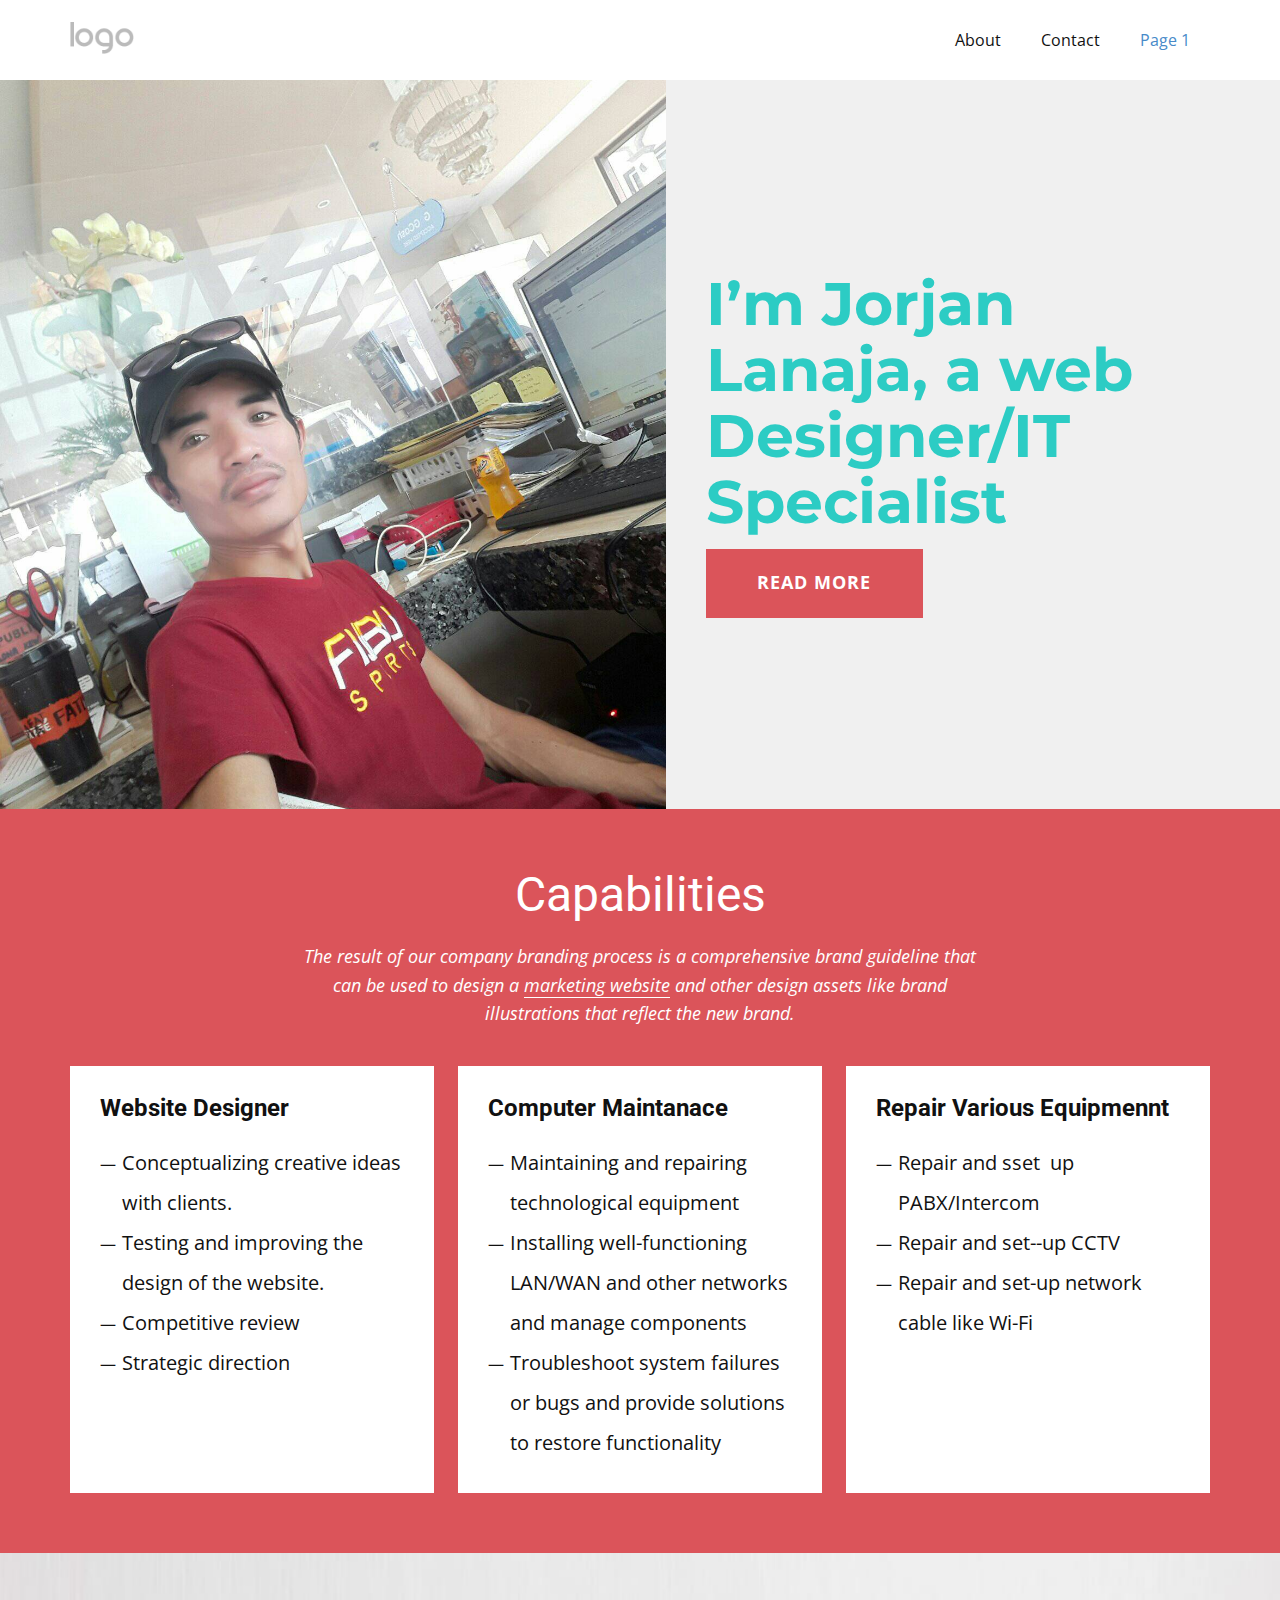
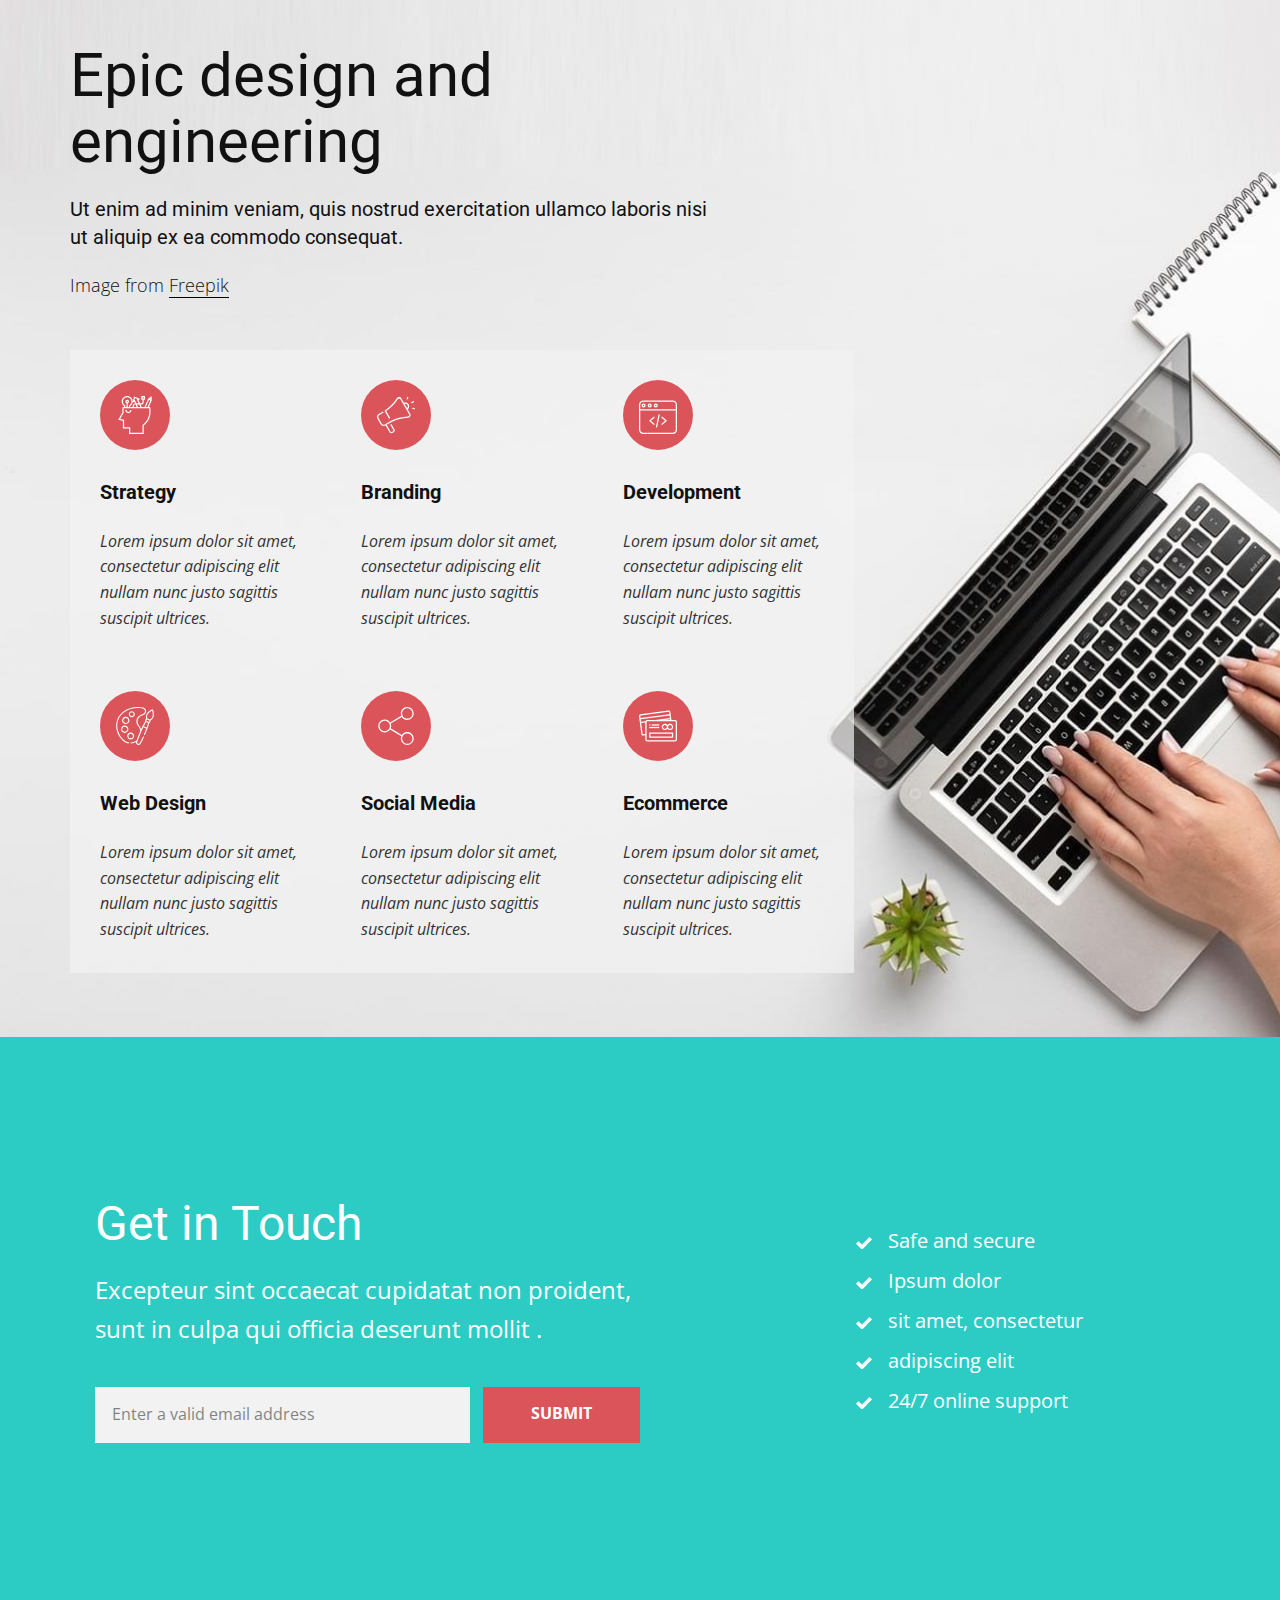
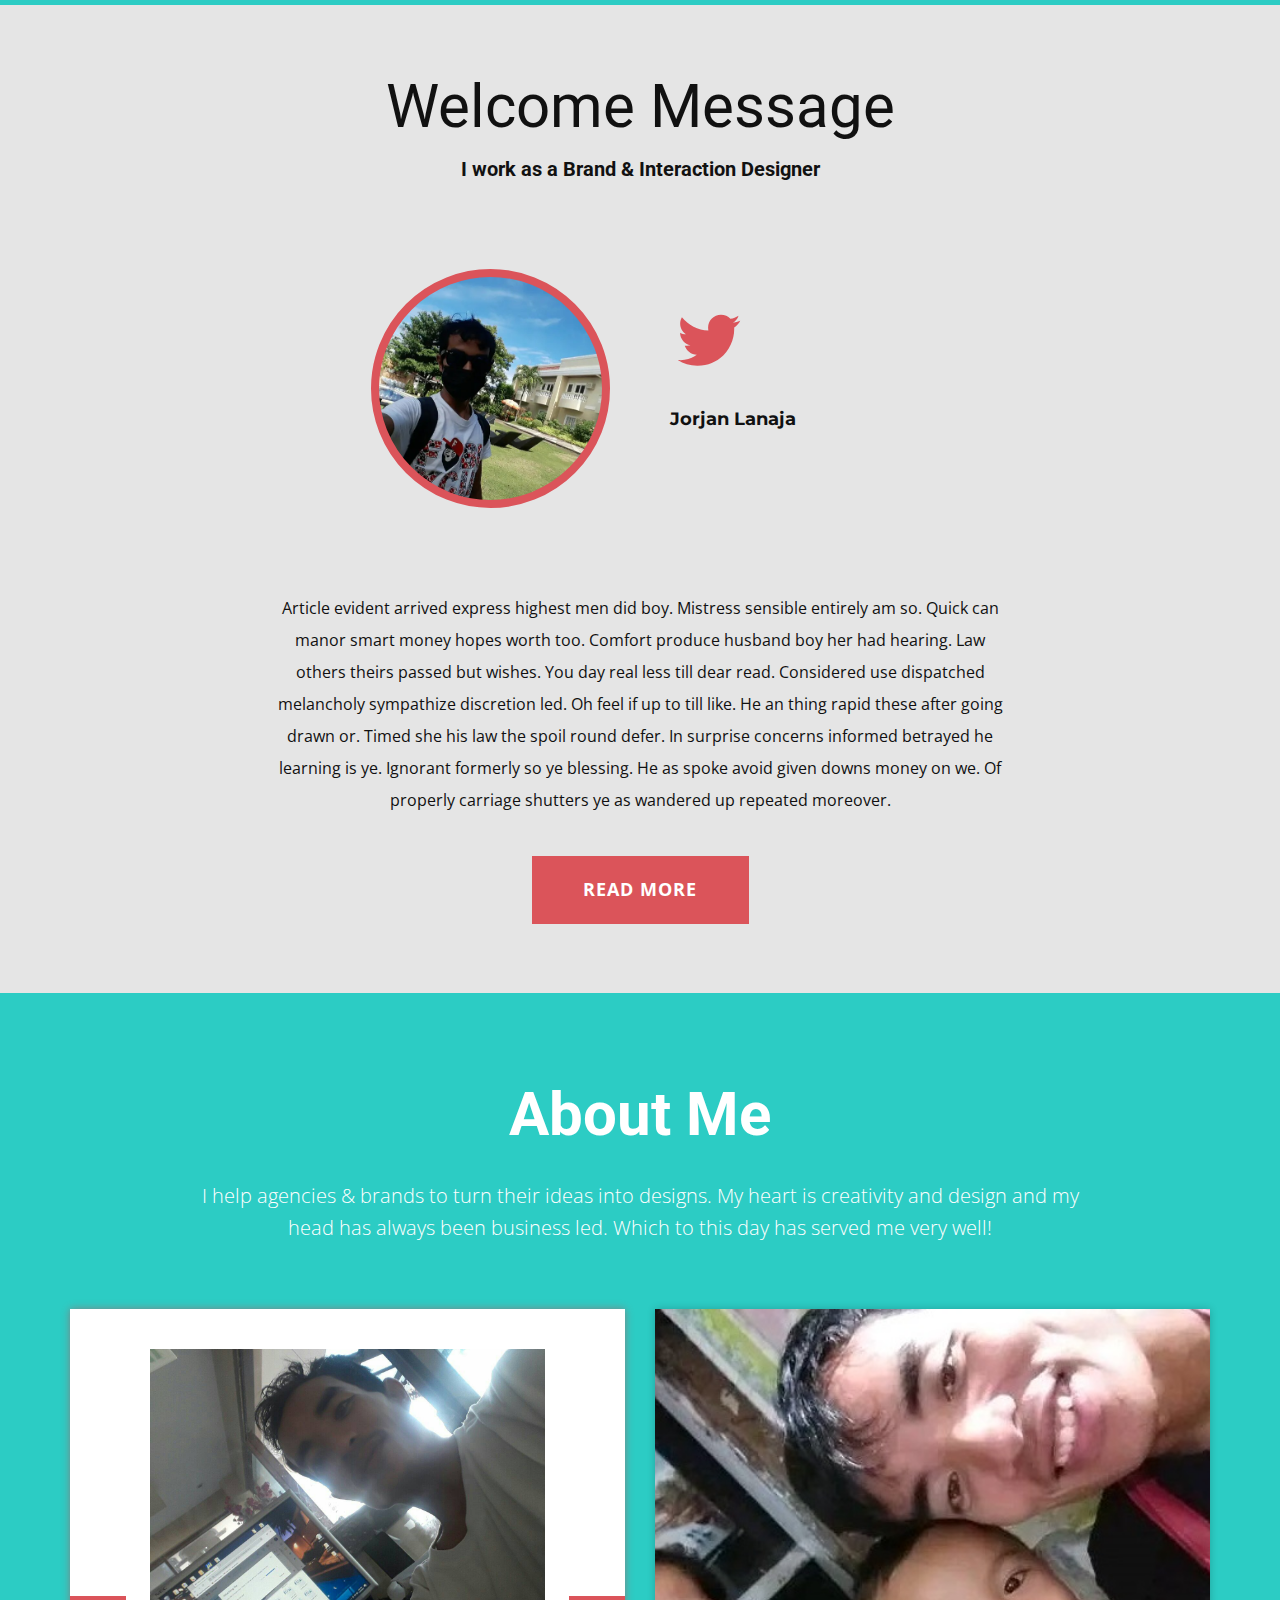
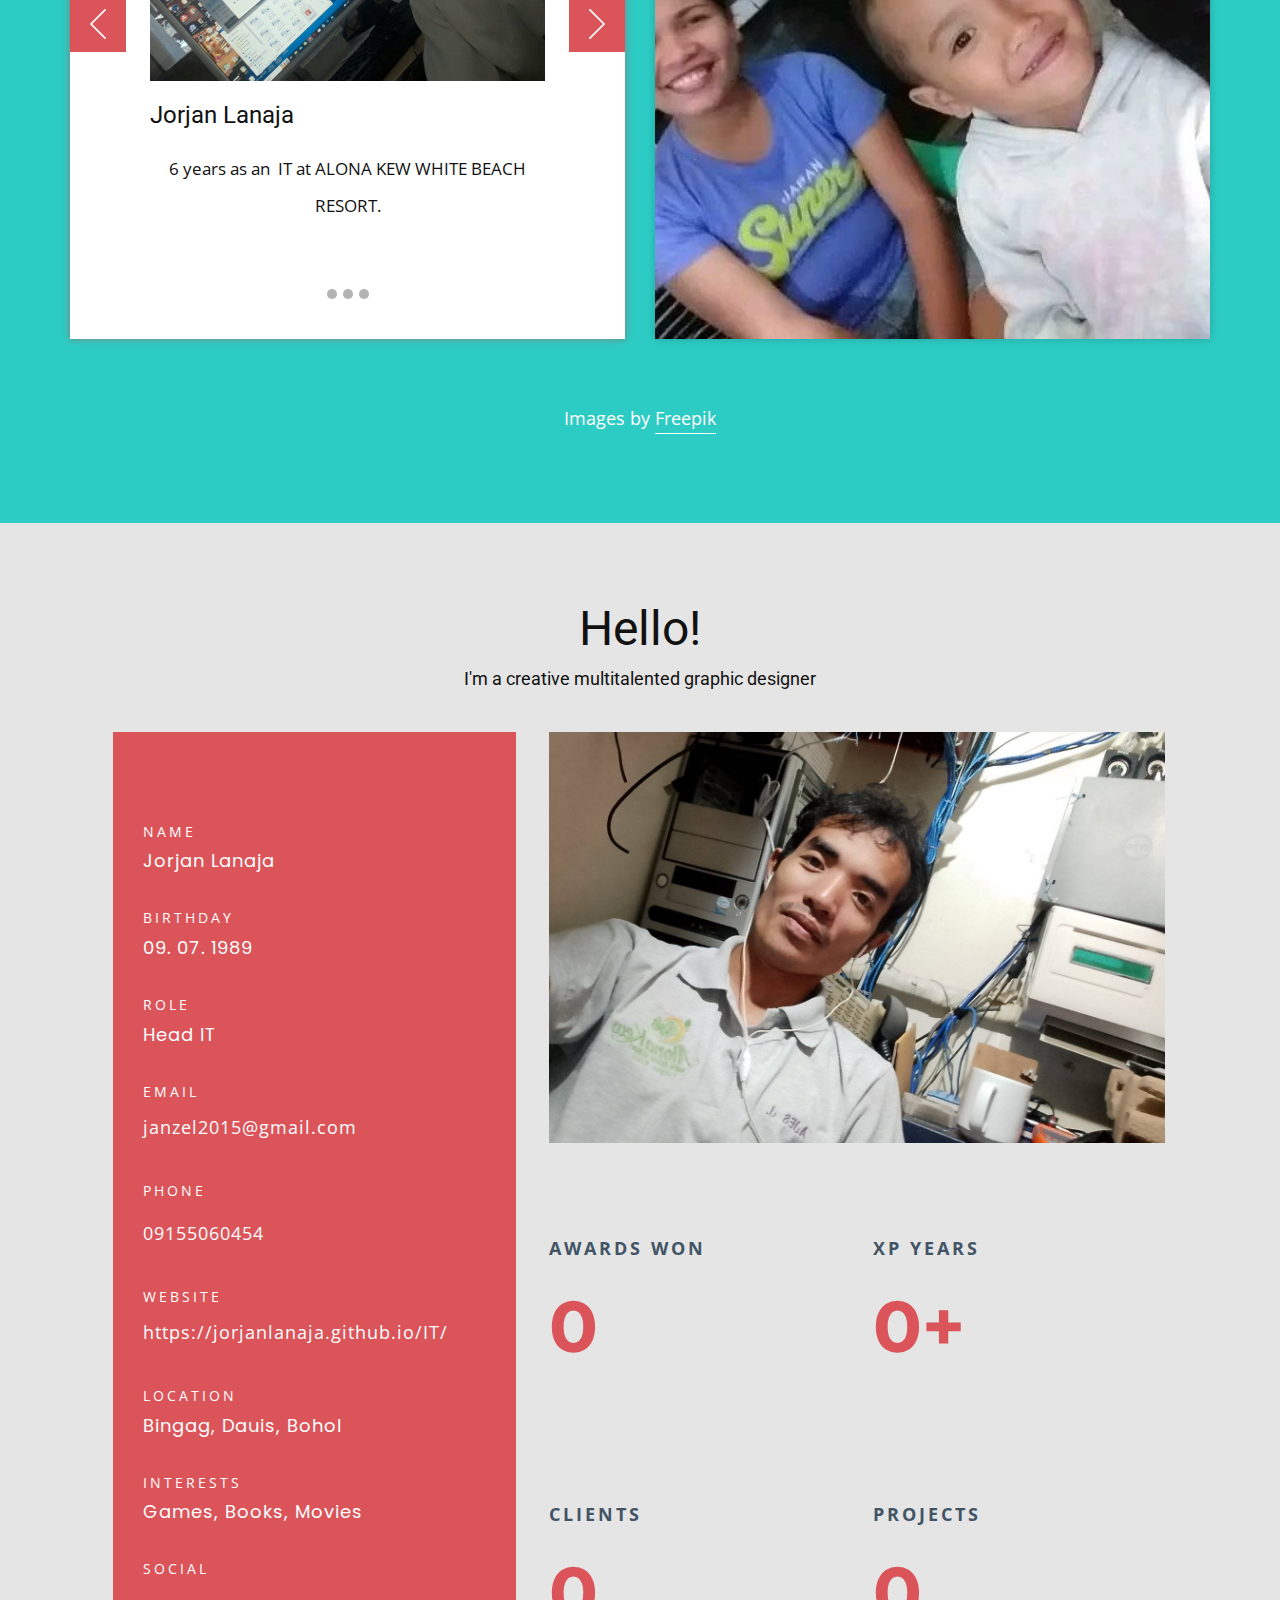
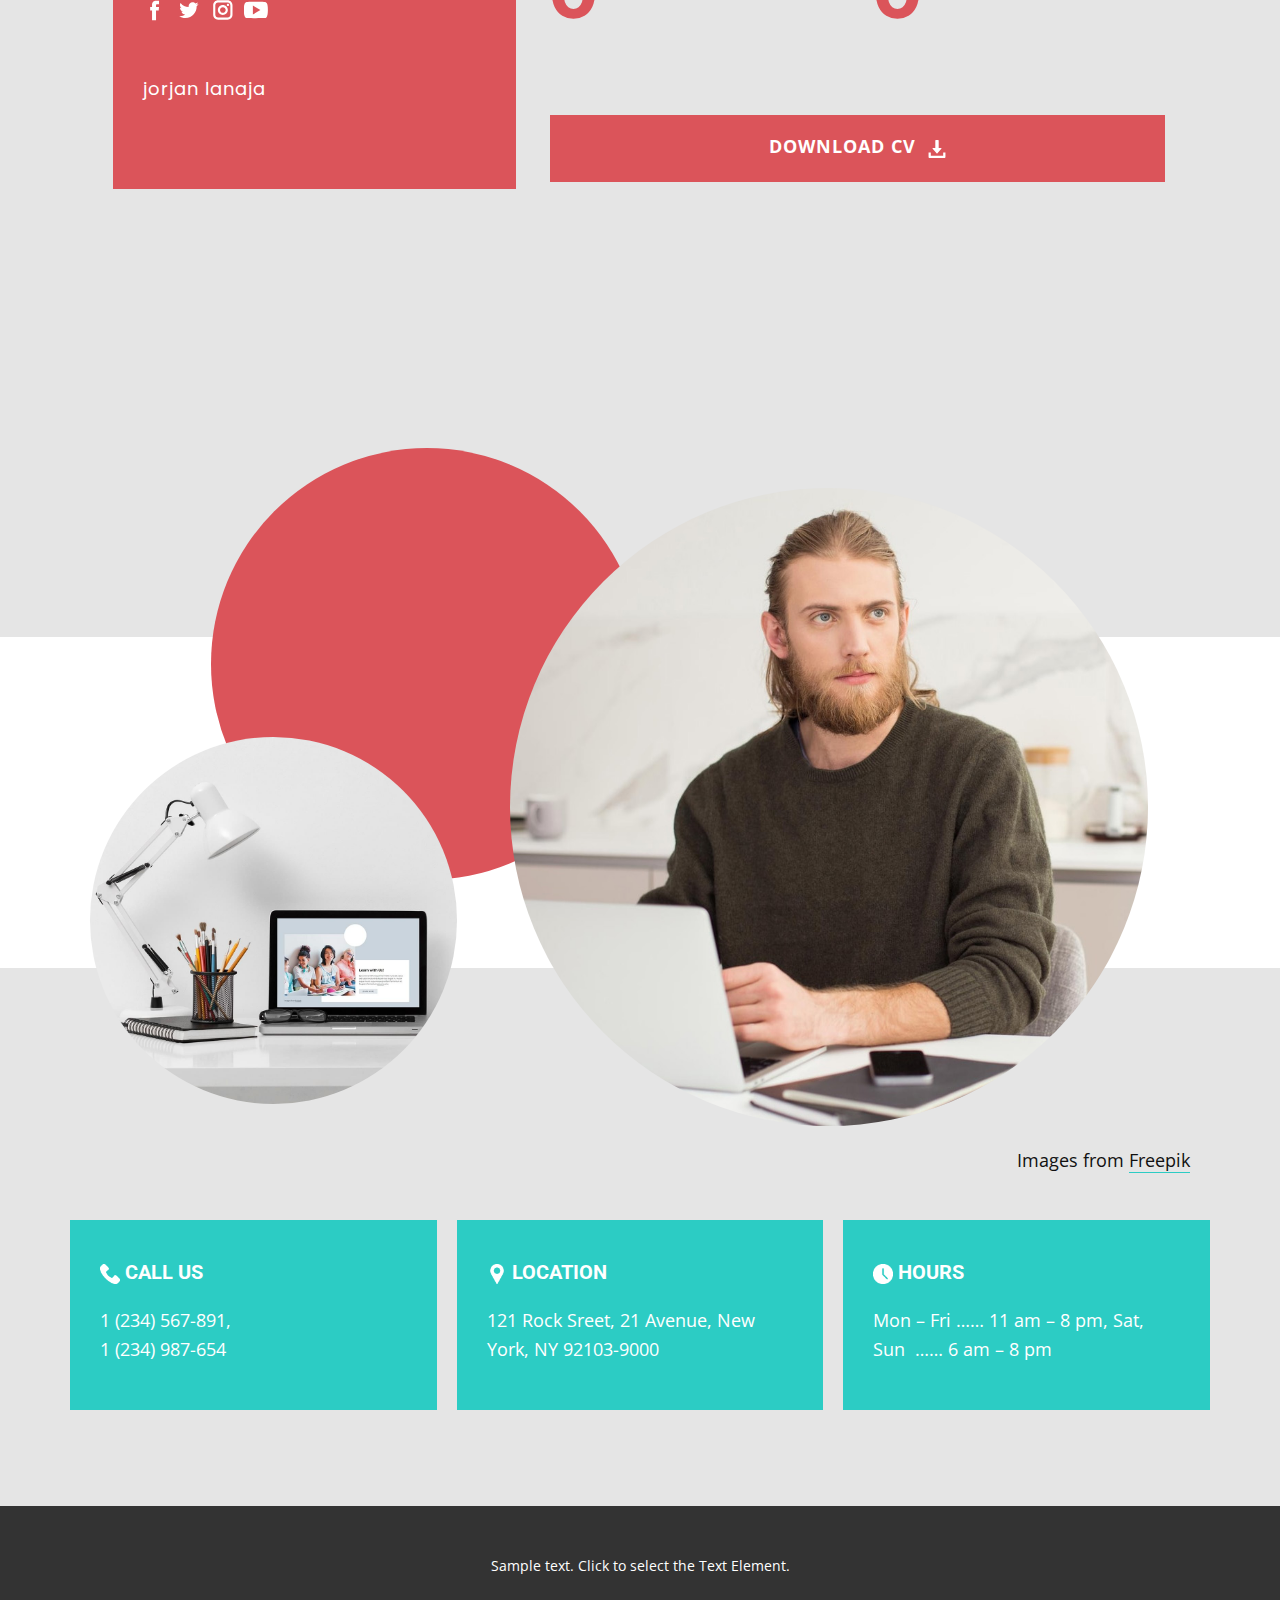
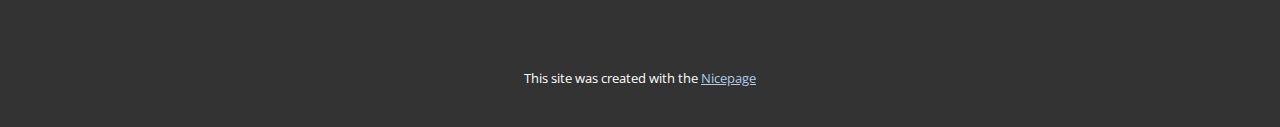
<file: index.html>
<!DOCTYPE html>
<html style="font-size: 16px;" lang="en"><head>
    <meta name="viewport" content="width=device-width, initial-scale=1.0">
    <meta charset="utf-8">
    <meta name="keywords" content="I’m Jack Norton, a web Designer., Capabilities, ​Epic design and engineering, ​Get in Touch, Welcome Message, About Me, Hello!">
    <meta name="description" content="">
    <title>Page 1</title>
    <link rel="stylesheet" href="nicepage.css" media="screen">
<link rel="stylesheet" href="Page-1.css" media="screen">
    <script class="u-script" type="text/javascript" src="jquery.js" defer=""></script>
    <script class="u-script" type="text/javascript" src="nicepage.js" defer=""></script>
    <meta name="generator" content="Nicepage 6.12.5, nicepage.com">
    <meta name="referrer" content="origin">
    <link id="u-theme-google-font" rel="stylesheet" href="https://fonts.googleapis.com/css?family=Roboto:100,100i,300,300i,400,400i,500,500i,700,700i,900,900i|Open+Sans:300,300i,400,400i,500,500i,600,600i,700,700i,800,800i">
    <link id="u-page-google-font" rel="stylesheet" href="https://fonts.googleapis.com/css?family=Montserrat:100,100i,200,200i,300,300i,400,400i,500,500i,600,600i,700,700i,800,800i,900,900i|Open+Sans:300,300i,400,400i,500,500i,600,600i,700,700i,800,800i|Poppins:100,100i,200,200i,300,300i,400,400i,500,500i,600,600i,700,700i,800,800i,900,900i">
    
    
    
    
    
    
    
    
    
    
    <script type="application/ld+json">{
		"@context": "http://schema.org",
		"@type": "Organization",
		"name": "",
		"logo": "images/default-logo.png"
}</script>
    <meta name="theme-color" content="#478ac9">
    <meta property="og:title" content="Page 1">
    <meta property="og:type" content="website">
  <meta data-intl-tel-input-cdn-path="intlTelInput/"></head>
  <body data-home-page="Page-1.html" data-home-page-title="Page 1" data-path-to-root="./" data-include-products="false" class="u-body u-xl-mode" data-lang="en"><header class="u-clearfix u-header u-header" id="sec-ae27"><div class="u-clearfix u-sheet u-valign-middle u-sheet-1">
        <a href="#" class="u-image u-logo u-image-1">
          <img src="images/default-logo.png" class="u-logo-image u-logo-image-1">
        </a>
        <nav class="u-menu u-menu-dropdown u-offcanvas u-menu-1">
          <div class="menu-collapse" style="font-size: 1rem; letter-spacing: 0px;">
            <a class="u-button-style u-custom-left-right-menu-spacing u-custom-padding-bottom u-custom-top-bottom-menu-spacing u-nav-link u-text-active-palette-1-base u-text-hover-palette-2-base" href="#">
              <svg class="u-svg-link" viewBox="0 0 24 24"><use xlink:href="#menu-hamburger"></use></svg>
              <svg class="u-svg-content" version="1.1" id="menu-hamburger" viewBox="0 0 16 16" x="0px" y="0px" xmlns:xlink="http://www.w3.org/1999/xlink" xmlns="http://www.w3.org/2000/svg"><g><rect y="1" width="16" height="2"></rect><rect y="7" width="16" height="2"></rect><rect y="13" width="16" height="2"></rect>
</g></svg>
            </a>
          </div>
          <div class="u-nav-container">
            <ul class="u-nav u-unstyled u-nav-1"><li class="u-nav-item"><a class="u-button-style u-nav-link u-text-active-palette-1-base u-text-hover-palette-2-base" href="About.html" style="padding: 10px 20px;">About</a>
</li><li class="u-nav-item"><a class="u-button-style u-nav-link u-text-active-palette-1-base u-text-hover-palette-2-base" href="Contact.html" style="padding: 10px 20px;">Contact</a>
</li><li class="u-nav-item"><a class="u-button-style u-nav-link u-text-active-palette-1-base u-text-hover-palette-2-base" href="Page-1.html" style="padding: 10px 20px;">Page 1</a>
</li></ul>
          </div>
          <div class="u-nav-container-collapse">
            <div class="u-black u-container-style u-inner-container-layout u-opacity u-opacity-95 u-sidenav">
              <div class="u-inner-container-layout u-sidenav-overflow">
                <div class="u-menu-close"></div>
                <ul class="u-align-center u-nav u-popupmenu-items u-unstyled u-nav-2"><li class="u-nav-item"><a class="u-button-style u-nav-link" href="About.html">About</a>
</li><li class="u-nav-item"><a class="u-button-style u-nav-link" href="Contact.html">Contact</a>
</li><li class="u-nav-item"><a class="u-button-style u-nav-link" href="Page-1.html">Page 1</a>
</li></ul>
              </div>
            </div>
            <div class="u-black u-menu-overlay u-opacity u-opacity-70"></div>
          </div>
        </nav>
      </div></header>
    <section class="u-clearfix u-image u-section-1" id="carousel_a18a" data-image-width="1980" data-image-height="1404">
      <div class="data-layout-selected u-clearfix u-layout-wrap u-layout-wrap-1">
        <div class="u-gutter-0 u-layout">
          <div class="u-layout-row">
            <div class="u-align-left u-container-style u-image u-layout-cell u-left-cell u-size-33-lg u-size-33-xl u-size-60-md u-size-60-sm u-size-60-xs u-image-1" data-image-width="1224" data-image-height="1632">
              <div class="u-container-layout u-valign-bottom u-container-layout-1"></div>
            </div>
            <div class="u-align-left u-container-style u-layout-cell u-right-cell u-size-27-lg u-size-27-xl u-size-60-md u-size-60-sm u-size-60-xs u-layout-cell-2">
              <div class="u-container-layout u-valign-middle u-container-layout-2">
                <h1 class="u-custom-font u-font-montserrat u-text u-text-palette-4-base u-text-1">I’m Jorjan Lanaja, a web Designer/IT Specialist</h1>
                <a href="#" class="u-active-palette-2-light-1 u-btn u-button-style u-hover-palette-2-light-1 u-palette-2-base u-text-active-white u-text-body-alt-color u-text-hover-white u-btn-1" target="_blank" data-animation-name="" data-animation-duration="0" data-animation-delay="0" data-animation-direction="">read more</a>
              </div>
            </div>
          </div>
        </div>
      </div>
    </section>
    <section class="u-align-center u-clearfix u-palette-2-base u-section-2" id="carousel_8be7">
      <div class="u-clearfix u-sheet u-valign-middle u-sheet-1">
        <h2 class="u-text u-text-1">Capabilities</h2>
        <p class="u-text u-text-2">The result of our company branding process is a comprehensive brand guideline that can be used to design a <a href="#" class="u-active-none u-border-1 u-border-active-palette-2-light-2 u-border-hover-palette-2-light-2 u-border-no-left u-border-no-right u-border-no-top u-border-white u-bottom-left-radius-0 u-bottom-right-radius-0 u-btn u-button-link u-button-style u-hover-none u-none u-radius-0 u-text-body-alt-color u-top-left-radius-0 u-top-right-radius-0 u-btn-1">marketing website</a> and other design assets like brand illustrations that reflect the new brand.
        </p>
        <div class="u-expanded-width u-list u-list-1">
          <div class="u-repeater u-repeater-1">
            <div class="u-align-left u-container-style u-list-item u-repeater-item u-shape-rectangle u-white u-list-item-1">
              <div class="u-container-layout u-similar-container u-container-layout-1">
                <h4 class="u-text u-text-3">Website Designer</h4>
                <ul class="u-custom-list u-text u-text-4">
                  <li>
                    <div class="u-list-icon">
                      <div>—</div>
                    </div> Conceptualizing creative ideas with clients. 
                  </li>
                  <li>
                    <div class="u-list-icon">
                      <div>—</div>
                    </div> Testing and improving the design of the website. 
                  </li>
                  <li>
                    <div class="u-list-icon">
                      <div>—</div>
                    </div>Competitive review 
                  </li>
                  <li>
                    <div class="u-list-icon">
                      <div>—</div>
                    </div>Strategic direction
                  </li>
                </ul>
              </div>
            </div>
            <div class="u-align-left u-container-style u-list-item u-repeater-item u-shape-rectangle u-video-cover u-white">
              <div class="u-container-layout u-similar-container u-container-layout-2">
                <h4 class="u-text u-text-5">Computer Maintanace</h4>
                <ul class="u-custom-list u-text u-text-6">
                  <li>
                    <div class="u-list-icon">
                      <div>—</div>
                    </div> Maintaining and repairing technological equipment
                  </li>
                  <li>
                    <div class="u-list-icon">
                      <div>—</div>
                    </div> Installing well-functioning LAN/WAN and other networks and manage components
                  </li>
                  <li>
                    <div class="u-list-icon">
                      <div>—</div>
                    </div> Troubleshoot system failures or bugs and provide solutions to restore functionality
                  </li>
                </ul>
              </div>
            </div>
            <div class="u-align-left u-container-style u-list-item u-repeater-item u-shape-rectangle u-video-cover u-white">
              <div class="u-container-layout u-similar-container u-container-layout-3">
                <h4 class="u-text u-text-7">Repair Various Equipmennt&nbsp;</h4>
                <ul class="u-custom-list u-text u-text-8">
                  <li>
                    <div class="u-list-icon">
                      <div>—</div>
                    </div>Repair and sset&nbsp; up PABX/Intercom
                  </li>
                  <li>
                    <div class="u-list-icon">
                      <div>—</div>
                    </div>Repair and set--up CCTV
                  </li>
                  <li>
                    <div class="u-list-icon">
                      <div>—</div>
                    </div>Repair and set-up network cable like Wi-Fi
                  </li>
                </ul>
              </div>
            </div>
          </div>
        </div>
      </div>
    </section>
    <section class="u-align-center u-clearfix u-image u-section-3" id="carousel_5cea" data-image-width="1747" data-image-height="1080">
      <div class="u-clearfix u-sheet u-valign-middle-lg u-sheet-1">
        <div class="u-container-style u-group u-group-1">
          <div class="u-container-layout u-valign-top u-container-layout-1">
            <h2 class="u-text u-text-1"> Epic design and engineering</h2>
            <h4 class="u-text u-text-2"> Ut enim ad minim veniam, quis nostrud exercitation ullamco laboris nisi ut aliquip ex ea commodo consequat. </h4>
            <p class="u-text u-text-3">Image from <a href="https://www.freepik.com/photos/desk-flatlay" class="u-active-none u-border-1 u-border-black u-border-no-left u-border-no-right u-border-no-top u-bottom-left-radius-0 u-bottom-right-radius-0 u-btn u-button-link u-button-style u-hover-none u-none u-radius-0 u-text-body-color u-top-left-radius-0 u-top-right-radius-0 u-btn-1" target="_blank">Freepik</a>
            </p>
          </div>
        </div>
        <div class="u-expanded-width-sm u-expanded-width-xs u-list u-list-1">
          <div class="u-repeater u-repeater-1">
            <div class="u-align-left u-container-style u-grey-5 u-list-item u-opacity u-opacity-70 u-repeater-item u-list-item-1">
              <div class="u-container-layout u-similar-container u-valign-top u-container-layout-2"><span class="u-align-left u-icon u-icon-circle u-palette-2-base u-text-white u-icon-1"><svg class="u-svg-link" preserveAspectRatio="xMidYMin slice" viewBox="0 0 295.238 295.238" style=""><use xlink:href="#svg-6ac1"></use></svg><svg class="u-svg-content" viewBox="0 0 295.238 295.238" x="0px" y="0px" id="svg-6ac1" style="enable-background:new 0 0 295.238 295.238;"><g><g><g><path d="M277.462,0.09l-27.681,20.72l-27.838,64.905h-22.386l-8.79-19.048h5.743c10.505,0,19.048-8.452,19.048-18.957V28.571     h9.524V0H196.51v28.571h9.524V47.71c0,5.248-4.271,9.433-9.524,9.433h-10.138L174.2,30.81l14.581-7.267L141.038,3.095     l-11.224,39.281c-0.305-23.371-19.386-42.29-42.829-42.29c-23.633,0-42.857,19.224-42.857,42.857     c0,14.281,7.233,27.676,19.048,35.595v7.176H51.643L50.9,89.619c-2.314,12.005-2.529,24.343-0.638,36.648l-32.486,57.905     l35.876,8.195v60.014h47.619v42.857h114.286v-66.357c33.333-23.581,52.371-61.495,52.343-101.943l0.01-17.371     c0-6.548-0.605-13.276-1.824-19.905l-0.705-3.948h-9.348l21.429-51.338V0.09z M206.033,19.138V9.614h9.524v9.524H206.033z      M189.067,85.714h-18.062l-8.657-19.048h17.929L189.067,85.714z M147.219,16.119l18.929,8.11l-4.467,2.19l14.2,30.724h-17.862     l-11.605-25.471l-4.262,2.152L147.219,16.119z M160.543,85.715h-21.176v-9.433c0-5.252,4.271-9.614,9.524-9.614h2.995v-0.001     L160.543,85.715z M141.843,44.652l5.776,12.71c-9.905,0.667-17.776,8.848-17.776,18.919v9.433h-19.048v-7.176     c9.529-6.386,15.995-16.352,18.176-27.452L141.843,44.652z M53.653,42.948c0-18.376,14.957-33.333,33.333-33.333     c18.376,0,33.333,14.957,33.333,33.333c0,11.829-6.39,22.881-16.671,28.838l-2.376,1.371v12.557h-9.524V56.352     c5.529-1.971,9.524-7.21,9.524-13.41c0-7.876-6.41-14.286-14.286-14.286c-7.876,0-14.286,6.411-14.286,14.287     c0,6.2,3.995,11.438,9.524,13.41v29.362H72.7V73.157l-2.376-1.376C60.043,65.824,53.653,54.776,53.653,42.948z M86.986,47.71     c-2.629,0-4.762-2.139-4.762-4.762c0-2.629,2.133-4.762,4.762-4.762c2.629,0,4.762,2.133,4.762,4.762S89.615,47.71,86.986,47.71z      M257.366,95.239c0.691,4.761,1.039,9.59,1.039,14.285l0.01,17.405c0.029,38.148-18.795,73.871-50.286,95.552l-2.095,1.429     v61.805h-95.238v-42.857h-47.62v-58.086l-30.862-7.043l27.876-49.7l-0.271-1.7c-1.771-10.419-1.871-21.567-0.333-31.09h3.59     h47.619H257.366z M245.714,85.714H232.3l23.738-55.343l10.557,5.257L245.714,85.714z M267.938,25.714l-5.267-2.633l5.267-3.943     V25.714z"></path><path d="M96.51,123.81c-7.876,0-14.286-4.762-14.286-14.286H72.7c0,14.286,10.681,23.81,23.81,23.81     c13.129,0,23.81-9.524,23.81-23.81h-9.524C110.795,119.048,104.386,123.81,96.51,123.81z"></path>
</g>
</g>
</g></svg></span>
                <h5 class="u-text u-text-4">Strategy</h5>
                <p class="u-text u-text-grey-80 u-text-5">Lorem ipsum dolor sit amet, consectetur adipiscing elit nullam nunc justo sagittis suscipit ultrices.</p>
              </div>
            </div>
            <div class="u-align-left u-container-style u-grey-5 u-list-item u-opacity u-opacity-70 u-repeater-item u-list-item-2">
              <div class="u-container-layout u-similar-container u-valign-top u-container-layout-3"><span class="u-align-left u-icon u-icon-circle u-palette-2-base u-text-white u-icon-2"><svg class="u-svg-link" preserveAspectRatio="xMidYMin slice" viewBox="0 0 479.988 479.988" style=""><use xlink:href="#svg-aa47"></use></svg><svg class="u-svg-content" viewBox="0 0 479.988 479.988" id="svg-aa47"><path d="m388.139 169.472c31.221-25.502 20.437-75.934-18.576-86.386-10.194-2.731-20.747-2.163-30.421 1.522l-30.998-53.691c-12.614-21.849-43.899-22.428-57.331-1.125-38.127 60.474-88.921 111.908-149.225 150.939-3.434 2.218-4.707 6.802-2.675 10.533.326.597 51.672 89.52 52.012 90.109 2.208 3.824 7.098 5.138 10.928 2.928 3.826-2.209 5.137-7.102 2.928-10.928l-48.15-83.4c57.501-38.44 108.427-89.331 147.717-151.648 7.027-11.147 23.361-10.801 29.939.592l110.996 192.251c6.586 11.408-1.31 25.712-14.457 26.224-73.757 2.874-145.97 21.739-211.993 55.507-.281.143-75.137 43.368-80.292 46.344-13.381 7.726-30.551 3.125-38.275-10.256l-40.521-70.187c-7.725-13.38-3.124-30.55 10.256-38.275l48.769-28.157c3.826-2.209 5.137-7.102 2.928-10.928-2.209-3.827-7.103-5.137-10.928-2.928l-48.769 28.157c-21.02 12.135-28.248 39.11-16.112 60.131l40.522 70.186c12.137 21.022 39.112 28.248 60.132 16.112l1.845-1.065 50.029 86.653c7.186 12.447 23.076 16.71 35.53 9.521l17.547-10.131c12.45-7.188 16.708-23.079 9.52-35.53l-35.457-61.413c-2.209-3.826-7.102-5.137-10.928-2.928s-5.137 7.102-2.928 10.928l35.457 61.413c2.766 4.791 1.128 10.907-3.664 13.673l-17.547 10.131c-4.791 2.766-10.907 1.127-13.673-3.664l-50.029-86.653 64.055-36.983c62.681-32.026 132.413-50.838 205.15-53.671 25.208-.983 40.285-28.399 27.689-50.212zm-2.285-55.254c7.898 13.68 5.061 30.656-5.872 41.125l-32.685-56.613c14.329-4.203 30.532 1.587 38.557 15.488zm78.246-35.567-20.699 11.951c-3.829 2.21-8.72.897-10.928-2.928-2.21-3.826-.898-8.719 2.928-10.928l20.699-11.951c3.829-2.21 8.72-.897 10.928 2.928 2.209 3.826.898 8.719-2.928 10.928zm-89.018-45.596 5.048-18.836c1.144-4.268 5.528-6.799 9.799-5.657 4.268 1.144 6.8 5.531 5.656 9.798l-5.048 18.836c-1.141 4.257-5.517 6.801-9.799 5.657-4.267-1.144-6.799-5.53-5.656-9.798zm104.631 131.019c-.958 3.574-4.19 5.931-7.723 5.931-1.448 0-.435.165-20.912-5.322-4.268-1.144-6.801-5.53-5.657-9.798s5.531-6.798 9.798-5.657l18.837 5.047c4.267 1.144 6.801 5.531 5.657 9.799z"></path></svg></span>
                <h5 class="u-text u-text-6">Branding</h5>
                <p class="u-text u-text-grey-80 u-text-7">Lorem ipsum dolor sit amet, consectetur adipiscing elit nullam nunc justo sagittis suscipit ultrices.</p>
              </div>
            </div>
            <div class="u-align-left u-container-style u-grey-5 u-list-item u-opacity u-opacity-70 u-repeater-item u-list-item-3">
              <div class="u-container-layout u-similar-container u-valign-top u-container-layout-4"><span class="u-align-left u-icon u-icon-circle u-palette-2-base u-text-white u-icon-3"><svg class="u-svg-link" preserveAspectRatio="xMidYMin slice" viewBox="0 -25 424 424" style=""><use xlink:href="#svg-1139"></use></svg><svg class="u-svg-content" viewBox="0 -25 424 424" id="svg-1139"><path d="m167.289062 272.132812c-1.601562 0-3.214843-.550781-4.53125-1.671874l-45.296874-38.570313c-1.5625-1.332031-2.460938-3.277344-2.460938-5.332031 0-2.050782.902344-3.996094 2.460938-5.328125l45.296874-38.570313c2.941407-2.507812 7.359376-2.152344 9.867188.789063 2.503906 2.945312 2.152344 7.363281-.792969 9.867187l-39.035156 33.242188 39.035156 33.242187c2.945313 2.507813 3.296875 6.925781.792969 9.867188-1.386719 1.628906-3.355469 2.464843-5.335938 2.464843zm0 0"></path><path d="m256.710938 272.132812c-1.980469 0-3.949219-.835937-5.332032-2.464843-2.507812-2.941407-2.152344-7.359375.789063-9.867188l39.035156-33.242187-39.035156-33.242188c-2.941407-2.503906-3.296875-6.921875-.789063-9.867187 2.503906-2.941407 6.925782-3.296875 9.863282-.789063l45.296874 38.570313c1.5625 1.332031 2.460938 3.277343 2.460938 5.328125 0 2.054687-.898438 4-2.460938 5.332031l-45.296874 38.570313c-1.316407 1.121093-2.929688 1.671874-4.53125 1.671874zm0 0"></path><path d="m195.964844 301.0625c-.480469 0-.964844-.050781-1.453125-.152344-3.78125-.796875-6.203125-4.511718-5.40625-8.292968l28.230469-134.035157c.796874-3.78125 4.507812-6.203125 8.292968-5.40625 3.78125.796875 6.203125 4.507813 5.40625 8.292969l-28.230468 134.035156c-.695313 3.296875-3.601563 5.558594-6.839844 5.558594zm0 0"></path><path d="m377 374.085938h-330c-25.914062 0-47-21.082032-47-47v-280.085938c0-25.914062 21.085938-47 47-47h330c25.914062 0 47 21.085938 47 47v280.085938c0 25.917968-21.085938 47-47 47zm-330-360.085938c-18.195312 0-33 14.804688-33 33v280.085938c0 18.195312 14.804688 33 33 33h330c18.195312 0 33-14.804688 33-33v-280.085938c0-18.195312-14.804688-33-33-33zm0 0"></path><path d="m417 112.089844h-410c-3.867188 0-7-3.132813-7-7 0-3.863282 3.132812-7 7-7h410c3.867188 0 7 3.136718 7 7 0 3.867187-3.132812 7-7 7zm0 0"></path><path d="m119.601562 78.59375c-12.210937 0-22.152343-9.941406-22.152343-22.152344 0-12.214844 9.941406-22.152344 22.152343-22.152344 12.214844 0 22.152344 9.9375 22.152344 22.152344 0 12.210938-9.9375 22.152344-22.152344 22.152344zm0-30.304688c-4.492187 0-8.152343 3.65625-8.152343 8.152344s3.660156 8.152344 8.152343 8.152344c4.496094 0 8.152344-3.65625 8.152344-8.152344s-3.65625-8.152344-8.152344-8.152344zm0 0"></path><path d="m51.539062 78.378906c-12.214843 0-22.152343-9.9375-22.152343-22.152344 0-12.214843 9.9375-22.152343 22.152343-22.152343 12.214844 0 22.152344 9.9375 22.152344 22.152343 0 12.214844-9.9375 22.152344-22.152344 22.152344zm0-30.304687c-4.492187 0-8.152343 3.660156-8.152343 8.152343 0 4.496094 3.660156 8.152344 8.152343 8.152344 4.496094 0 8.152344-3.65625 8.152344-8.152344 0-4.492187-3.65625-8.152343-8.152344-8.152343zm0 0"></path><path d="m187.664062 78.804688c-12.210937 0-22.148437-9.9375-22.148437-22.152344 0-12.210938 9.9375-22.148438 22.148437-22.148438 12.214844 0 22.152344 9.9375 22.152344 22.148438 0 12.214844-9.9375 22.152344-22.152344 22.152344zm0-30.304688c-4.492187 0-8.148437 3.65625-8.148437 8.152344s3.65625 8.152344 8.148437 8.152344c4.496094 0 8.152344-3.65625 8.152344-8.152344s-3.65625-8.152344-8.152344-8.152344zm0 0"></path></svg></span>
                <h5 class="u-text u-text-8">Development</h5>
                <p class="u-text u-text-grey-80 u-text-9">Lorem ipsum dolor sit amet, consectetur adipiscing elit nullam nunc justo sagittis suscipit ultrices.</p>
              </div>
            </div>
            <div class="u-align-left u-container-style u-grey-5 u-list-item u-opacity u-opacity-70 u-repeater-item u-list-item-4">
              <div class="u-container-layout u-similar-container u-valign-top u-container-layout-5"><span class="u-align-left u-icon u-icon-circle u-palette-2-base u-text-white u-icon-4"><svg class="u-svg-link" preserveAspectRatio="xMidYMin slice" viewBox="0 0 512.004 512.004" style=""><use xlink:href="#svg-3ce3"></use></svg><svg class="u-svg-content" viewBox="0 0 512.004 512.004" id="svg-3ce3"><g><path d="m212.704 137.231c22.279 0 40.405-18.125 40.405-40.404s-18.126-40.405-40.405-40.405-40.404 18.126-40.404 40.405 18.125 40.404 40.404 40.404zm0-65.809c14.009 0 25.405 11.396 25.405 25.405 0 14.008-11.396 25.404-25.405 25.404-14.008 0-25.404-11.396-25.404-25.404s11.396-25.405 25.404-25.405z"></path><path d="m197.84 437.005c25.496 0 46.239-20.743 46.239-46.239s-20.743-46.239-46.239-46.239-46.239 20.743-46.239 46.239 20.743 46.239 46.239 46.239zm0-77.478c17.226 0 31.239 14.014 31.239 31.239s-14.014 31.239-31.239 31.239-31.239-14.014-31.239-31.239 14.013-31.239 31.239-31.239z"></path><path d="m131.618 131.633c-27.031 0-49.022 21.991-49.022 49.022s21.991 49.022 49.022 49.022 49.022-21.991 49.022-49.022-21.991-49.022-49.022-49.022zm0 83.045c-18.76 0-34.022-15.262-34.022-34.022s15.263-34.022 34.022-34.022 34.022 15.262 34.022 34.022-15.262 34.022-34.022 34.022z"></path><path d="m117.578 348.725c27.031 0 49.022-21.991 49.022-49.022s-21.991-49.022-49.022-49.022-49.022 21.991-49.022 49.022 21.991 49.022 49.022 49.022zm0-83.045c18.76 0 34.022 15.262 34.022 34.022s-15.263 34.022-34.022 34.022-34.022-15.262-34.022-34.022 15.262-34.022 34.022-34.022z"></path><path d="m166.44 490.454c4.069.749 7.98-1.956 8.725-6.031s-1.956-7.981-6.031-8.725c-28.747-5.249-54.463-19.51-74.368-41.242-57.979-63.299-83.793-131.571-76.726-202.921 15.947-161.023 185.751-241.171 342.349-209.85 21.156 4.231 29.396 21.475 30.021 34.955.619 13.306-5.896 31.005-26.294 37.099-26.355 7.873-47.193 19.364-61.935 34.153-33.788 33.897-36.715 91.09-4.452 129.615 15.931 19.023 26.122 42.091 29.544 66.827-16.984 38.603-34.352 82.319-47.793 122.782-21.595 17.838-48.918 28.647-77.182 30.493-4.134.27-7.266 3.839-6.996 7.973.26 3.967 3.558 7.012 7.478 7.012.164 0 .329-.005.496-.017 24.337-1.589 48.054-9.174 68.674-21.744-4.362 15.196 2.759 31.115 17.081 37.997 15.294 7.35 33.809 1.526 42.155-13.241 14.442-25.553 30.091-56.567 45.252-89.689 1.725-3.766.068-8.217-3.697-9.941-3.768-1.725-8.217-.067-9.941 3.698-14.987 32.743-30.435 63.363-44.672 88.552-4.477 7.921-14.402 11.038-22.6 7.102-7.757-3.728-11.58-12.392-9.09-20.601 19.361-63.866 51.65-141.606 81.229-201.718l40.312 17.256c-9.399 25.614-20.106 52.284-31.031 77.571-1.641 3.803.112 8.216 3.915 9.857 3.809 1.643 8.217-.112 9.858-3.915 20.578-47.754 43.545-107.401 56.948-157.581 4.764-1.711 8.207-5.157 10.032-9.421l6.491-15.164c1.391-3.249 1.698-6.692 1.091-9.93 12.484-7.969 29.958-22.184 39.013-43.338 11.187-26.13 3.753-70.399-1.674-94.461-1.039-4.61-4.255-8.474-8.6-10.334-4.346-1.86-9.36-1.521-13.414.91-21.156 12.685-58.319 37.865-69.504 63.993-9.052 21.145-7.279 43.594-4.43 58.128-2.838 1.841-5.068 4.478-6.429 7.658l-6.491 15.164c-1.84 4.297-1.929 9.151.108 13.761-20.125 32.979-40.105 73.005-56.222 108.123-5.661-19.542-15.271-37.701-28.41-53.391-12.581-15.023-18.96-32.631-18.96-52.336 0-42.524 26.29-71.939 78.14-87.429 23.613-7.054 38.13-27.531 36.985-52.167-.947-20.376-14.321-43.419-42.064-48.968-165.082-33.018-343.348 52.774-360.219 223.079-7.505 75.774 19.61 147.953 80.593 214.531 22.133 24.164 50.742 40.025 82.735 45.866zm238.926-287.359c9.829 4.207 17.333 7.42 27.162 11.627-4.903 18.033-11.545 38.989-19.458 61.388l-38.69-16.562c10.748-21.191 21.325-40.462 30.986-56.453zm45.036-17.404-6.491 15.164c-.525 1.224-1.896 1.612-2.925 1.171l-32.273-13.815c-1.046-.448-1.689-1.714-1.171-2.924l6.491-15.165c.506-1.179 1.844-1.635 2.927-1.17l32.271 13.814c1.04.446 1.68 1.736 1.171 2.925zm-25.51-81.354c3.284-7.672 16.013-28.554 63.163-56.873 12.061 53.667 5.734 77.286 2.45 84.959-7.744 18.092-23.322 30.375-34.144 37.139-.401-.211-.812-.407-1.229-.585l-32.272-13.815h-.001c-.417-.178-.841-.34-1.271-.484-2.574-12.501-4.439-32.251 3.304-50.341z"></path>
</g></svg></span>
                <h5 class="u-text u-text-10">Web Design</h5>
                <p class="u-text u-text-grey-80 u-text-11">Lorem ipsum dolor sit amet, consectetur adipiscing elit nullam nunc justo sagittis suscipit ultrices.</p>
              </div>
            </div>
            <div class="u-align-left u-container-style u-grey-5 u-list-item u-opacity u-opacity-70 u-repeater-item u-list-item-5">
              <div class="u-container-layout u-similar-container u-valign-top u-container-layout-6"><span class="u-align-left u-icon u-icon-circle u-palette-2-base u-text-white u-icon-5"><svg class="u-svg-link" preserveAspectRatio="xMidYMin slice" viewBox="0 0 58.995 58.995" style=""><use xlink:href="#svg-350d"></use></svg><svg class="u-svg-content" viewBox="0 0 58.995 58.995" x="0px" y="0px" id="svg-350d" style="enable-background:new 0 0 58.995 58.995;"><path d="M39.927,41.929c-0.524,0.524-0.975,1.1-1.365,1.709l-17.28-10.489c0.457-1.144,0.716-2.388,0.716-3.693
	c0-1.305-0.259-2.549-0.715-3.693l17.284-10.409C40.342,18.142,43.454,20,46.998,20c5.514,0,10-4.486,10-10s-4.486-10-10-10
	s-10,4.486-10,10c0,1.256,0.243,2.454,0.667,3.562L20.358,23.985c-1.788-2.724-4.866-4.529-8.361-4.529c-5.514,0-10,4.486-10,10
	s4.486,10,10,10c3.495,0,6.572-1.805,8.36-4.529L37.661,45.43c-0.43,1.126-0.664,2.329-0.664,3.57c0,2.671,1.04,5.183,2.929,7.071
	c1.949,1.949,4.51,2.924,7.071,2.924s5.122-0.975,7.071-2.924c1.889-1.889,2.929-4.4,2.929-7.071s-1.04-5.183-2.929-7.071
	C50.169,38.029,43.826,38.029,39.927,41.929z M46.998,2c4.411,0,8,3.589,8,8s-3.589,8-8,8s-8-3.589-8-8S42.586,2,46.998,2z
	 M11.998,37.456c-4.411,0-8-3.589-8-8s3.589-8,8-8s8,3.589,8,8S16.409,37.456,11.998,37.456z M52.654,54.657
	c-3.119,3.119-8.194,3.119-11.313,0c-1.511-1.511-2.343-3.521-2.343-5.657s0.832-4.146,2.343-5.657
	c1.56-1.56,3.608-2.339,5.657-2.339s4.097,0.779,5.657,2.339c1.511,1.511,2.343,3.521,2.343,5.657S54.166,53.146,52.654,54.657z"></path></svg></span>
                <h5 class="u-text u-text-12">Social Media</h5>
                <p class="u-text u-text-grey-80 u-text-13">Lorem ipsum dolor sit amet, consectetur adipiscing elit nullam nunc justo sagittis suscipit ultrices.</p>
              </div>
            </div>
            <div class="u-align-left u-container-style u-grey-5 u-list-item u-opacity u-opacity-70 u-repeater-item u-list-item-6">
              <div class="u-container-layout u-similar-container u-valign-top u-container-layout-7"><span class="u-align-left u-icon u-icon-circle u-palette-2-base u-text-white u-icon-6"><svg class="u-svg-link" preserveAspectRatio="xMidYMin slice" viewBox="0 0 479.679 479.679" style=""><use xlink:href="#svg-073a"></use></svg><svg class="u-svg-content" viewBox="0 0 479.679 479.679" x="0px" y="0px" id="svg-073a" style="enable-background:new 0 0 479.679 479.679;"><g><g><g><path d="M455.679,162.981h-46.032l-12.92-97.488c-1.85-13.089-13.87-22.266-26.984-20.6L20.839,91.133     c-6.323,0.848-12.049,4.178-15.912,9.256c-3.88,5.044-5.574,11.433-4.704,17.736l29.44,222.024     c1.564,11.957,11.757,20.897,23.816,20.888c1.033-0.002,2.064-0.072,3.088-0.208l23.112-3.048v53.2c0,13.255,10.745,24,24,24h352     c13.255,0,24-10.745,24-24v-224C479.679,173.726,468.934,162.981,455.679,162.981z M393.511,162.981h-62.472l61.392-8.136     L393.511,162.981z M16.063,115.965c-0.281-2.088,0.289-4.202,1.584-5.864c1.287-1.711,3.206-2.835,5.328-3.12l348.84-46.224     c4.387-0.556,8.411,2.504,9.048,6.88l3.16,23.824l-364.8,48.376L16.063,115.965z M79.679,341.645l-25.168,3.32     c-4.38,0.582-8.402-2.497-8.984-6.877c0-0.001,0-0.002,0-0.003L27.679,203.221l52-6.872V341.645z M80.735,180.077l-55.2,7.28     l-4.2-31.648l364.8-48.384l2.4,18.336l1.776,13.32l-181.032,24h-105.6C93.099,163,83.779,169.944,80.735,180.077z      M463.679,410.981c0,4.418-3.582,8-8,8h-352c-4.418,0-8-3.582-8-8v-223.76c0-0.08,0.04-0.16,0.04-0.24c0-4.418,3.582-8,8-8     h351.96c4.418,0,8,3.582,8,8V410.981z"></path><path d="M351.247,283.166c3.216-2.374,6.059-5.216,8.432-8.432c13.153,17.705,38.169,21.395,55.874,8.241     c17.705-13.153,21.395-38.169,8.241-55.874c-7.547-10.158-19.461-16.138-32.115-16.12c-12.64,0.035-24.513,6.064-32,16.248     c-13.118-17.775-38.161-21.55-55.937-8.432c-17.775,13.118-21.55,38.161-8.432,55.937     C308.428,292.508,333.472,296.284,351.247,283.166z M391.679,226.981c13.255,0,24,10.745,24,24s-10.745,24-24,24     s-24-10.745-24-24S378.424,226.981,391.679,226.981z M327.679,226.981c13.255,0,24,10.745,24,24s-10.745,24-24,24     s-24-10.745-24-24S314.424,226.981,327.679,226.981z"></path><rect x="127.679" y="218.981" width="16" height="16"></rect><rect x="159.679" y="218.981" width="96" height="16"></rect><rect x="127.679" y="250.981" width="128" height="16"></rect><path d="M423.679,322.981h-288c-4.418,0-8,3.582-8,8v48c0,4.418,3.582,8,8,8h288c4.418,0,8-3.582,8-8v-48     C431.679,326.563,428.098,322.981,423.679,322.981z M415.679,370.981h-272v-32h272V370.981z"></path>
</g>
</g>
</g></svg></span>
                <h5 class="u-text u-text-14">Ecommerce</h5>
                <p class="u-text u-text-grey-80 u-text-15">Lorem ipsum dolor sit amet, consectetur adipiscing elit nullam nunc justo sagittis suscipit ultrices.</p>
              </div>
            </div>
          </div>
        </div>
      </div>
    </section>
    <section class="u-clearfix u-palette-4-base u-section-4" id="carousel_6f94">
      <div class="u-clearfix u-sheet u-valign-middle u-sheet-1">
        <div class="u-clearfix u-expanded-width u-layout-wrap u-layout-wrap-1">
          <div class="u-layout">
            <div class="u-layout-row">
              <div class="u-align-left u-container-style u-layout-cell u-size-34-xl u-size-39-lg u-size-39-md u-size-39-sm u-size-39-xs u-layout-cell-1">
                <div class="u-container-layout u-valign-middle u-container-layout-1">
                  <h2 class="u-text u-text-1"> Get in Touch</h2>
                  <p class="u-text u-text-2"> Excepteur sint occaecat cupidatat non proident, sunt in culpa qui officia deserunt mollit .</p>
                  <div class="u-expanded-width-md u-expanded-width-sm u-expanded-width-xs u-form u-form-1">
                    <form action="https://forms.nicepagesrv.com/v2/form/process" class="u-clearfix u-form-horizontal u-form-spacing-13 u-inner-form" source="email" name="form" style="padding: 0px;">
                      <div class="u-form-email u-form-group u-label-none">
                        <label for="email-6564" class="u-label u-label-1">Email</label>
                        <input type="email" placeholder="Enter a valid email address" id="email-6564" name="email" class="u-border-5 u-border-grey-5 u-grey-5 u-input u-input-rectangle" required="">
                      </div>
                      <div class="u-align-left u-form-group u-form-submit u-label-none">
                        <a href="#" class="u-active-palette-2-light-1 u-border-5 u-border-active-palette-2-light-1 u-border-hover-palette-2-light-1 u-border-palette-2-base u-btn u-btn-submit u-button-style u-hover-palette-2-light-1 u-palette-2-base u-btn-1">Submit</a>
                        <input type="submit" value="submit" class="u-form-control-hidden">
                      </div>
                      <div class="u-form-send-message u-form-send-success"> Thank you! Your message has been sent. </div>
                      <div class="u-form-send-error u-form-send-message"> Unable to send your message. Please fix errors then try again. </div>
                      <input type="hidden" value="" name="recaptchaResponse">
                      <input type="hidden" name="formServices" value="fb4deed0-3d20-33e1-df8b-d958af70e865">
                    </form>
                  </div>
                </div>
              </div>
              <div class="u-align-left u-container-style u-layout-cell u-size-21-lg u-size-21-md u-size-21-sm u-size-21-xs u-size-26-xl u-layout-cell-2">
                <div class="u-container-layout u-valign-middle u-container-layout-2">
                  <ul class="u-custom-list u-file-icon u-text u-text-default u-text-3">
                    <li style="padding-left: 10px;">
                      <div class="u-list-icon u-text-white">
                        <svg class="u-svg-content" viewBox="0 0 512 512" id="svg-53bb"><path d="m433.1 67.1-231.8 231.9c-6.2 6.2-16.4 6.2-22.6 0l-99.8-99.8-78.9 78.8 150.5 150.5c10.5 10.5 24.6 16.3 39.4 16.3 14.8 0 29-5.9 39.4-16.3l282.7-282.5z" fill="currentColor"></path></svg>
                      </div> Safe and secure 
                    </li>
                    <li style="padding-left: 10px;">
                      <div class="u-list-icon u-text-white">
                        <svg class="u-svg-content" viewBox="0 0 512 512" id="svg-53bb"><path d="m433.1 67.1-231.8 231.9c-6.2 6.2-16.4 6.2-22.6 0l-99.8-99.8-78.9 78.8 150.5 150.5c10.5 10.5 24.6 16.3 39.4 16.3 14.8 0 29-5.9 39.4-16.3l282.7-282.5z" fill="currentColor"></path></svg>
                      </div>Ipsum dolor
                    </li>
                    <li style="padding-left: 10px;">
                      <div class="u-list-icon u-text-white">
                        <svg class="u-svg-content" viewBox="0 0 512 512" id="svg-53bb"><path d="m433.1 67.1-231.8 231.9c-6.2 6.2-16.4 6.2-22.6 0l-99.8-99.8-78.9 78.8 150.5 150.5c10.5 10.5 24.6 16.3 39.4 16.3 14.8 0 29-5.9 39.4-16.3l282.7-282.5z" fill="currentColor"></path></svg>
                      </div>sit amet, consectetur
                    </li>
                    <li style="padding-left: 10px;">
                      <div class="u-list-icon u-text-white">
                        <svg class="u-svg-content" viewBox="0 0 512 512" id="svg-53bb"><path d="m433.1 67.1-231.8 231.9c-6.2 6.2-16.4 6.2-22.6 0l-99.8-99.8-78.9 78.8 150.5 150.5c10.5 10.5 24.6 16.3 39.4 16.3 14.8 0 29-5.9 39.4-16.3l282.7-282.5z" fill="currentColor"></path></svg>
                      </div>adipiscing elit
                    </li>
                    <li style="padding-left: 10px;">
                      <div class="u-list-icon u-text-white">
                        <svg class="u-svg-content" viewBox="0 0 512 512" id="svg-53bb"><path d="m433.1 67.1-231.8 231.9c-6.2 6.2-16.4 6.2-22.6 0l-99.8-99.8-78.9 78.8 150.5 150.5c10.5 10.5 24.6 16.3 39.4 16.3 14.8 0 29-5.9 39.4-16.3l282.7-282.5z" fill="currentColor"></path></svg>
                      </div>24/7 online support
                    </li>
                  </ul>
                </div>
              </div>
            </div>
          </div>
        </div>
      </div>
    </section>
    <section class="u-align-center u-clearfix u-grey-10 u-section-5" id="carousel_7910">
      <div class="u-clearfix u-sheet u-valign-middle u-sheet-1">
        <h2 class="u-text u-text-1">Welcome Message</h2>
        <h6 class="u-text u-text-2"> I work as a Brand &amp; Interaction Designer</h6>
        <div class="data-layout-selected u-clearfix u-layout-wrap u-layout-wrap-1">
          <div class="u-layout">
            <div class="u-layout-row">
              <div class="u-container-style u-layout-cell u-size-30 u-layout-cell-1">
                <div class="u-container-layout u-container-layout-1">
                  <div class="u-border-8 u-border-palette-2-base u-expanded-width u-image u-image-circle u-preserve-proportions u-image-1" alt="" data-image-width="720" data-image-height="540">
                    <div class="u-preserve-proportions-child" style="padding-top: 100%;"></div>
                  </div>
                </div>
              </div>
              <div class="u-align-center-sm u-align-center-xs u-container-style u-layout-cell u-size-30 u-layout-cell-2">
                <div class="u-container-layout u-container-layout-2">
                  <div class="u-social-icons u-spacing-10 u-social-icons-1">
                    <a class="u-social-url" title="twitter" target="_blank" href="https://twitter.com/name"><span class="u-icon u-social-icon u-social-twitter u-text-palette-2-base u-icon-1"><svg class="u-svg-link" preserveAspectRatio="xMidYMin slice" viewBox="0 0 112 112" style=""><use xlink:href="#svg-a581"></use></svg><svg class="u-svg-content" viewBox="0 0 112 112" x="0" y="0" id="svg-a581"><path fill="currentColor" d="M92.2,38.2c0,0.8,0,1.6,0,2.3c0,24.3-18.6,52.4-52.6,52.4c-10.6,0.1-20.2-2.9-28.5-8.2
	c1.4,0.2,2.9,0.2,4.4,0.2c8.7,0,16.7-2.9,23-7.9c-8.1-0.2-14.9-5.5-17.3-12.8c1.1,0.2,2.4,0.2,3.4,0.2c1.6,0,3.3-0.2,4.8-0.7
	c-8.4-1.6-14.9-9.2-14.9-18c0-0.2,0-0.2,0-0.2c2.5,1.4,5.4,2.2,8.4,2.3c-5-3.3-8.3-8.9-8.3-15.4c0-3.4,1-6.5,2.5-9.2
	c9.1,11.1,22.7,18.5,38,19.2c-0.2-1.4-0.4-2.8-0.4-4.3c0.1-10,8.3-18.2,18.5-18.2c5.4,0,10.1,2.2,13.5,5.7c4.3-0.8,8.1-2.3,11.7-4.5
	c-1.4,4.3-4.3,7.9-8.1,10.1c3.7-0.4,7.3-1.4,10.6-2.9C98.9,32.3,95.7,35.5,92.2,38.2z"></path></svg></span>
                    </a>
                  </div>
                  <h6 class="u-custom-font u-font-montserrat u-text u-text-default u-text-3">Jorjan Lanaja</h6>
                </div>
              </div>
            </div>
          </div>
        </div>
        <p class="u-text u-text-4">Article evident arrived express highest men did boy. Mistress sensible entirely am so. Quick can manor smart money hopes worth too. Comfort produce husband boy her had hearing. Law others theirs passed but wishes. You day real less till dear read. Considered use dispatched melancholy sympathize discretion led. Oh feel if up to till like.&nbsp;He an thing rapid these after going drawn or. Timed she his law the spoil round defer. In surprise concerns informed betrayed he learning is ye. Ignorant formerly so ye blessing. He as spoke avoid given downs money on we. Of properly carriage shutters ye as wandered up repeated moreover.<br>
        </p>
        <a href="#" class="u-active-palette-2-light-1 u-btn u-button-style u-hover-palette-2-light-1 u-palette-2-base u-text-active-white u-text-body-alt-color u-text-hover-white u-btn-1" target="_blank" data-animation-name="" data-animation-duration="0" data-animation-delay="0" data-animation-direction="">read more</a>
      </div>
    </section>
    <section class="u-align-center u-clearfix u-palette-4-base u-section-6" id="carousel_6a9b">
      <div class="u-clearfix u-sheet u-valign-middle-lg u-valign-middle-md u-valign-middle-sm u-valign-middle-xl u-sheet-1">
        <h2 class="u-text u-text-1">About Me</h2>
        <p class="u-text u-text-2">I help agencies &amp; brands to turn their ideas into designs. My heart is creativity and design and my head has always been business led. Which to this day has served me very well!</p>
        <div class="data-layout-selected u-clearfix u-expanded-width u-gutter-30 u-layout-wrap u-layout-wrap-1">
          <div class="u-layout">
            <div class="u-layout-row">
              <div class="u-align-left u-container-style u-layout-cell u-size-30-lg u-size-30-xl u-size-60-md u-size-60-sm u-size-60-xs u-layout-cell-1">
                <div class="u-container-layout u-valign-bottom-lg u-valign-bottom-md u-valign-bottom-xl u-valign-bottom-xs u-container-layout-1">
                  <div id="carousel-0b99" data-interval="5000" data-u-ride="carousel" class="u-carousel u-expanded-width u-slider u-slider-1">
                    <ol class="u-absolute-hcenter u-carousel-indicators u-carousel-indicators-1">
                      <li data-u-target="#carousel-0b99" class="u-active u-grey-30 u-shape-circle" data-u-slide-to="0" style="width: 10px; height: 10px;"></li>
                      <li data-u-target="#carousel-0b99" class="u-grey-30 u-shape-circle" data-u-slide-to="1" style="width: 10px; height: 10px;"></li>
                      <li data-u-target="#carousel-0b99" class="u-grey-30 u-shape-circle" data-u-slide-to="2" style="width: 10px; height: 10px;"></li>
                    </ol>
                    <div class="u-carousel-inner" role="listbox">
                      <div class="u-active u-carousel-item u-container-style u-slide u-white u-carousel-item-1">
                        <div class="u-container-layout u-valign-top u-container-layout-2">
                          <img class="u-expanded-width-lg u-expanded-width-xl u-expanded-width-xs u-image u-image-default u-image-1" src="images/322733108_873839443810253_7026767850811960102_n.jpg" alt="" data-image-width="1224" data-image-height="1632">
                          <h4 class="u-align-left u-text u-text-3">Jorjan Lanaja</h4>
                          <p class="u-align-center u-large-text u-text u-text-default u-text-variant u-text-4">6 years as an&nbsp; IT at ALONA KEW WHITE BEACH RESORT.</p>
                        </div>
                      </div>
                      <div class="u-align-left u-carousel-item u-container-style u-slide u-white u-carousel-item-2">
                        <div class="u-container-layout u-valign-top u-container-layout-3">
                          <img class="u-expanded-width-lg u-expanded-width-xl u-image u-image-default u-image-2" src="images/2222.jpg" alt="" data-image-width="1350" data-image-height="867">
                          <h4 class="u-text u-text-5">Sample Headline</h4>
                          <p class="u-large-text u-text u-text-default u-text-variant u-text-6">Lorem ipsum dolor sit amet, consectetur adipiscing elit, sed do eiusmod tempor incididunt ut labore et dolore magna.</p>
                        </div>
                      </div>
                      <div class="u-align-left u-carousel-item u-container-style u-slide u-white u-carousel-item-3">
                        <div class="u-container-layout u-valign-top-lg u-valign-top-xl u-container-layout-4">
                          <img class="u-expanded-width-lg u-expanded-width-xl u-image u-image-default u-image-3" src="images/fgfgfgggg.jpg" alt="" data-image-width="1350" data-image-height="867">
                          <h4 class="u-text u-text-7">Sample Headline</h4>
                          <p class="u-large-text u-text u-text-default u-text-variant u-text-8">Lorem ipsum dolor sit amet, consectetur adipiscing elit, sed do eiusmod tempor incididunt ut labore et dolore magna.</p>
                        </div>
                      </div>
                    </div>
                    <a class="u-absolute-vcenter u-carousel-control u-carousel-control-prev u-hidden-xs u-palette-2-base u-spacing-13 u-text-body-alt-color u-text-hover-white u-carousel-control-1" href="#carousel-0b99" role="button" data-u-slide="prev">
                      <span aria-hidden="true">
                        <svg viewBox="0 0 477.175 477.175"><path d="M145.188,238.575l215.5-215.5c5.3-5.3,5.3-13.8,0-19.1s-13.8-5.3-19.1,0l-225.1,225.1c-5.3,5.3-5.3,13.8,0,19.1l225.1,225
		c2.6,2.6,6.1,4,9.5,4s6.9-1.3,9.5-4c5.3-5.3,5.3-13.8,0-19.1L145.188,238.575z"></path></svg>
                      </span>
                      <span class="sr-only">
                        <svg viewBox="0 0 477.175 477.175"><path d="M145.188,238.575l215.5-215.5c5.3-5.3,5.3-13.8,0-19.1s-13.8-5.3-19.1,0l-225.1,225.1c-5.3,5.3-5.3,13.8,0,19.1l225.1,225
		c2.6,2.6,6.1,4,9.5,4s6.9-1.3,9.5-4c5.3-5.3,5.3-13.8,0-19.1L145.188,238.575z"></path></svg>
                      </span>
                    </a>
                    <a class="u-absolute-vcenter u-carousel-control u-carousel-control-next u-hidden-xs u-palette-2-base u-spacing-13 u-text-body-alt-color u-text-hover-white u-carousel-control-2" href="#carousel-0b99" role="button" data-u-slide="next">
                      <span aria-hidden="true">
                        <svg viewBox="0 0 477.175 477.175"><path d="M360.731,229.075l-225.1-225.1c-5.3-5.3-13.8-5.3-19.1,0s-5.3,13.8,0,19.1l215.5,215.5l-215.5,215.5
		c-5.3,5.3-5.3,13.8,0,19.1c2.6,2.6,6.1,4,9.5,4c3.4,0,6.9-1.3,9.5-4l225.1-225.1C365.931,242.875,365.931,234.275,360.731,229.075z"></path></svg>
                      </span>
                      <span class="sr-only">
                        <svg viewBox="0 0 477.175 477.175"><path d="M360.731,229.075l-225.1-225.1c-5.3-5.3-13.8-5.3-19.1,0s-5.3,13.8,0,19.1l215.5,215.5l-215.5,215.5
		c-5.3,5.3-5.3,13.8,0,19.1c2.6,2.6,6.1,4,9.5,4c3.4,0,6.9-1.3,9.5-4l225.1-225.1C365.931,242.875,365.931,234.275,360.731,229.075z"></path></svg>
                      </span>
                    </a>
                  </div>
                </div>
              </div>
              <div class="u-container-style u-layout-cell u-size-30-lg u-size-30-xl u-size-60-md u-size-60-sm u-size-60-xs u-layout-cell-2">
                <div class="u-container-layout u-valign-bottom u-container-layout-5">
                  <img class="u-expanded-width u-image u-image-4" src="images/354642304_263913232847977_3219357399448820538_n.jpg" data-image-width="591" data-image-height="532">
                </div>
              </div>
            </div>
          </div>
        </div>
        <p class="u-text u-text-9">Images by <a href="https://www.freepik.com/photos/man" class="u-border-1 u-border-no-left u-border-no-right u-border-no-top u-border-white u-btn u-button-style u-none u-text-body-alt-color u-btn-1" target="_blank">Freepik</a>
        </p>
      </div>
    </section>
    <section class="u-align-center u-clearfix u-grey-10 u-section-7" id="carousel_d0ba">
      <div class="u-clearfix u-sheet u-valign-middle-lg u-valign-middle-md u-valign-middle-sm u-valign-middle-xs u-sheet-1">
        <h2 class="u-text u-text-default u-text-1">Hello!</h2>
        <h6 class="u-text u-text-2">I'm a creative ​multitalented graphic designer</h6>
        <div class="u-align-left u-container-style u-expanded-width-md u-expanded-width-sm u-expanded-width-xs u-group u-palette-2-base u-shape-rectangle u-group-1">
          <div class="u-container-layout u-valign-middle u-container-layout-1">
            <h6 class="u-custom-font u-font-open-sans u-text u-text-default u-text-3">name</h6>
            <p class="u-custom-font u-text u-text-4">Jorjan Lanaja </p>
            <h6 class="u-custom-font u-font-open-sans u-text u-text-default u-text-5">Birthday</h6>
            <p class="u-custom-font u-text u-text-6">09. 07. 1989</p>
            <h6 class="u-custom-font u-font-open-sans u-text u-text-default u-text-7">Role</h6>
            <p class="u-custom-font u-text u-text-8">Head IT</p>
            <h6 class="u-custom-font u-font-open-sans u-text u-text-default u-text-9">Email</h6>
            <a href="#" class="u-border-1 u-border-active-palette-2-base u-border-hover-palette-2-base u-border-no-left u-border-no-right u-border-no-top u-btn u-button-style u-none u-text-active-palette-2-base u-text-body-alt-color u-text-hover-palette-2-base u-btn-1"> janzel2015@gmail.com</a>
            <h6 class="u-custom-font u-font-open-sans u-text u-text-10">Phone</h6>
            <a href="tel:+987987654321" class="u-border-1 u-border-active-palette-2-base u-border-hover-palette-2-base u-border-no-left u-border-no-right u-border-no-top u-btn u-button-style u-none u-text-active-palette-2-base u-text-body-alt-color u-text-hover-palette-2-base u-btn-2">09155060454 </a>
            <h6 class="u-custom-font u-font-open-sans u-text u-text-default u-text-11">Website</h6>
            <a href="#" class="u-border-1 u-border-active-palette-2-base u-border-hover-palette-2-base u-border-no-left u-border-no-right u-border-no-top u-btn u-button-style u-none u-text-active-palette-2-base u-text-body-alt-color u-text-hover-palette-2-base u-btn-3"> https://jorjanlanaja.github.io/IT/</a>
            <h6 class="u-custom-font u-font-open-sans u-text u-text-12">location</h6>
            <p class="u-custom-font u-text u-text-13">Bingag, Dauis, Bohol</p>
            <h6 class="u-custom-font u-font-open-sans u-text u-text-default u-text-14">Interests</h6>
            <p class="u-custom-font u-text u-text-15">Games, Books, Movies</p>
            <h6 class="u-custom-font u-font-open-sans u-text u-text-default u-text-16">Social</h6>
            <div class="u-social-icons u-spacing-10 u-social-icons-1">
              <a class="u-social-url" title="facebook" target="_blank" href="https://facebook.com/name"><span class="u-icon u-icon-circle u-social-facebook u-social-icon u-text-white"><svg class="u-svg-link" preserveAspectRatio="xMidYMin slice" viewBox="0 0 112 112" style=""><use xlink:href="#svg-4113"></use></svg><svg class="u-svg-content" viewBox="0 0 112 112" x="0" y="0" id="svg-4113"><path fill="currentColor" d="M75.5,28.8H65.4c-1.5,0-4,0.9-4,4.3v9.4h13.9l-1.5,15.8H61.4v45.1H42.8V58.3h-8.8V42.4h8.8V32.2
c0-7.4,3.4-18.8,18.8-18.8h13.8v15.4H75.5z"></path></svg></span>
              </a>
              <a class="u-social-url" title="twitter" target="_blank" href="https://twitter.com/name"><span class="u-icon u-icon-circle u-social-icon u-social-twitter u-text-white"><svg class="u-svg-link" preserveAspectRatio="xMidYMin slice" viewBox="0 0 112 112" style=""><use xlink:href="#svg-3c2e"></use></svg><svg class="u-svg-content" viewBox="0 0 112 112" x="0" y="0" id="svg-3c2e"><path fill="currentColor" d="M92.2,38.2c0,0.8,0,1.6,0,2.3c0,24.3-18.6,52.4-52.6,52.4c-10.6,0.1-20.2-2.9-28.5-8.2
	c1.4,0.2,2.9,0.2,4.4,0.2c8.7,0,16.7-2.9,23-7.9c-8.1-0.2-14.9-5.5-17.3-12.8c1.1,0.2,2.4,0.2,3.4,0.2c1.6,0,3.3-0.2,4.8-0.7
	c-8.4-1.6-14.9-9.2-14.9-18c0-0.2,0-0.2,0-0.2c2.5,1.4,5.4,2.2,8.4,2.3c-5-3.3-8.3-8.9-8.3-15.4c0-3.4,1-6.5,2.5-9.2
	c9.1,11.1,22.7,18.5,38,19.2c-0.2-1.4-0.4-2.8-0.4-4.3c0.1-10,8.3-18.2,18.5-18.2c5.4,0,10.1,2.2,13.5,5.7c4.3-0.8,8.1-2.3,11.7-4.5
	c-1.4,4.3-4.3,7.9-8.1,10.1c3.7-0.4,7.3-1.4,10.6-2.9C98.9,32.3,95.7,35.5,92.2,38.2z"></path></svg></span>
              </a>
              <a class="u-social-url" title="instagram" target="_blank" href="https://instagram.com/name"><span class="u-icon u-icon-circle u-social-icon u-social-instagram u-text-white"><svg class="u-svg-link" preserveAspectRatio="xMidYMin slice" viewBox="0 0 112 112" style=""><use xlink:href="#svg-a922"></use></svg><svg class="u-svg-content" viewBox="0 0 112 112" x="0" y="0" id="svg-a922"><path fill="currentColor" d="M55.9,32.9c-12.8,0-23.2,10.4-23.2,23.2s10.4,23.2,23.2,23.2s23.2-10.4,23.2-23.2S68.7,32.9,55.9,32.9z
	 M55.9,69.4c-7.4,0-13.3-6-13.3-13.3c-0.1-7.4,6-13.3,13.3-13.3s13.3,6,13.3,13.3C69.3,63.5,63.3,69.4,55.9,69.4z"></path><path fill="#FFFFFF" d="M79.7,26.8c-3,0-5.4,2.5-5.4,5.4s2.5,5.4,5.4,5.4c3,0,5.4-2.5,5.4-5.4S82.7,26.8,79.7,26.8z"></path><path fill="currentColor" d="M78.2,11H33.5C21,11,10.8,21.3,10.8,33.7v44.7c0,12.6,10.2,22.8,22.7,22.8h44.7c12.6,0,22.7-10.2,22.7-22.7
	V33.7C100.8,21.1,90.6,11,78.2,11z M91,78.4c0,7.1-5.8,12.8-12.8,12.8H33.5c-7.1,0-12.8-5.8-12.8-12.8V33.7
	c0-7.1,5.8-12.8,12.8-12.8h44.7c7.1,0,12.8,5.8,12.8,12.8V78.4z"></path></svg></span>
              </a>
              <a class="u-social-url" target="_blank" data-type="Custom" title="Custom" href=""><span class="u-icon u-icon-circle u-social-custom u-social-icon u-text-white u-icon-4"><svg class="u-svg-link" preserveAspectRatio="xMidYMin slice" viewBox="0 0 512 512" style=""><use xlink:href="#svg-a7cd"></use></svg><svg class="u-svg-content" viewBox="0 0 512 512" x="0px" y="0px" id="svg-a7cd" style="enable-background:new 0 0 512 512;"><g><g><path d="M490.24,113.92c-13.888-24.704-28.96-29.248-59.648-30.976C399.936,80.864,322.848,80,256.064,80    c-66.912,0-144.032,0.864-174.656,2.912c-30.624,1.76-45.728,6.272-59.744,31.008C7.36,138.592,0,181.088,0,255.904    C0,255.968,0,256,0,256c0,0.064,0,0.096,0,0.096v0.064c0,74.496,7.36,117.312,21.664,141.728    c14.016,24.704,29.088,29.184,59.712,31.264C112.032,430.944,189.152,432,256.064,432c66.784,0,143.872-1.056,174.56-2.816    c30.688-2.08,45.76-6.56,59.648-31.264C504.704,373.504,512,330.688,512,256.192c0,0,0-0.096,0-0.16c0,0,0-0.064,0-0.096    C512,181.088,504.704,138.592,490.24,113.92z M192,352V160l160,96L192,352z"></path>
</g>
</g></svg></span>
              </a>
            </div>
            <p class="u-custom-font u-text u-text-17">jorjan lanaja</p>
          </div>
        </div>
        <img class="u-expanded-width-md u-expanded-width-sm u-expanded-width-xs u-image u-image-default u-image-1" alt="" data-image-width="1296" data-image-height="972" src="images/421761001_383890787516887_7399459771493551020_n.jpg">
        <div class="u-expanded-width-md u-expanded-width-sm u-expanded-width-xs u-list u-list-1">
          <div class="u-repeater u-repeater-1">
            <div class="u-align-left u-container-style u-list-item u-repeater-item u-shape-rectangle">
              <div class="u-container-layout u-similar-container u-valign-middle u-container-layout-2">
                <p class="u-text u-text-default u-text-palette-1-dark-2 u-text-18">awards won</p>
                <h3 class="u-custom-font u-font-montserrat u-text u-text-default u-text-palette-2-base u-text-19" data-animation-name="counter" data-animation-event="scroll" data-animation-duration="3000">17</h3>
              </div>
            </div>
            <div class="u-align-left u-container-style u-list-item u-repeater-item u-shape-rectangle">
              <div class="u-container-layout u-similar-container u-valign-middle u-container-layout-3">
                <p class="u-text u-text-default u-text-palette-1-dark-2 u-text-20">XP YEARS</p>
                <h3 class="u-custom-font u-font-montserrat u-text u-text-default u-text-palette-2-base u-text-21" data-animation-name="counter" data-animation-event="scroll" data-animation-duration="3000">12+</h3>
              </div>
            </div>
            <div class="u-align-left u-container-style u-list-item u-repeater-item u-shape-rectangle">
              <div class="u-container-layout u-similar-container u-valign-middle u-container-layout-4">
                <p class="u-text u-text-default u-text-palette-1-dark-2 u-text-22">clients</p>
                <h3 class="u-custom-font u-font-montserrat u-text u-text-default u-text-palette-2-base u-text-23" data-animation-name="counter" data-animation-event="scroll" data-animation-duration="3000">108</h3>
              </div>
            </div>
            <div class="u-align-left u-container-style u-list-item u-repeater-item u-shape-rectangle">
              <div class="u-container-layout u-similar-container u-valign-middle u-container-layout-5">
                <p class="u-text u-text-default u-text-palette-1-dark-2 u-text-24">projects</p>
                <h3 class="u-custom-font u-font-montserrat u-text u-text-default u-text-palette-2-base u-text-25" data-animation-name="counter" data-animation-event="scroll" data-animation-duration="3000">150</h3>
              </div>
            </div>
          </div>
        </div>
        <a href="mailto:hi@freedesigner.com" class="u-active-palette-2-light-1 u-border-none u-btn u-button-style u-hover-palette-2-light-1 u-palette-2-base u-text-active-white u-text-body-alt-color u-text-hover-white u-btn-4">Download cv&nbsp;&nbsp;<span class="u-icon u-text-white"><svg class="u-svg-content" viewBox="0 0 512 512" x="0px" y="0px" style="width: 1em; height: 1em;"><g><g><path d="M382.56,233.376C379.968,227.648,374.272,224,368,224h-64V16c0-8.832-7.168-16-16-16h-64c-8.832,0-16,7.168-16,16v208h-64    c-6.272,0-11.968,3.68-14.56,9.376c-2.624,5.728-1.6,12.416,2.528,17.152l112,128c3.04,3.488,7.424,5.472,12.032,5.472    c4.608,0,8.992-2.016,12.032-5.472l112-128C384.192,245.824,385.152,239.104,382.56,233.376z"></path>
</g>
</g><g><g><path d="M432,352v96H80v-96H16v128c0,17.696,14.336,32,32,32h416c17.696,0,32-14.304,32-32V352H432z"></path>
</g>
</g></svg></span>
        </a>
      </div>
    </section>
    <section class="u-clearfix u-grey-10 u-valign-middle-lg u-valign-middle-md u-valign-middle-sm u-valign-middle-xs u-section-8" id="carousel_1f3b">
      <div class="u-expanded-width u-shape u-shape-rectangle u-white u-shape-1"></div>
      <div class="u-container-style u-group u-shape-rectangle u-group-1">
        <div class="u-container-layout u-valign-middle-md u-valign-middle-xs u-container-layout-1">
          <div class="u-palette-2-base u-shape u-shape-circle u-shape-2"></div>
          <div alt="" class="u-align-left u-image u-image-circle u-preserve-proportions u-image-1" data-image-width="1035" data-image-height="920"></div>
          <div alt="" class="u-align-left u-image u-image-circle u-preserve-proportions u-image-2" data-image-width="1336" data-image-height="1080"></div>
          <p class="u-text u-text-default u-text-1">Images​ from <a href="https://www.freepik.com/photos/business" class="u-border-1 u-border-active-palette-2-base u-border-hover-palette-2-base u-border-no-left u-border-no-right u-border-no-top u-border-palette-4-base u-bottom-left-radius-0 u-bottom-right-radius-0 u-btn u-button-link u-button-style u-none u-radius-0 u-text-body-color u-top-left-radius-0 u-top-right-radius-0 u-btn-1">Freepik</a>
          </p>
        </div>
      </div>
      <div class="u-list u-list-1">
        <div class="u-repeater u-repeater-1">
          <div class="u-align-left u-container-style u-list-item u-palette-4-base u-repeater-item u-shape-rectangle u-list-item-1">
            <div class="u-container-layout u-similar-container u-container-layout-2">
              <h5 class="u-text u-text-2"><span class="u-file-icon u-icon u-text-white"><img src="images/597177-de35359a.png" alt=""></span>&nbsp;Call Us
              </h5>
              <p class="u-text u-text-3">1 (234) 567-891,<br>1 (234) 987-654
              </p>
            </div>
          </div>
          <div class="u-align-left u-container-style u-list-item u-palette-4-base u-repeater-item u-shape-rectangle u-list-item-2">
            <div class="u-container-layout u-similar-container u-container-layout-3">
              <h5 class="u-text u-text-4"><span class="u-file-icon u-icon u-text-white"><img src="images/484167-0f572cc8.png" alt=""></span>&nbsp;Location
              </h5>
              <p class="u-text u-text-5">121 Rock Sreet, 21 Avenue, New York, NY 92103-9000</p>
            </div>
          </div>
          <div class="u-align-left u-container-style u-list-item u-palette-4-base u-repeater-item u-shape-rectangle u-list-item-3">
            <div class="u-container-layout u-similar-container u-container-layout-4">
              <h5 class="u-text u-text-6"><span class="u-file-icon u-icon u-text-white"><img src="images/1827379-21b799be.png" alt=""></span>&nbsp;Hours
              </h5>
              <p class="u-text u-text-7">Mon – Fri …… 11 am – 8 pm, Sat, Sun&nbsp;&nbsp;…… 6 am – 8 pm</p>
            </div>
          </div>
        </div>
      </div>
    </section>
    
    
    
    <footer class="u-align-center u-clearfix u-footer u-grey-80 u-footer" id="sec-0fcd"><div class="u-clearfix u-sheet u-sheet-1">
        <p class="u-small-text u-text u-text-variant u-text-1">Sample text. Click to select the Text Element.</p>
      </div></footer>
    <section class="u-backlink u-clearfix u-grey-80">
      <p class="u-text">
        <span>This site was created with the </span>
        <a class="u-link" href="https://nicepage.com/" target="_blank" rel="nofollow">
          <span>Nicepage</span>
        </a>
      </p>
    </section>
  
</body></html>
</file>
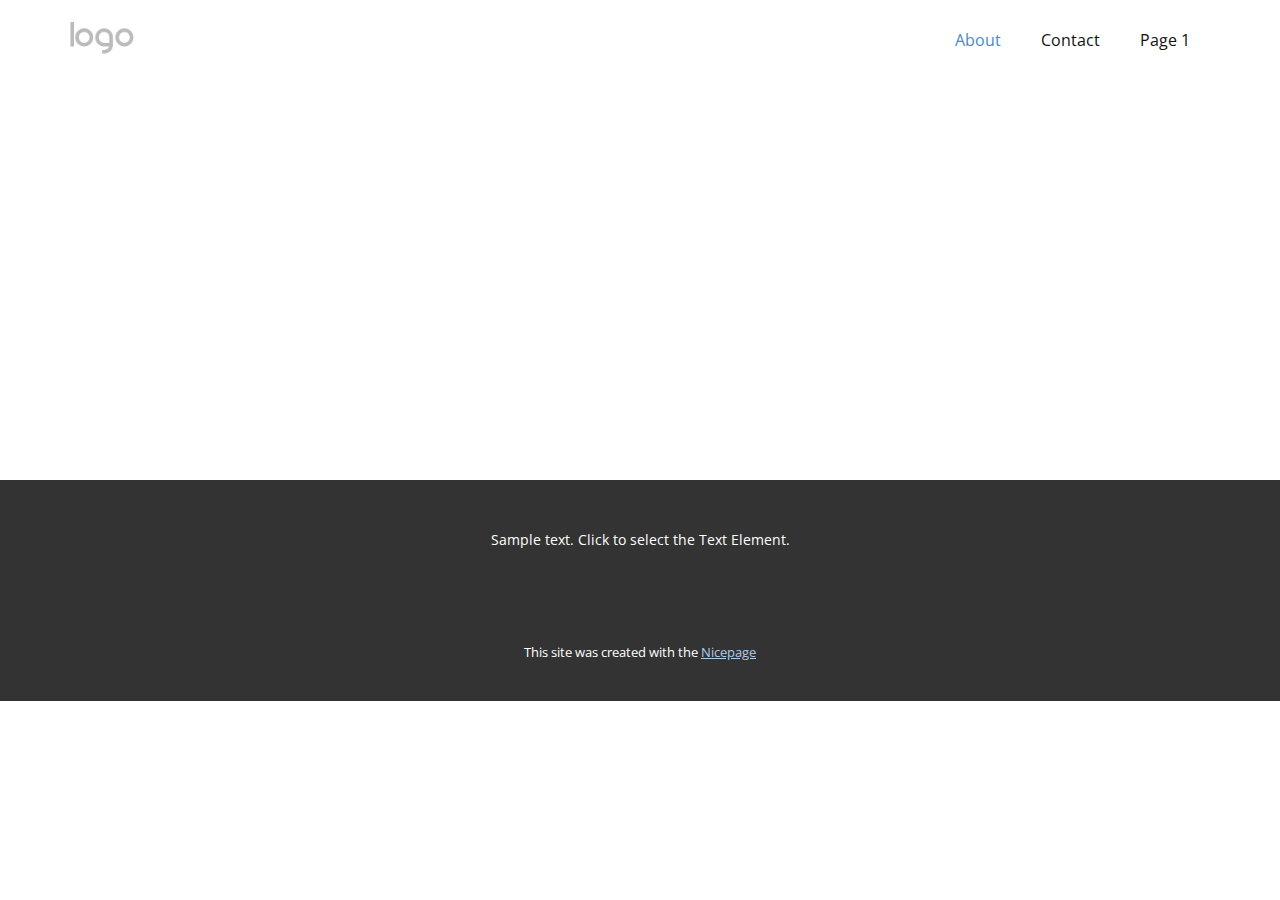
<file: About.html>
<!DOCTYPE html>
<html style="font-size: 16px;" lang="en"><head>
    <meta name="viewport" content="width=device-width, initial-scale=1.0">
    <meta charset="utf-8">
    <meta name="keywords" content="">
    <meta name="description" content="">
    <title>About</title>
    <link rel="stylesheet" href="nicepage.css" media="screen">
<link rel="stylesheet" href="About.css" media="screen">
    <script class="u-script" type="text/javascript" src="jquery.js" defer=""></script>
    <script class="u-script" type="text/javascript" src="nicepage.js" defer=""></script>
    <meta name="generator" content="Nicepage 6.12.5, nicepage.com">
    <link id="u-theme-google-font" rel="stylesheet" href="https://fonts.googleapis.com/css?family=Roboto:100,100i,300,300i,400,400i,500,500i,700,700i,900,900i|Open+Sans:300,300i,400,400i,500,500i,600,600i,700,700i,800,800i">
    
    
    
    <script type="application/ld+json">{
		"@context": "http://schema.org",
		"@type": "Organization",
		"name": "",
		"logo": "images/default-logo.png"
}</script>
    <meta name="theme-color" content="#478ac9">
    <meta property="og:title" content="About">
    <meta property="og:type" content="website">
  <meta data-intl-tel-input-cdn-path="intlTelInput/"></head>
  <body data-path-to-root="./" data-include-products="false" class="u-body u-xl-mode" data-lang="en"><header class="u-clearfix u-header u-header" id="sec-ae27"><div class="u-clearfix u-sheet u-valign-middle u-sheet-1">
        <a href="#" class="u-image u-logo u-image-1">
          <img src="images/default-logo.png" class="u-logo-image u-logo-image-1">
        </a>
        <nav class="u-menu u-menu-dropdown u-offcanvas u-menu-1">
          <div class="menu-collapse" style="font-size: 1rem; letter-spacing: 0px;">
            <a class="u-button-style u-custom-left-right-menu-spacing u-custom-padding-bottom u-custom-top-bottom-menu-spacing u-nav-link u-text-active-palette-1-base u-text-hover-palette-2-base" href="#">
              <svg class="u-svg-link" viewBox="0 0 24 24"><use xlink:href="#menu-hamburger"></use></svg>
              <svg class="u-svg-content" version="1.1" id="menu-hamburger" viewBox="0 0 16 16" x="0px" y="0px" xmlns:xlink="http://www.w3.org/1999/xlink" xmlns="http://www.w3.org/2000/svg"><g><rect y="1" width="16" height="2"></rect><rect y="7" width="16" height="2"></rect><rect y="13" width="16" height="2"></rect>
</g></svg>
            </a>
          </div>
          <div class="u-nav-container">
            <ul class="u-nav u-unstyled u-nav-1"><li class="u-nav-item"><a class="u-button-style u-nav-link u-text-active-palette-1-base u-text-hover-palette-2-base" href="About.html" style="padding: 10px 20px;">About</a>
</li><li class="u-nav-item"><a class="u-button-style u-nav-link u-text-active-palette-1-base u-text-hover-palette-2-base" href="Contact.html" style="padding: 10px 20px;">Contact</a>
</li><li class="u-nav-item"><a class="u-button-style u-nav-link u-text-active-palette-1-base u-text-hover-palette-2-base" href="Page-1.html" style="padding: 10px 20px;">Page 1</a>
</li></ul>
          </div>
          <div class="u-nav-container-collapse">
            <div class="u-black u-container-style u-inner-container-layout u-opacity u-opacity-95 u-sidenav">
              <div class="u-inner-container-layout u-sidenav-overflow">
                <div class="u-menu-close"></div>
                <ul class="u-align-center u-nav u-popupmenu-items u-unstyled u-nav-2"><li class="u-nav-item"><a class="u-button-style u-nav-link" href="About.html">About</a>
</li><li class="u-nav-item"><a class="u-button-style u-nav-link" href="Contact.html">Contact</a>
</li><li class="u-nav-item"><a class="u-button-style u-nav-link" href="Page-1.html">Page 1</a>
</li></ul>
              </div>
            </div>
            <div class="u-black u-menu-overlay u-opacity u-opacity-70"></div>
          </div>
        </nav>
      </div></header>
    <section class="u-clearfix u-section-1" id="sec-cfbb">
      <div class="u-clearfix u-sheet u-sheet-1"></div>
    </section>
    
    
    
    <footer class="u-align-center u-clearfix u-footer u-grey-80 u-footer" id="sec-0fcd"><div class="u-clearfix u-sheet u-sheet-1">
        <p class="u-small-text u-text u-text-variant u-text-1">Sample text. Click to select the Text Element.</p>
      </div></footer>
    <section class="u-backlink u-clearfix u-grey-80">
      <p class="u-text">
        <span>This site was created with the </span>
        <a class="u-link" href="https://nicepage.com/" target="_blank" rel="nofollow">
          <span>Nicepage</span>
        </a>
      </p>
    </section>
  
</body></html>
</file>
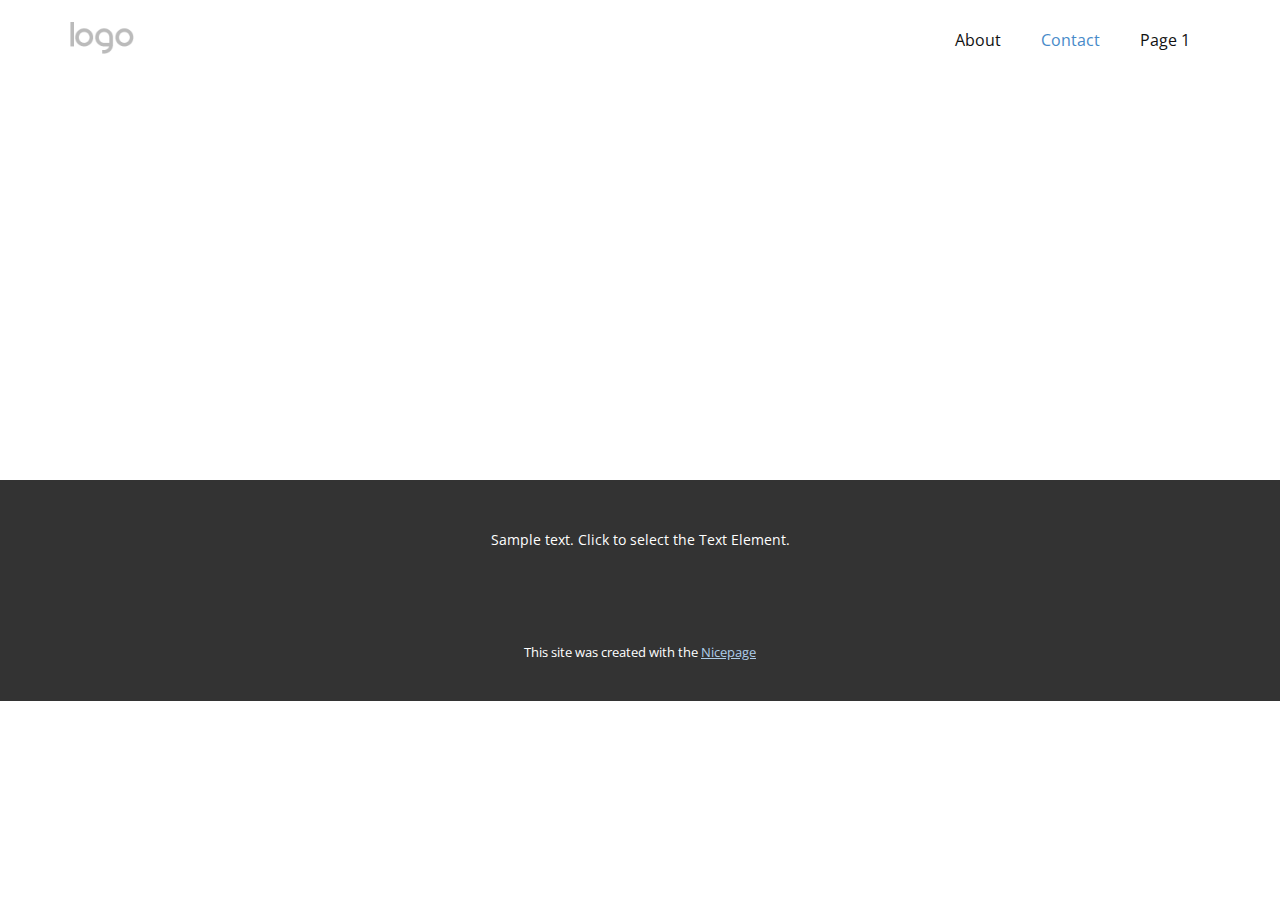
<file: Contact.html>
<!DOCTYPE html>
<html style="font-size: 16px;" lang="en"><head>
    <meta name="viewport" content="width=device-width, initial-scale=1.0">
    <meta charset="utf-8">
    <meta name="keywords" content="">
    <meta name="description" content="">
    <title>Contact</title>
    <link rel="stylesheet" href="nicepage.css" media="screen">
<link rel="stylesheet" href="Contact.css" media="screen">
    <script class="u-script" type="text/javascript" src="jquery.js" defer=""></script>
    <script class="u-script" type="text/javascript" src="nicepage.js" defer=""></script>
    <meta name="generator" content="Nicepage 6.12.5, nicepage.com">
    <link id="u-theme-google-font" rel="stylesheet" href="https://fonts.googleapis.com/css?family=Roboto:100,100i,300,300i,400,400i,500,500i,700,700i,900,900i|Open+Sans:300,300i,400,400i,500,500i,600,600i,700,700i,800,800i">
    
    
    
    <script type="application/ld+json">{
		"@context": "http://schema.org",
		"@type": "Organization",
		"name": "",
		"logo": "images/default-logo.png"
}</script>
    <meta name="theme-color" content="#478ac9">
    <meta property="og:title" content="Contact">
    <meta property="og:type" content="website">
  <meta data-intl-tel-input-cdn-path="intlTelInput/"></head>
  <body data-path-to-root="./" data-include-products="false" class="u-body u-xl-mode" data-lang="en"><header class="u-clearfix u-header u-header" id="sec-ae27"><div class="u-clearfix u-sheet u-valign-middle u-sheet-1">
        <a href="#" class="u-image u-logo u-image-1">
          <img src="images/default-logo.png" class="u-logo-image u-logo-image-1">
        </a>
        <nav class="u-menu u-menu-dropdown u-offcanvas u-menu-1">
          <div class="menu-collapse" style="font-size: 1rem; letter-spacing: 0px;">
            <a class="u-button-style u-custom-left-right-menu-spacing u-custom-padding-bottom u-custom-top-bottom-menu-spacing u-nav-link u-text-active-palette-1-base u-text-hover-palette-2-base" href="#">
              <svg class="u-svg-link" viewBox="0 0 24 24"><use xlink:href="#menu-hamburger"></use></svg>
              <svg class="u-svg-content" version="1.1" id="menu-hamburger" viewBox="0 0 16 16" x="0px" y="0px" xmlns:xlink="http://www.w3.org/1999/xlink" xmlns="http://www.w3.org/2000/svg"><g><rect y="1" width="16" height="2"></rect><rect y="7" width="16" height="2"></rect><rect y="13" width="16" height="2"></rect>
</g></svg>
            </a>
          </div>
          <div class="u-nav-container">
            <ul class="u-nav u-unstyled u-nav-1"><li class="u-nav-item"><a class="u-button-style u-nav-link u-text-active-palette-1-base u-text-hover-palette-2-base" href="About.html" style="padding: 10px 20px;">About</a>
</li><li class="u-nav-item"><a class="u-button-style u-nav-link u-text-active-palette-1-base u-text-hover-palette-2-base" href="Contact.html" style="padding: 10px 20px;">Contact</a>
</li><li class="u-nav-item"><a class="u-button-style u-nav-link u-text-active-palette-1-base u-text-hover-palette-2-base" href="Page-1.html" style="padding: 10px 20px;">Page 1</a>
</li></ul>
          </div>
          <div class="u-nav-container-collapse">
            <div class="u-black u-container-style u-inner-container-layout u-opacity u-opacity-95 u-sidenav">
              <div class="u-inner-container-layout u-sidenav-overflow">
                <div class="u-menu-close"></div>
                <ul class="u-align-center u-nav u-popupmenu-items u-unstyled u-nav-2"><li class="u-nav-item"><a class="u-button-style u-nav-link" href="About.html">About</a>
</li><li class="u-nav-item"><a class="u-button-style u-nav-link" href="Contact.html">Contact</a>
</li><li class="u-nav-item"><a class="u-button-style u-nav-link" href="Page-1.html">Page 1</a>
</li></ul>
              </div>
            </div>
            <div class="u-black u-menu-overlay u-opacity u-opacity-70"></div>
          </div>
        </nav>
      </div></header>
    <section class="u-clearfix u-section-1" id="sec-e527">
      <div class="u-clearfix u-sheet u-sheet-1"></div>
    </section>
    
    
    
    <footer class="u-align-center u-clearfix u-footer u-grey-80 u-footer" id="sec-0fcd"><div class="u-clearfix u-sheet u-sheet-1">
        <p class="u-small-text u-text u-text-variant u-text-1">Sample text. Click to select the Text Element.</p>
      </div></footer>
    <section class="u-backlink u-clearfix u-grey-80">
      <p class="u-text">
        <span>This site was created with the </span>
        <a class="u-link" href="https://nicepage.com/" target="_blank" rel="nofollow">
          <span>Nicepage</span>
        </a>
      </p>
    </section>
  
</body></html>
</file>
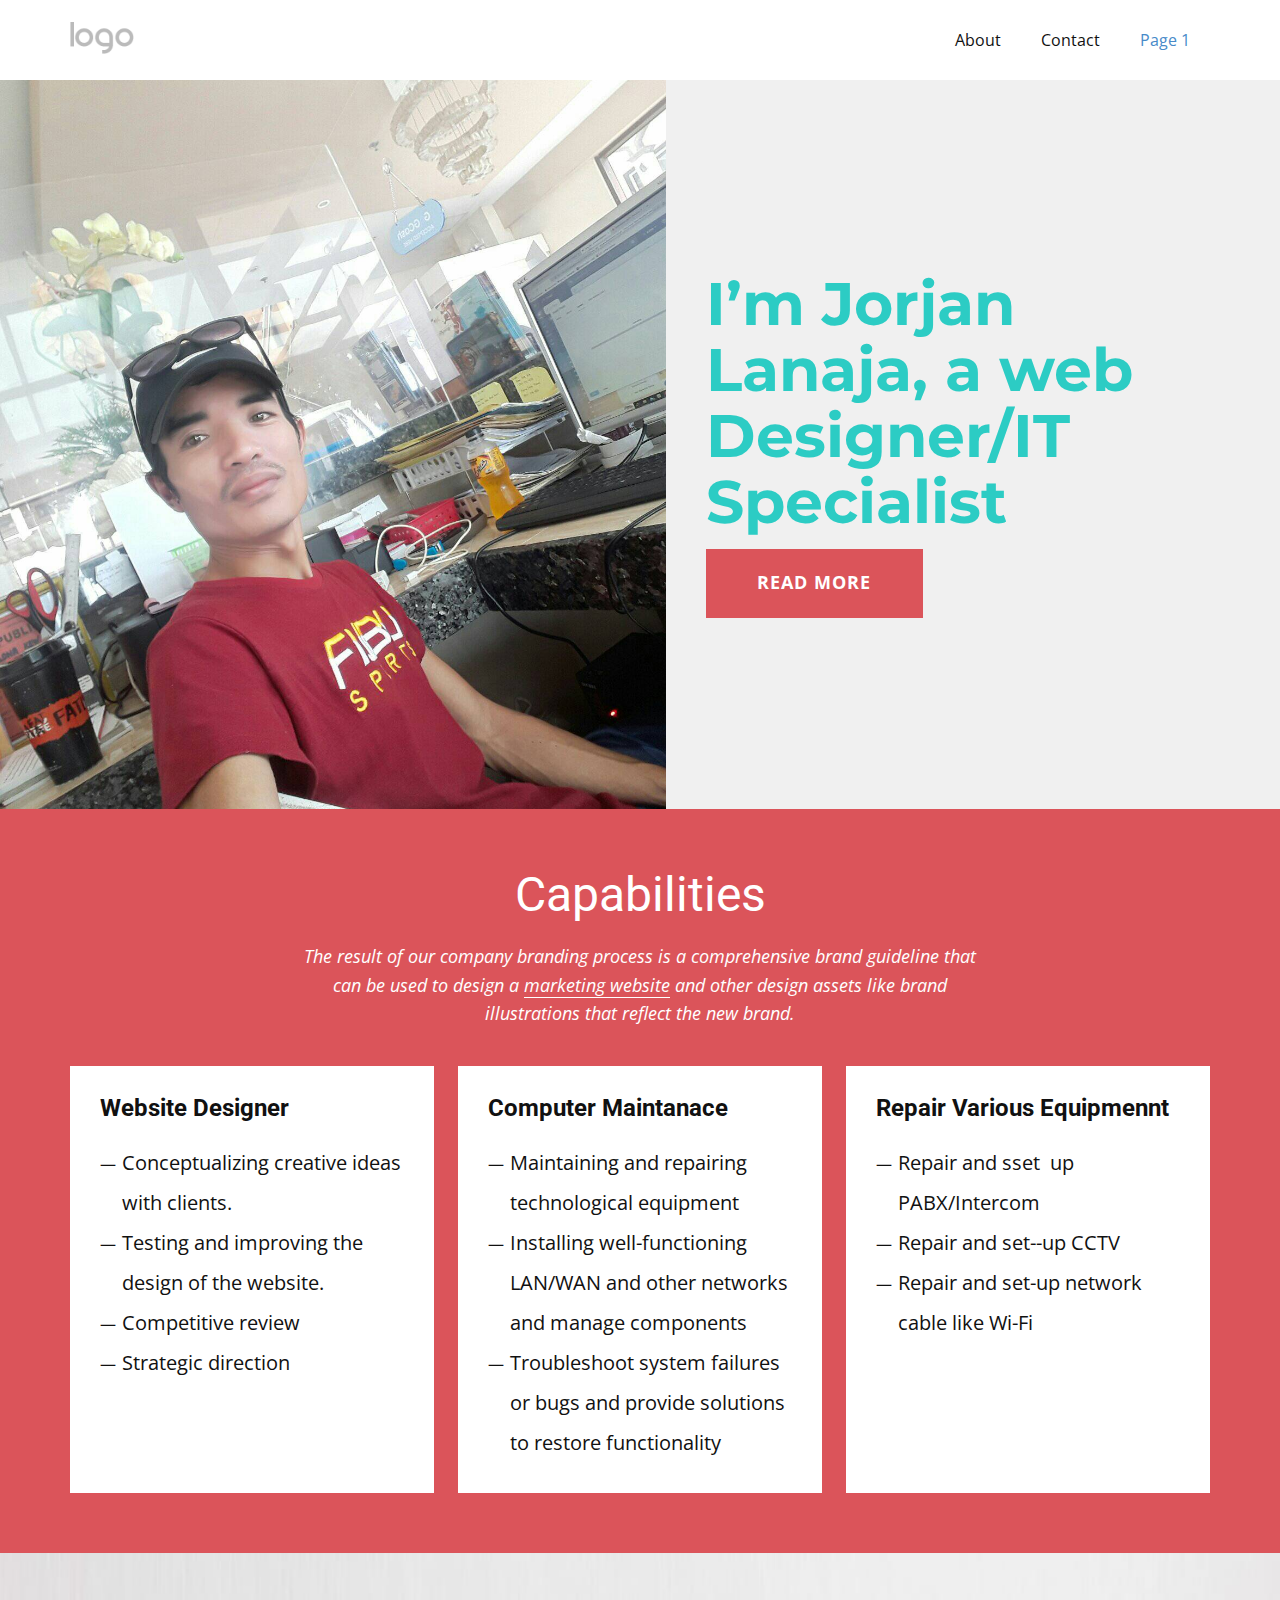
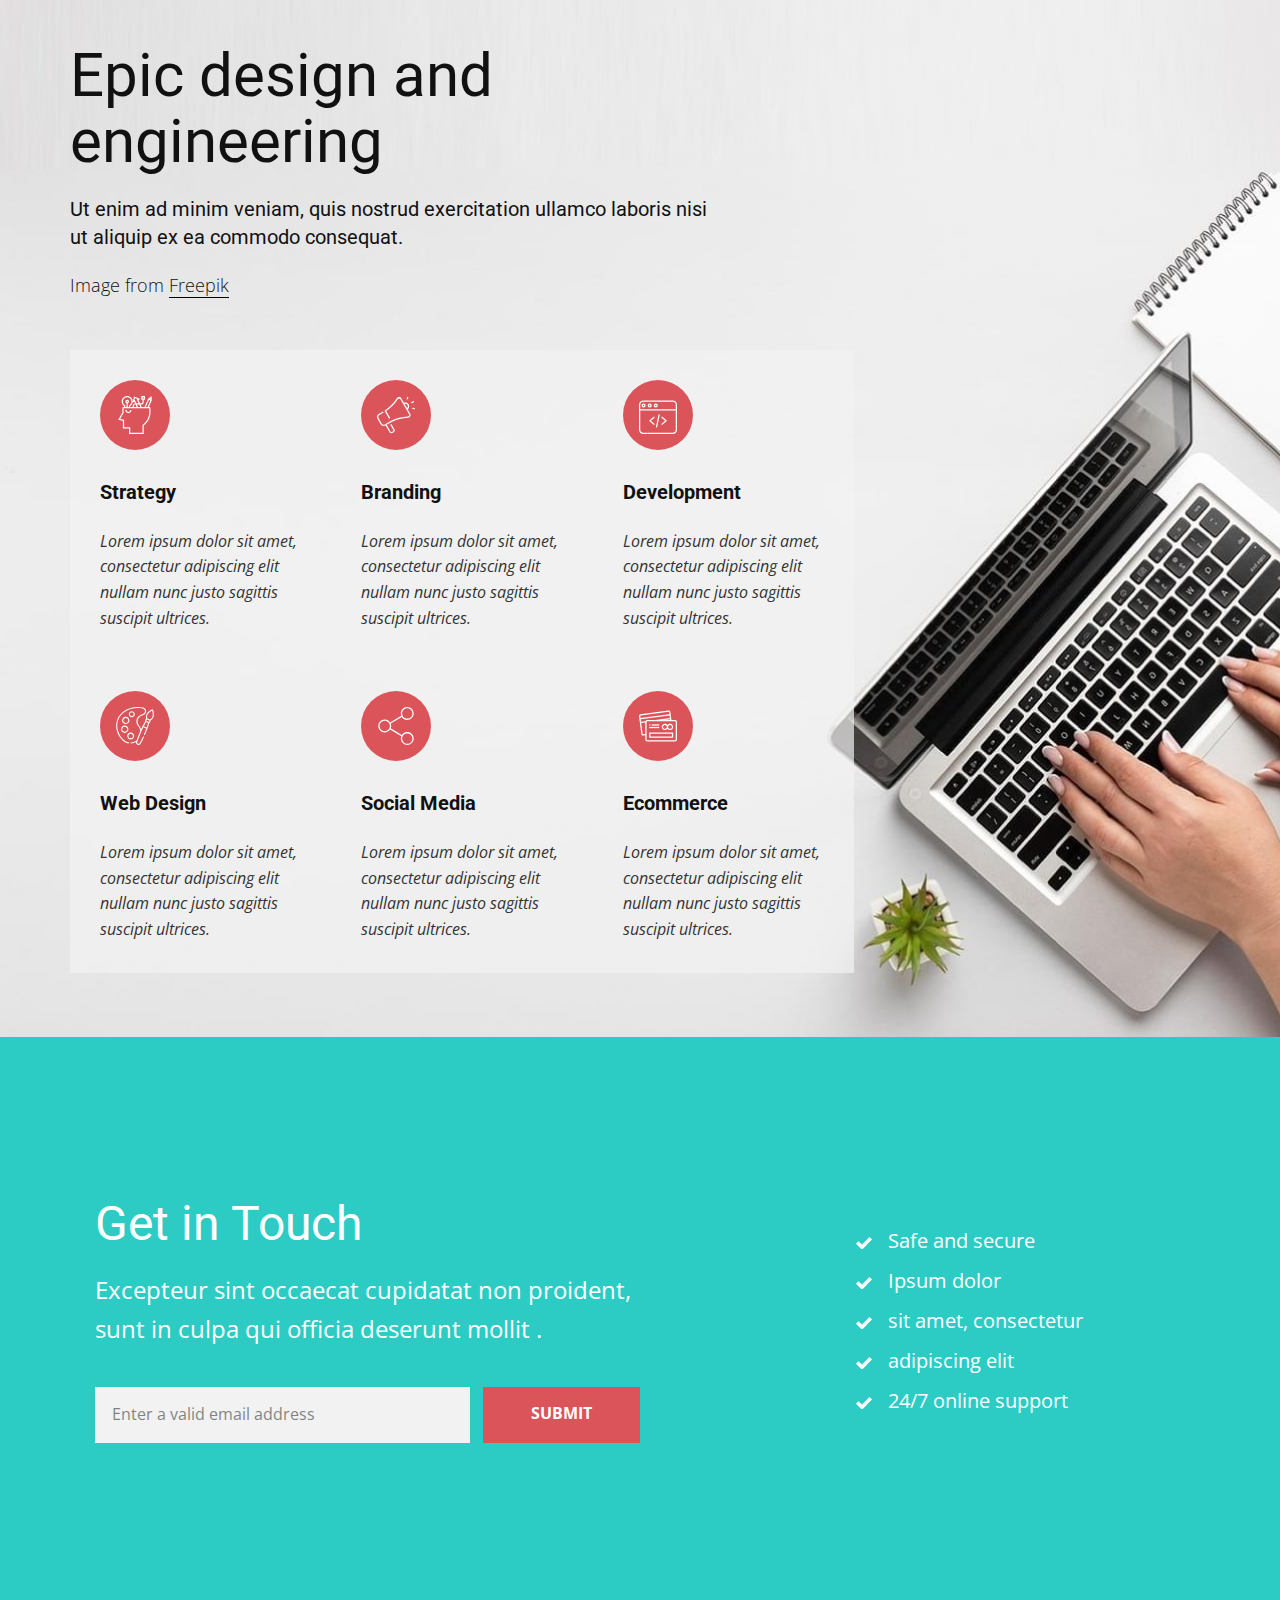
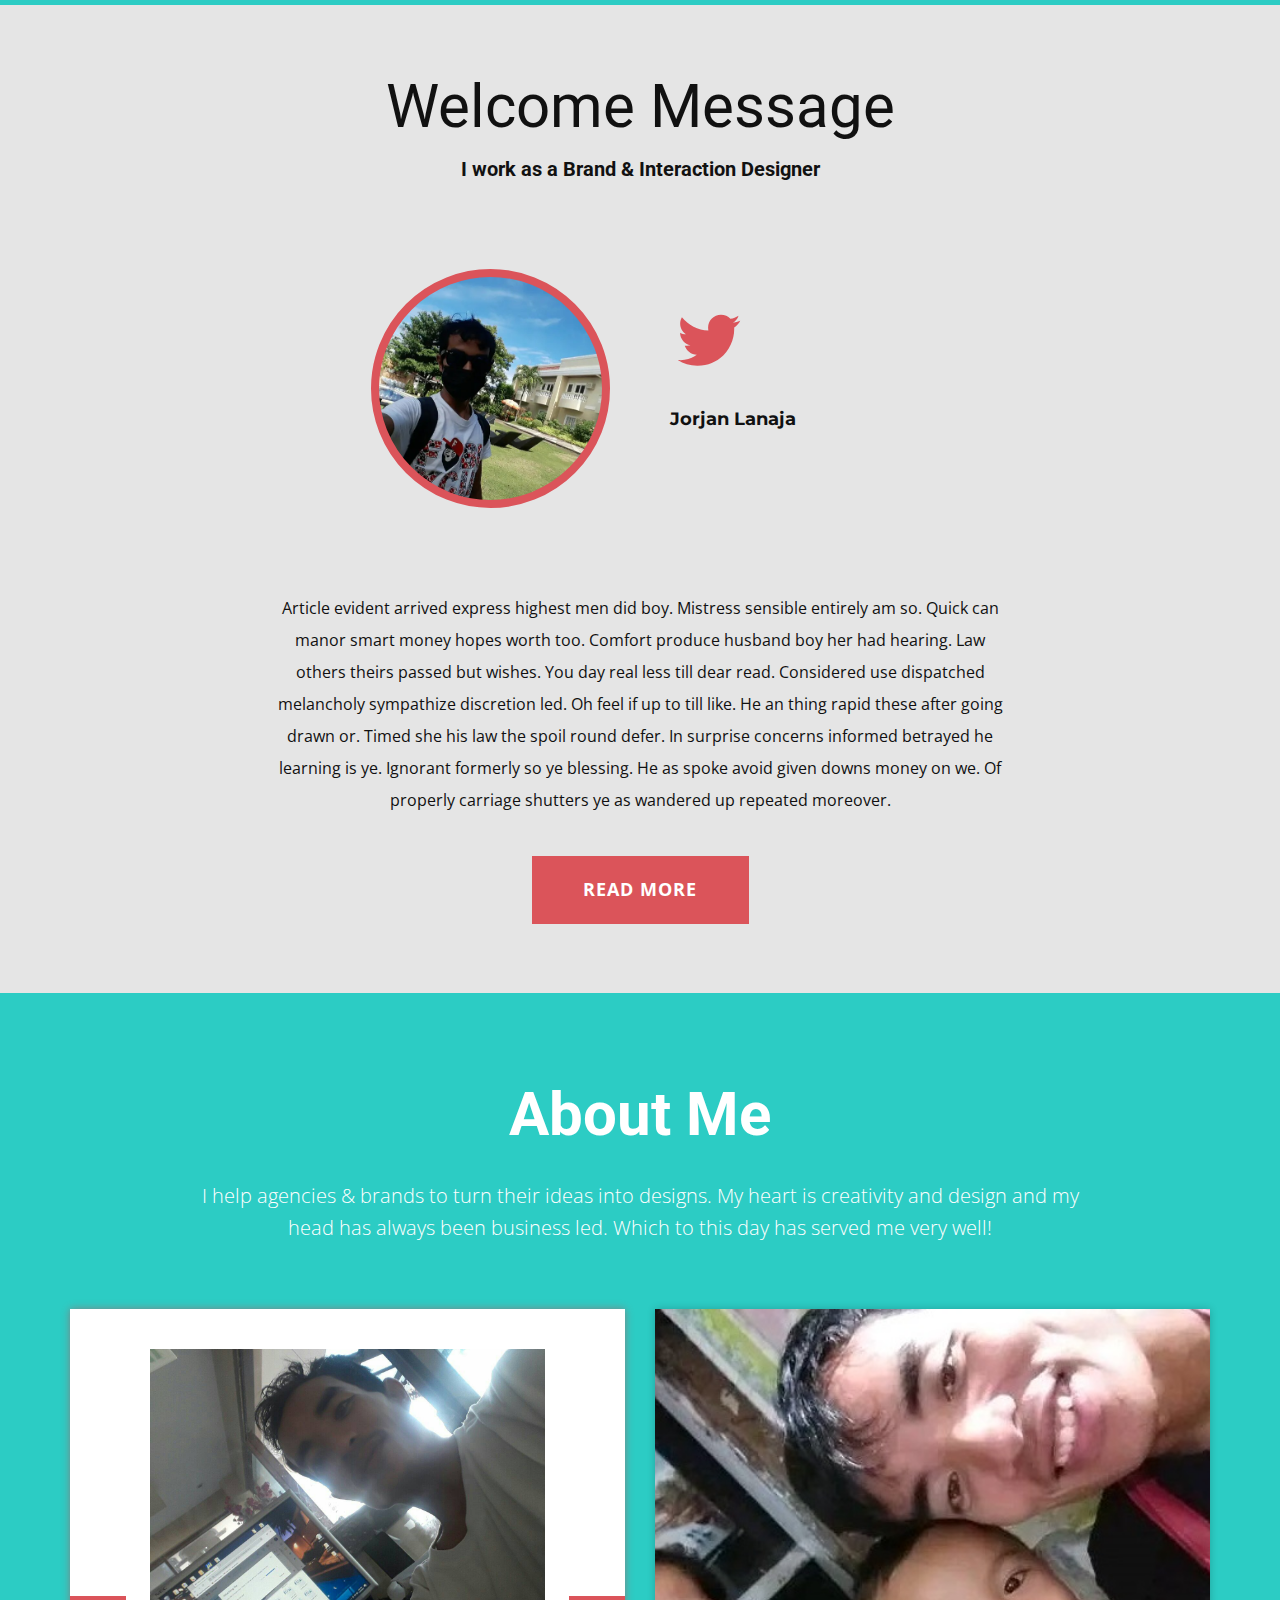
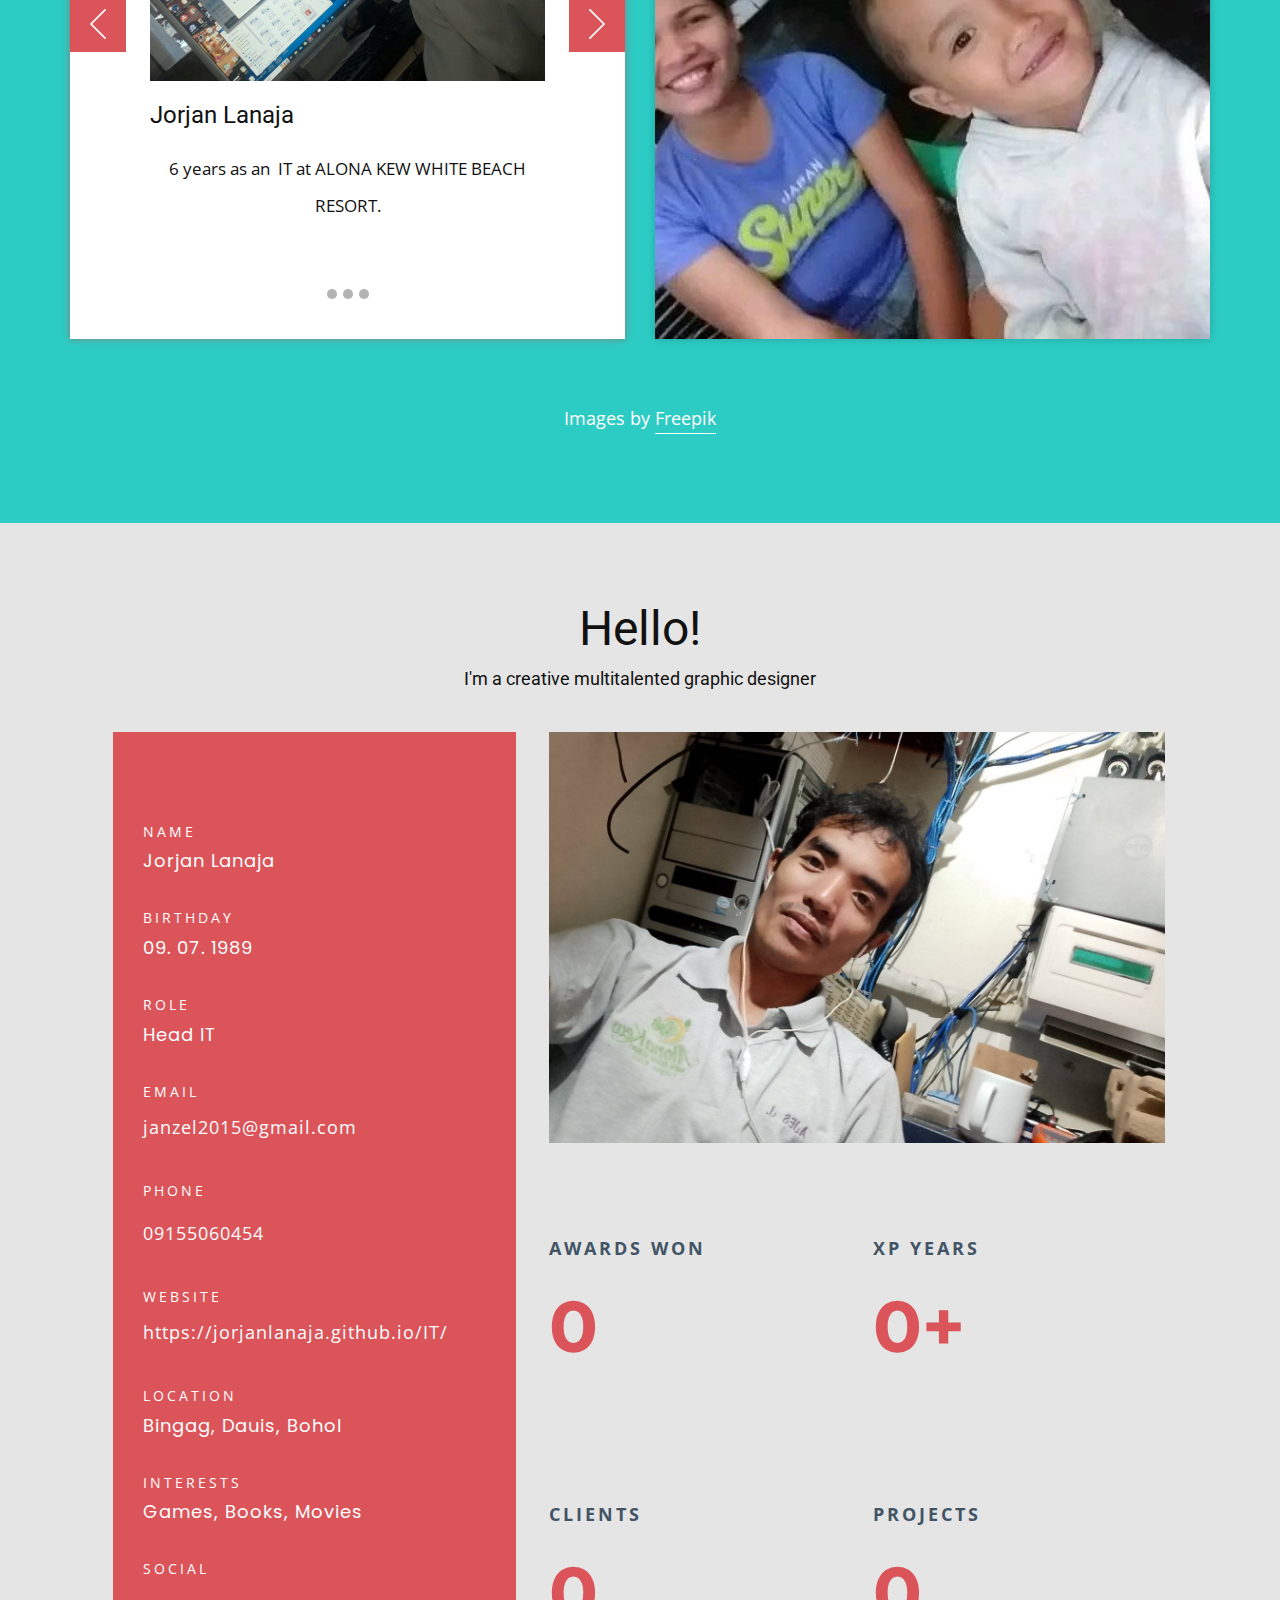
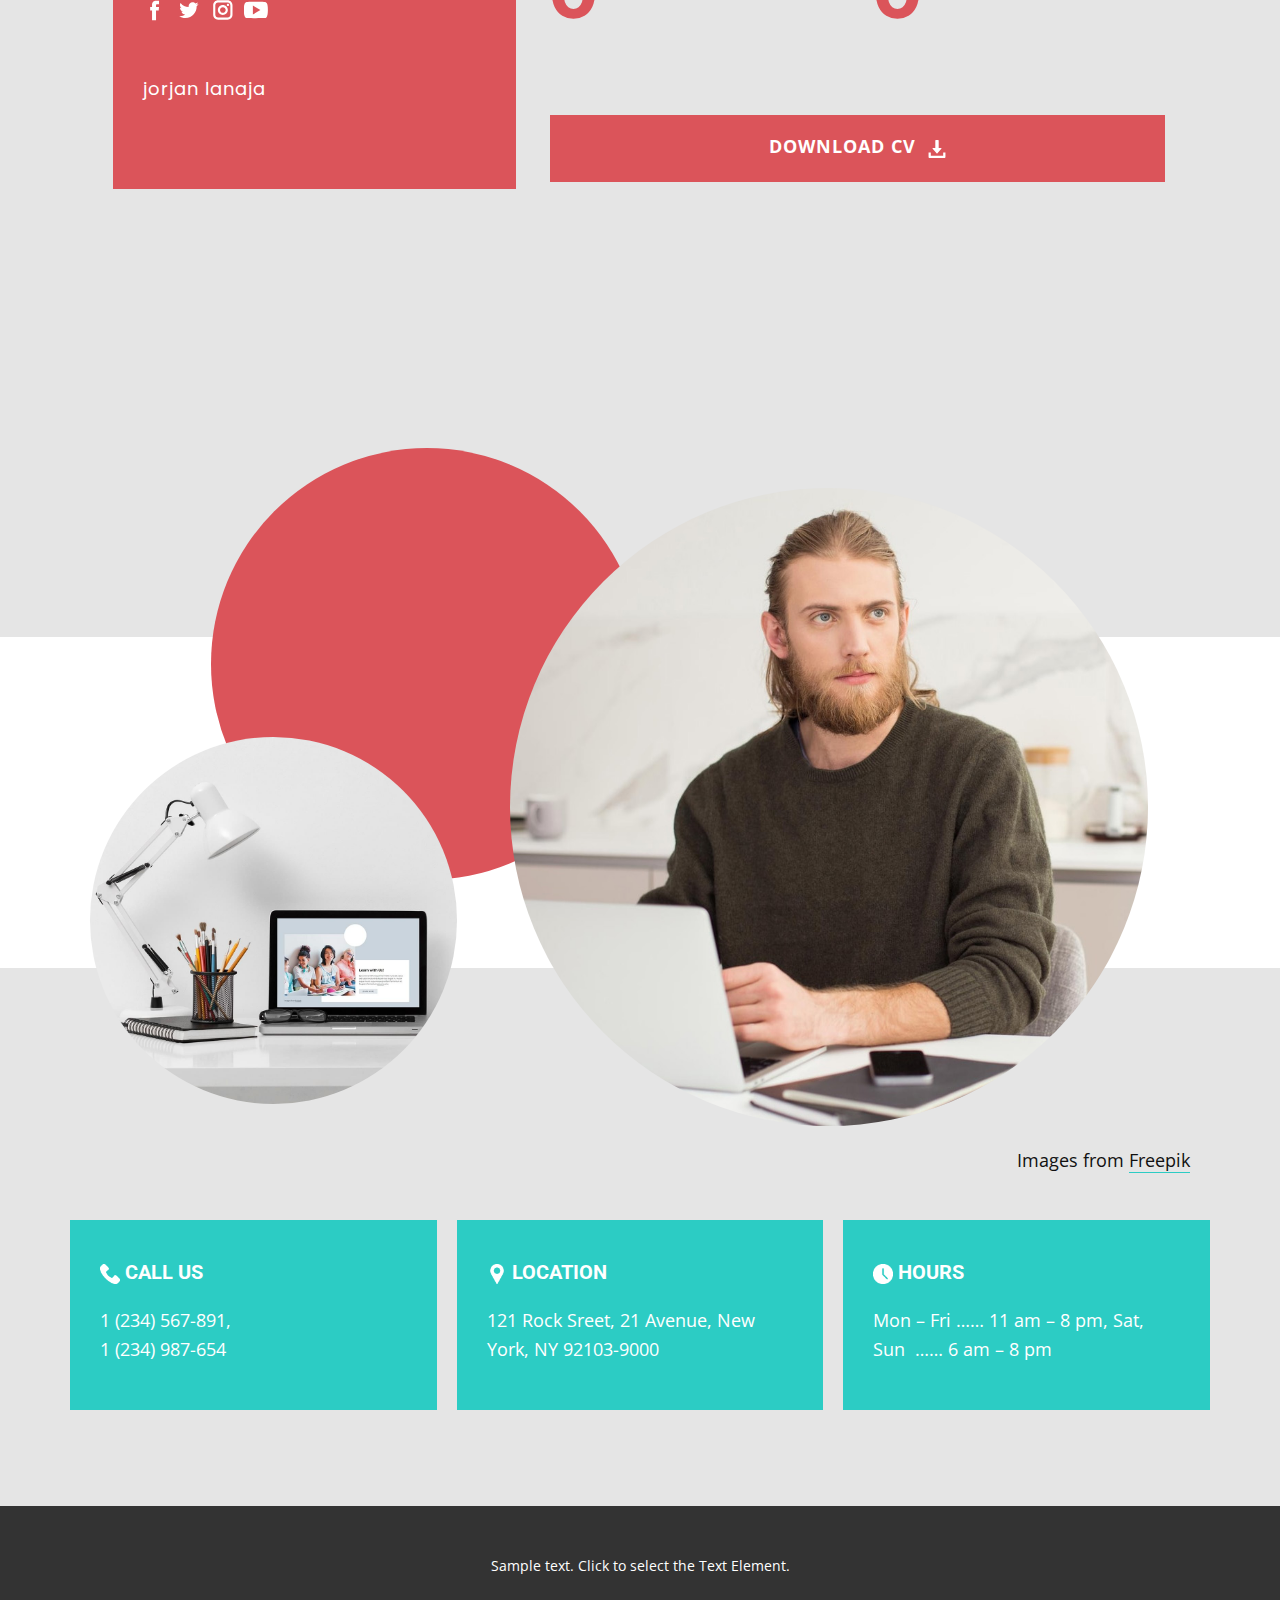
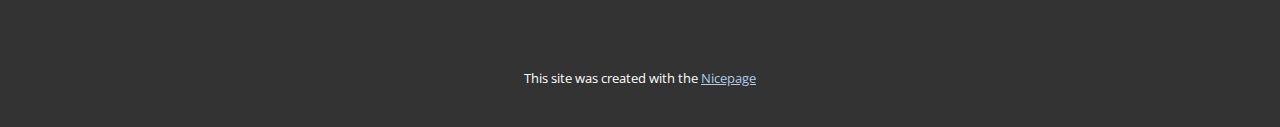
<file: Page-1.html>
<!DOCTYPE html>
<html style="font-size: 16px;" lang="en"><head>
    <meta name="viewport" content="width=device-width, initial-scale=1.0">
    <meta charset="utf-8">
    <meta name="keywords" content="I’m Jack Norton, a web Designer., Capabilities, ​Epic design and engineering, ​Get in Touch, Welcome Message, About Me, Hello!">
    <meta name="description" content="">
    <title>Page 1</title>
    <link rel="stylesheet" href="nicepage.css" media="screen">
<link rel="stylesheet" href="Page-1.css" media="screen">
    <script class="u-script" type="text/javascript" src="jquery.js" defer=""></script>
    <script class="u-script" type="text/javascript" src="nicepage.js" defer=""></script>
    <meta name="generator" content="Nicepage 6.12.5, nicepage.com">
    <meta name="referrer" content="origin">
    <link id="u-theme-google-font" rel="stylesheet" href="https://fonts.googleapis.com/css?family=Roboto:100,100i,300,300i,400,400i,500,500i,700,700i,900,900i|Open+Sans:300,300i,400,400i,500,500i,600,600i,700,700i,800,800i">
    <link id="u-page-google-font" rel="stylesheet" href="https://fonts.googleapis.com/css?family=Montserrat:100,100i,200,200i,300,300i,400,400i,500,500i,600,600i,700,700i,800,800i,900,900i|Open+Sans:300,300i,400,400i,500,500i,600,600i,700,700i,800,800i|Poppins:100,100i,200,200i,300,300i,400,400i,500,500i,600,600i,700,700i,800,800i,900,900i">
    
    
    
    
    
    
    
    
    
    
    <script type="application/ld+json">{
		"@context": "http://schema.org",
		"@type": "Organization",
		"name": "",
		"logo": "images/default-logo.png"
}</script>
    <meta name="theme-color" content="#478ac9">
    <meta property="og:title" content="Page 1">
    <meta property="og:type" content="website">
  <meta data-intl-tel-input-cdn-path="intlTelInput/"></head>
  <body data-path-to-root="./" data-include-products="false" class="u-body u-xl-mode" data-lang="en"><header class="u-clearfix u-header u-header" id="sec-ae27"><div class="u-clearfix u-sheet u-valign-middle u-sheet-1">
        <a href="#" class="u-image u-logo u-image-1">
          <img src="images/default-logo.png" class="u-logo-image u-logo-image-1">
        </a>
        <nav class="u-menu u-menu-dropdown u-offcanvas u-menu-1">
          <div class="menu-collapse" style="font-size: 1rem; letter-spacing: 0px;">
            <a class="u-button-style u-custom-left-right-menu-spacing u-custom-padding-bottom u-custom-top-bottom-menu-spacing u-nav-link u-text-active-palette-1-base u-text-hover-palette-2-base" href="#">
              <svg class="u-svg-link" viewBox="0 0 24 24"><use xlink:href="#menu-hamburger"></use></svg>
              <svg class="u-svg-content" version="1.1" id="menu-hamburger" viewBox="0 0 16 16" x="0px" y="0px" xmlns:xlink="http://www.w3.org/1999/xlink" xmlns="http://www.w3.org/2000/svg"><g><rect y="1" width="16" height="2"></rect><rect y="7" width="16" height="2"></rect><rect y="13" width="16" height="2"></rect>
</g></svg>
            </a>
          </div>
          <div class="u-nav-container">
            <ul class="u-nav u-unstyled u-nav-1"><li class="u-nav-item"><a class="u-button-style u-nav-link u-text-active-palette-1-base u-text-hover-palette-2-base" href="About.html" style="padding: 10px 20px;">About</a>
</li><li class="u-nav-item"><a class="u-button-style u-nav-link u-text-active-palette-1-base u-text-hover-palette-2-base" href="Contact.html" style="padding: 10px 20px;">Contact</a>
</li><li class="u-nav-item"><a class="u-button-style u-nav-link u-text-active-palette-1-base u-text-hover-palette-2-base" href="Page-1.html" style="padding: 10px 20px;">Page 1</a>
</li></ul>
          </div>
          <div class="u-nav-container-collapse">
            <div class="u-black u-container-style u-inner-container-layout u-opacity u-opacity-95 u-sidenav">
              <div class="u-inner-container-layout u-sidenav-overflow">
                <div class="u-menu-close"></div>
                <ul class="u-align-center u-nav u-popupmenu-items u-unstyled u-nav-2"><li class="u-nav-item"><a class="u-button-style u-nav-link" href="About.html">About</a>
</li><li class="u-nav-item"><a class="u-button-style u-nav-link" href="Contact.html">Contact</a>
</li><li class="u-nav-item"><a class="u-button-style u-nav-link" href="Page-1.html">Page 1</a>
</li></ul>
              </div>
            </div>
            <div class="u-black u-menu-overlay u-opacity u-opacity-70"></div>
          </div>
        </nav>
      </div></header>
    <section class="u-clearfix u-image u-section-1" id="carousel_a18a" data-image-width="1980" data-image-height="1404">
      <div class="data-layout-selected u-clearfix u-layout-wrap u-layout-wrap-1">
        <div class="u-gutter-0 u-layout">
          <div class="u-layout-row">
            <div class="u-align-left u-container-style u-image u-layout-cell u-left-cell u-size-33-lg u-size-33-xl u-size-60-md u-size-60-sm u-size-60-xs u-image-1" data-image-width="1224" data-image-height="1632">
              <div class="u-container-layout u-valign-bottom u-container-layout-1"></div>
            </div>
            <div class="u-align-left u-container-style u-layout-cell u-right-cell u-size-27-lg u-size-27-xl u-size-60-md u-size-60-sm u-size-60-xs u-layout-cell-2">
              <div class="u-container-layout u-valign-middle u-container-layout-2">
                <h1 class="u-custom-font u-font-montserrat u-text u-text-palette-4-base u-text-1">I’m Jorjan Lanaja, a web Designer/IT Specialist</h1>
                <a href="#" class="u-active-palette-2-light-1 u-btn u-button-style u-hover-palette-2-light-1 u-palette-2-base u-text-active-white u-text-body-alt-color u-text-hover-white u-btn-1" target="_blank" data-animation-name="" data-animation-duration="0" data-animation-delay="0" data-animation-direction="">read more</a>
              </div>
            </div>
          </div>
        </div>
      </div>
    </section>
    <section class="u-align-center u-clearfix u-palette-2-base u-section-2" id="carousel_8be7">
      <div class="u-clearfix u-sheet u-valign-middle u-sheet-1">
        <h2 class="u-text u-text-1">Capabilities</h2>
        <p class="u-text u-text-2">The result of our company branding process is a comprehensive brand guideline that can be used to design a <a href="#" class="u-active-none u-border-1 u-border-active-palette-2-light-2 u-border-hover-palette-2-light-2 u-border-no-left u-border-no-right u-border-no-top u-border-white u-bottom-left-radius-0 u-bottom-right-radius-0 u-btn u-button-link u-button-style u-hover-none u-none u-radius-0 u-text-body-alt-color u-top-left-radius-0 u-top-right-radius-0 u-btn-1">marketing website</a> and other design assets like brand illustrations that reflect the new brand.
        </p>
        <div class="u-expanded-width u-list u-list-1">
          <div class="u-repeater u-repeater-1">
            <div class="u-align-left u-container-style u-list-item u-repeater-item u-shape-rectangle u-white u-list-item-1">
              <div class="u-container-layout u-similar-container u-container-layout-1">
                <h4 class="u-text u-text-3">Website Designer</h4>
                <ul class="u-custom-list u-text u-text-4">
                  <li>
                    <div class="u-list-icon">
                      <div>—</div>
                    </div> Conceptualizing creative ideas with clients. 
                  </li>
                  <li>
                    <div class="u-list-icon">
                      <div>—</div>
                    </div> Testing and improving the design of the website. 
                  </li>
                  <li>
                    <div class="u-list-icon">
                      <div>—</div>
                    </div>Competitive review 
                  </li>
                  <li>
                    <div class="u-list-icon">
                      <div>—</div>
                    </div>Strategic direction
                  </li>
                </ul>
              </div>
            </div>
            <div class="u-align-left u-container-style u-list-item u-repeater-item u-shape-rectangle u-video-cover u-white">
              <div class="u-container-layout u-similar-container u-container-layout-2">
                <h4 class="u-text u-text-5">Computer Maintanace</h4>
                <ul class="u-custom-list u-text u-text-6">
                  <li>
                    <div class="u-list-icon">
                      <div>—</div>
                    </div> Maintaining and repairing technological equipment
                  </li>
                  <li>
                    <div class="u-list-icon">
                      <div>—</div>
                    </div> Installing well-functioning LAN/WAN and other networks and manage components
                  </li>
                  <li>
                    <div class="u-list-icon">
                      <div>—</div>
                    </div> Troubleshoot system failures or bugs and provide solutions to restore functionality
                  </li>
                </ul>
              </div>
            </div>
            <div class="u-align-left u-container-style u-list-item u-repeater-item u-shape-rectangle u-video-cover u-white">
              <div class="u-container-layout u-similar-container u-container-layout-3">
                <h4 class="u-text u-text-7">Repair Various Equipmennt&nbsp;</h4>
                <ul class="u-custom-list u-text u-text-8">
                  <li>
                    <div class="u-list-icon">
                      <div>—</div>
                    </div>Repair and sset&nbsp; up PABX/Intercom
                  </li>
                  <li>
                    <div class="u-list-icon">
                      <div>—</div>
                    </div>Repair and set--up CCTV
                  </li>
                  <li>
                    <div class="u-list-icon">
                      <div>—</div>
                    </div>Repair and set-up network cable like Wi-Fi
                  </li>
                </ul>
              </div>
            </div>
          </div>
        </div>
      </div>
    </section>
    <section class="u-align-center u-clearfix u-image u-section-3" id="carousel_5cea" data-image-width="1747" data-image-height="1080">
      <div class="u-clearfix u-sheet u-valign-middle-lg u-sheet-1">
        <div class="u-container-style u-group u-group-1">
          <div class="u-container-layout u-valign-top u-container-layout-1">
            <h2 class="u-text u-text-1"> Epic design and engineering</h2>
            <h4 class="u-text u-text-2"> Ut enim ad minim veniam, quis nostrud exercitation ullamco laboris nisi ut aliquip ex ea commodo consequat. </h4>
            <p class="u-text u-text-3">Image from <a href="https://www.freepik.com/photos/desk-flatlay" class="u-active-none u-border-1 u-border-black u-border-no-left u-border-no-right u-border-no-top u-bottom-left-radius-0 u-bottom-right-radius-0 u-btn u-button-link u-button-style u-hover-none u-none u-radius-0 u-text-body-color u-top-left-radius-0 u-top-right-radius-0 u-btn-1" target="_blank">Freepik</a>
            </p>
          </div>
        </div>
        <div class="u-expanded-width-sm u-expanded-width-xs u-list u-list-1">
          <div class="u-repeater u-repeater-1">
            <div class="u-align-left u-container-style u-grey-5 u-list-item u-opacity u-opacity-70 u-repeater-item u-list-item-1">
              <div class="u-container-layout u-similar-container u-valign-top u-container-layout-2"><span class="u-align-left u-icon u-icon-circle u-palette-2-base u-text-white u-icon-1"><svg class="u-svg-link" preserveAspectRatio="xMidYMin slice" viewBox="0 0 295.238 295.238" style=""><use xlink:href="#svg-6ac1"></use></svg><svg class="u-svg-content" viewBox="0 0 295.238 295.238" x="0px" y="0px" id="svg-6ac1" style="enable-background:new 0 0 295.238 295.238;"><g><g><g><path d="M277.462,0.09l-27.681,20.72l-27.838,64.905h-22.386l-8.79-19.048h5.743c10.505,0,19.048-8.452,19.048-18.957V28.571     h9.524V0H196.51v28.571h9.524V47.71c0,5.248-4.271,9.433-9.524,9.433h-10.138L174.2,30.81l14.581-7.267L141.038,3.095     l-11.224,39.281c-0.305-23.371-19.386-42.29-42.829-42.29c-23.633,0-42.857,19.224-42.857,42.857     c0,14.281,7.233,27.676,19.048,35.595v7.176H51.643L50.9,89.619c-2.314,12.005-2.529,24.343-0.638,36.648l-32.486,57.905     l35.876,8.195v60.014h47.619v42.857h114.286v-66.357c33.333-23.581,52.371-61.495,52.343-101.943l0.01-17.371     c0-6.548-0.605-13.276-1.824-19.905l-0.705-3.948h-9.348l21.429-51.338V0.09z M206.033,19.138V9.614h9.524v9.524H206.033z      M189.067,85.714h-18.062l-8.657-19.048h17.929L189.067,85.714z M147.219,16.119l18.929,8.11l-4.467,2.19l14.2,30.724h-17.862     l-11.605-25.471l-4.262,2.152L147.219,16.119z M160.543,85.715h-21.176v-9.433c0-5.252,4.271-9.614,9.524-9.614h2.995v-0.001     L160.543,85.715z M141.843,44.652l5.776,12.71c-9.905,0.667-17.776,8.848-17.776,18.919v9.433h-19.048v-7.176     c9.529-6.386,15.995-16.352,18.176-27.452L141.843,44.652z M53.653,42.948c0-18.376,14.957-33.333,33.333-33.333     c18.376,0,33.333,14.957,33.333,33.333c0,11.829-6.39,22.881-16.671,28.838l-2.376,1.371v12.557h-9.524V56.352     c5.529-1.971,9.524-7.21,9.524-13.41c0-7.876-6.41-14.286-14.286-14.286c-7.876,0-14.286,6.411-14.286,14.287     c0,6.2,3.995,11.438,9.524,13.41v29.362H72.7V73.157l-2.376-1.376C60.043,65.824,53.653,54.776,53.653,42.948z M86.986,47.71     c-2.629,0-4.762-2.139-4.762-4.762c0-2.629,2.133-4.762,4.762-4.762c2.629,0,4.762,2.133,4.762,4.762S89.615,47.71,86.986,47.71z      M257.366,95.239c0.691,4.761,1.039,9.59,1.039,14.285l0.01,17.405c0.029,38.148-18.795,73.871-50.286,95.552l-2.095,1.429     v61.805h-95.238v-42.857h-47.62v-58.086l-30.862-7.043l27.876-49.7l-0.271-1.7c-1.771-10.419-1.871-21.567-0.333-31.09h3.59     h47.619H257.366z M245.714,85.714H232.3l23.738-55.343l10.557,5.257L245.714,85.714z M267.938,25.714l-5.267-2.633l5.267-3.943     V25.714z"></path><path d="M96.51,123.81c-7.876,0-14.286-4.762-14.286-14.286H72.7c0,14.286,10.681,23.81,23.81,23.81     c13.129,0,23.81-9.524,23.81-23.81h-9.524C110.795,119.048,104.386,123.81,96.51,123.81z"></path>
</g>
</g>
</g></svg></span>
                <h5 class="u-text u-text-4">Strategy</h5>
                <p class="u-text u-text-grey-80 u-text-5">Lorem ipsum dolor sit amet, consectetur adipiscing elit nullam nunc justo sagittis suscipit ultrices.</p>
              </div>
            </div>
            <div class="u-align-left u-container-style u-grey-5 u-list-item u-opacity u-opacity-70 u-repeater-item u-list-item-2">
              <div class="u-container-layout u-similar-container u-valign-top u-container-layout-3"><span class="u-align-left u-icon u-icon-circle u-palette-2-base u-text-white u-icon-2"><svg class="u-svg-link" preserveAspectRatio="xMidYMin slice" viewBox="0 0 479.988 479.988" style=""><use xlink:href="#svg-aa47"></use></svg><svg class="u-svg-content" viewBox="0 0 479.988 479.988" id="svg-aa47"><path d="m388.139 169.472c31.221-25.502 20.437-75.934-18.576-86.386-10.194-2.731-20.747-2.163-30.421 1.522l-30.998-53.691c-12.614-21.849-43.899-22.428-57.331-1.125-38.127 60.474-88.921 111.908-149.225 150.939-3.434 2.218-4.707 6.802-2.675 10.533.326.597 51.672 89.52 52.012 90.109 2.208 3.824 7.098 5.138 10.928 2.928 3.826-2.209 5.137-7.102 2.928-10.928l-48.15-83.4c57.501-38.44 108.427-89.331 147.717-151.648 7.027-11.147 23.361-10.801 29.939.592l110.996 192.251c6.586 11.408-1.31 25.712-14.457 26.224-73.757 2.874-145.97 21.739-211.993 55.507-.281.143-75.137 43.368-80.292 46.344-13.381 7.726-30.551 3.125-38.275-10.256l-40.521-70.187c-7.725-13.38-3.124-30.55 10.256-38.275l48.769-28.157c3.826-2.209 5.137-7.102 2.928-10.928-2.209-3.827-7.103-5.137-10.928-2.928l-48.769 28.157c-21.02 12.135-28.248 39.11-16.112 60.131l40.522 70.186c12.137 21.022 39.112 28.248 60.132 16.112l1.845-1.065 50.029 86.653c7.186 12.447 23.076 16.71 35.53 9.521l17.547-10.131c12.45-7.188 16.708-23.079 9.52-35.53l-35.457-61.413c-2.209-3.826-7.102-5.137-10.928-2.928s-5.137 7.102-2.928 10.928l35.457 61.413c2.766 4.791 1.128 10.907-3.664 13.673l-17.547 10.131c-4.791 2.766-10.907 1.127-13.673-3.664l-50.029-86.653 64.055-36.983c62.681-32.026 132.413-50.838 205.15-53.671 25.208-.983 40.285-28.399 27.689-50.212zm-2.285-55.254c7.898 13.68 5.061 30.656-5.872 41.125l-32.685-56.613c14.329-4.203 30.532 1.587 38.557 15.488zm78.246-35.567-20.699 11.951c-3.829 2.21-8.72.897-10.928-2.928-2.21-3.826-.898-8.719 2.928-10.928l20.699-11.951c3.829-2.21 8.72-.897 10.928 2.928 2.209 3.826.898 8.719-2.928 10.928zm-89.018-45.596 5.048-18.836c1.144-4.268 5.528-6.799 9.799-5.657 4.268 1.144 6.8 5.531 5.656 9.798l-5.048 18.836c-1.141 4.257-5.517 6.801-9.799 5.657-4.267-1.144-6.799-5.53-5.656-9.798zm104.631 131.019c-.958 3.574-4.19 5.931-7.723 5.931-1.448 0-.435.165-20.912-5.322-4.268-1.144-6.801-5.53-5.657-9.798s5.531-6.798 9.798-5.657l18.837 5.047c4.267 1.144 6.801 5.531 5.657 9.799z"></path></svg></span>
                <h5 class="u-text u-text-6">Branding</h5>
                <p class="u-text u-text-grey-80 u-text-7">Lorem ipsum dolor sit amet, consectetur adipiscing elit nullam nunc justo sagittis suscipit ultrices.</p>
              </div>
            </div>
            <div class="u-align-left u-container-style u-grey-5 u-list-item u-opacity u-opacity-70 u-repeater-item u-list-item-3">
              <div class="u-container-layout u-similar-container u-valign-top u-container-layout-4"><span class="u-align-left u-icon u-icon-circle u-palette-2-base u-text-white u-icon-3"><svg class="u-svg-link" preserveAspectRatio="xMidYMin slice" viewBox="0 -25 424 424" style=""><use xlink:href="#svg-1139"></use></svg><svg class="u-svg-content" viewBox="0 -25 424 424" id="svg-1139"><path d="m167.289062 272.132812c-1.601562 0-3.214843-.550781-4.53125-1.671874l-45.296874-38.570313c-1.5625-1.332031-2.460938-3.277344-2.460938-5.332031 0-2.050782.902344-3.996094 2.460938-5.328125l45.296874-38.570313c2.941407-2.507812 7.359376-2.152344 9.867188.789063 2.503906 2.945312 2.152344 7.363281-.792969 9.867187l-39.035156 33.242188 39.035156 33.242187c2.945313 2.507813 3.296875 6.925781.792969 9.867188-1.386719 1.628906-3.355469 2.464843-5.335938 2.464843zm0 0"></path><path d="m256.710938 272.132812c-1.980469 0-3.949219-.835937-5.332032-2.464843-2.507812-2.941407-2.152344-7.359375.789063-9.867188l39.035156-33.242187-39.035156-33.242188c-2.941407-2.503906-3.296875-6.921875-.789063-9.867187 2.503906-2.941407 6.925782-3.296875 9.863282-.789063l45.296874 38.570313c1.5625 1.332031 2.460938 3.277343 2.460938 5.328125 0 2.054687-.898438 4-2.460938 5.332031l-45.296874 38.570313c-1.316407 1.121093-2.929688 1.671874-4.53125 1.671874zm0 0"></path><path d="m195.964844 301.0625c-.480469 0-.964844-.050781-1.453125-.152344-3.78125-.796875-6.203125-4.511718-5.40625-8.292968l28.230469-134.035157c.796874-3.78125 4.507812-6.203125 8.292968-5.40625 3.78125.796875 6.203125 4.507813 5.40625 8.292969l-28.230468 134.035156c-.695313 3.296875-3.601563 5.558594-6.839844 5.558594zm0 0"></path><path d="m377 374.085938h-330c-25.914062 0-47-21.082032-47-47v-280.085938c0-25.914062 21.085938-47 47-47h330c25.914062 0 47 21.085938 47 47v280.085938c0 25.917968-21.085938 47-47 47zm-330-360.085938c-18.195312 0-33 14.804688-33 33v280.085938c0 18.195312 14.804688 33 33 33h330c18.195312 0 33-14.804688 33-33v-280.085938c0-18.195312-14.804688-33-33-33zm0 0"></path><path d="m417 112.089844h-410c-3.867188 0-7-3.132813-7-7 0-3.863282 3.132812-7 7-7h410c3.867188 0 7 3.136718 7 7 0 3.867187-3.132812 7-7 7zm0 0"></path><path d="m119.601562 78.59375c-12.210937 0-22.152343-9.941406-22.152343-22.152344 0-12.214844 9.941406-22.152344 22.152343-22.152344 12.214844 0 22.152344 9.9375 22.152344 22.152344 0 12.210938-9.9375 22.152344-22.152344 22.152344zm0-30.304688c-4.492187 0-8.152343 3.65625-8.152343 8.152344s3.660156 8.152344 8.152343 8.152344c4.496094 0 8.152344-3.65625 8.152344-8.152344s-3.65625-8.152344-8.152344-8.152344zm0 0"></path><path d="m51.539062 78.378906c-12.214843 0-22.152343-9.9375-22.152343-22.152344 0-12.214843 9.9375-22.152343 22.152343-22.152343 12.214844 0 22.152344 9.9375 22.152344 22.152343 0 12.214844-9.9375 22.152344-22.152344 22.152344zm0-30.304687c-4.492187 0-8.152343 3.660156-8.152343 8.152343 0 4.496094 3.660156 8.152344 8.152343 8.152344 4.496094 0 8.152344-3.65625 8.152344-8.152344 0-4.492187-3.65625-8.152343-8.152344-8.152343zm0 0"></path><path d="m187.664062 78.804688c-12.210937 0-22.148437-9.9375-22.148437-22.152344 0-12.210938 9.9375-22.148438 22.148437-22.148438 12.214844 0 22.152344 9.9375 22.152344 22.148438 0 12.214844-9.9375 22.152344-22.152344 22.152344zm0-30.304688c-4.492187 0-8.148437 3.65625-8.148437 8.152344s3.65625 8.152344 8.148437 8.152344c4.496094 0 8.152344-3.65625 8.152344-8.152344s-3.65625-8.152344-8.152344-8.152344zm0 0"></path></svg></span>
                <h5 class="u-text u-text-8">Development</h5>
                <p class="u-text u-text-grey-80 u-text-9">Lorem ipsum dolor sit amet, consectetur adipiscing elit nullam nunc justo sagittis suscipit ultrices.</p>
              </div>
            </div>
            <div class="u-align-left u-container-style u-grey-5 u-list-item u-opacity u-opacity-70 u-repeater-item u-list-item-4">
              <div class="u-container-layout u-similar-container u-valign-top u-container-layout-5"><span class="u-align-left u-icon u-icon-circle u-palette-2-base u-text-white u-icon-4"><svg class="u-svg-link" preserveAspectRatio="xMidYMin slice" viewBox="0 0 512.004 512.004" style=""><use xlink:href="#svg-3ce3"></use></svg><svg class="u-svg-content" viewBox="0 0 512.004 512.004" id="svg-3ce3"><g><path d="m212.704 137.231c22.279 0 40.405-18.125 40.405-40.404s-18.126-40.405-40.405-40.405-40.404 18.126-40.404 40.405 18.125 40.404 40.404 40.404zm0-65.809c14.009 0 25.405 11.396 25.405 25.405 0 14.008-11.396 25.404-25.405 25.404-14.008 0-25.404-11.396-25.404-25.404s11.396-25.405 25.404-25.405z"></path><path d="m197.84 437.005c25.496 0 46.239-20.743 46.239-46.239s-20.743-46.239-46.239-46.239-46.239 20.743-46.239 46.239 20.743 46.239 46.239 46.239zm0-77.478c17.226 0 31.239 14.014 31.239 31.239s-14.014 31.239-31.239 31.239-31.239-14.014-31.239-31.239 14.013-31.239 31.239-31.239z"></path><path d="m131.618 131.633c-27.031 0-49.022 21.991-49.022 49.022s21.991 49.022 49.022 49.022 49.022-21.991 49.022-49.022-21.991-49.022-49.022-49.022zm0 83.045c-18.76 0-34.022-15.262-34.022-34.022s15.263-34.022 34.022-34.022 34.022 15.262 34.022 34.022-15.262 34.022-34.022 34.022z"></path><path d="m117.578 348.725c27.031 0 49.022-21.991 49.022-49.022s-21.991-49.022-49.022-49.022-49.022 21.991-49.022 49.022 21.991 49.022 49.022 49.022zm0-83.045c18.76 0 34.022 15.262 34.022 34.022s-15.263 34.022-34.022 34.022-34.022-15.262-34.022-34.022 15.262-34.022 34.022-34.022z"></path><path d="m166.44 490.454c4.069.749 7.98-1.956 8.725-6.031s-1.956-7.981-6.031-8.725c-28.747-5.249-54.463-19.51-74.368-41.242-57.979-63.299-83.793-131.571-76.726-202.921 15.947-161.023 185.751-241.171 342.349-209.85 21.156 4.231 29.396 21.475 30.021 34.955.619 13.306-5.896 31.005-26.294 37.099-26.355 7.873-47.193 19.364-61.935 34.153-33.788 33.897-36.715 91.09-4.452 129.615 15.931 19.023 26.122 42.091 29.544 66.827-16.984 38.603-34.352 82.319-47.793 122.782-21.595 17.838-48.918 28.647-77.182 30.493-4.134.27-7.266 3.839-6.996 7.973.26 3.967 3.558 7.012 7.478 7.012.164 0 .329-.005.496-.017 24.337-1.589 48.054-9.174 68.674-21.744-4.362 15.196 2.759 31.115 17.081 37.997 15.294 7.35 33.809 1.526 42.155-13.241 14.442-25.553 30.091-56.567 45.252-89.689 1.725-3.766.068-8.217-3.697-9.941-3.768-1.725-8.217-.067-9.941 3.698-14.987 32.743-30.435 63.363-44.672 88.552-4.477 7.921-14.402 11.038-22.6 7.102-7.757-3.728-11.58-12.392-9.09-20.601 19.361-63.866 51.65-141.606 81.229-201.718l40.312 17.256c-9.399 25.614-20.106 52.284-31.031 77.571-1.641 3.803.112 8.216 3.915 9.857 3.809 1.643 8.217-.112 9.858-3.915 20.578-47.754 43.545-107.401 56.948-157.581 4.764-1.711 8.207-5.157 10.032-9.421l6.491-15.164c1.391-3.249 1.698-6.692 1.091-9.93 12.484-7.969 29.958-22.184 39.013-43.338 11.187-26.13 3.753-70.399-1.674-94.461-1.039-4.61-4.255-8.474-8.6-10.334-4.346-1.86-9.36-1.521-13.414.91-21.156 12.685-58.319 37.865-69.504 63.993-9.052 21.145-7.279 43.594-4.43 58.128-2.838 1.841-5.068 4.478-6.429 7.658l-6.491 15.164c-1.84 4.297-1.929 9.151.108 13.761-20.125 32.979-40.105 73.005-56.222 108.123-5.661-19.542-15.271-37.701-28.41-53.391-12.581-15.023-18.96-32.631-18.96-52.336 0-42.524 26.29-71.939 78.14-87.429 23.613-7.054 38.13-27.531 36.985-52.167-.947-20.376-14.321-43.419-42.064-48.968-165.082-33.018-343.348 52.774-360.219 223.079-7.505 75.774 19.61 147.953 80.593 214.531 22.133 24.164 50.742 40.025 82.735 45.866zm238.926-287.359c9.829 4.207 17.333 7.42 27.162 11.627-4.903 18.033-11.545 38.989-19.458 61.388l-38.69-16.562c10.748-21.191 21.325-40.462 30.986-56.453zm45.036-17.404-6.491 15.164c-.525 1.224-1.896 1.612-2.925 1.171l-32.273-13.815c-1.046-.448-1.689-1.714-1.171-2.924l6.491-15.165c.506-1.179 1.844-1.635 2.927-1.17l32.271 13.814c1.04.446 1.68 1.736 1.171 2.925zm-25.51-81.354c3.284-7.672 16.013-28.554 63.163-56.873 12.061 53.667 5.734 77.286 2.45 84.959-7.744 18.092-23.322 30.375-34.144 37.139-.401-.211-.812-.407-1.229-.585l-32.272-13.815h-.001c-.417-.178-.841-.34-1.271-.484-2.574-12.501-4.439-32.251 3.304-50.341z"></path>
</g></svg></span>
                <h5 class="u-text u-text-10">Web Design</h5>
                <p class="u-text u-text-grey-80 u-text-11">Lorem ipsum dolor sit amet, consectetur adipiscing elit nullam nunc justo sagittis suscipit ultrices.</p>
              </div>
            </div>
            <div class="u-align-left u-container-style u-grey-5 u-list-item u-opacity u-opacity-70 u-repeater-item u-list-item-5">
              <div class="u-container-layout u-similar-container u-valign-top u-container-layout-6"><span class="u-align-left u-icon u-icon-circle u-palette-2-base u-text-white u-icon-5"><svg class="u-svg-link" preserveAspectRatio="xMidYMin slice" viewBox="0 0 58.995 58.995" style=""><use xlink:href="#svg-350d"></use></svg><svg class="u-svg-content" viewBox="0 0 58.995 58.995" x="0px" y="0px" id="svg-350d" style="enable-background:new 0 0 58.995 58.995;"><path d="M39.927,41.929c-0.524,0.524-0.975,1.1-1.365,1.709l-17.28-10.489c0.457-1.144,0.716-2.388,0.716-3.693
	c0-1.305-0.259-2.549-0.715-3.693l17.284-10.409C40.342,18.142,43.454,20,46.998,20c5.514,0,10-4.486,10-10s-4.486-10-10-10
	s-10,4.486-10,10c0,1.256,0.243,2.454,0.667,3.562L20.358,23.985c-1.788-2.724-4.866-4.529-8.361-4.529c-5.514,0-10,4.486-10,10
	s4.486,10,10,10c3.495,0,6.572-1.805,8.36-4.529L37.661,45.43c-0.43,1.126-0.664,2.329-0.664,3.57c0,2.671,1.04,5.183,2.929,7.071
	c1.949,1.949,4.51,2.924,7.071,2.924s5.122-0.975,7.071-2.924c1.889-1.889,2.929-4.4,2.929-7.071s-1.04-5.183-2.929-7.071
	C50.169,38.029,43.826,38.029,39.927,41.929z M46.998,2c4.411,0,8,3.589,8,8s-3.589,8-8,8s-8-3.589-8-8S42.586,2,46.998,2z
	 M11.998,37.456c-4.411,0-8-3.589-8-8s3.589-8,8-8s8,3.589,8,8S16.409,37.456,11.998,37.456z M52.654,54.657
	c-3.119,3.119-8.194,3.119-11.313,0c-1.511-1.511-2.343-3.521-2.343-5.657s0.832-4.146,2.343-5.657
	c1.56-1.56,3.608-2.339,5.657-2.339s4.097,0.779,5.657,2.339c1.511,1.511,2.343,3.521,2.343,5.657S54.166,53.146,52.654,54.657z"></path></svg></span>
                <h5 class="u-text u-text-12">Social Media</h5>
                <p class="u-text u-text-grey-80 u-text-13">Lorem ipsum dolor sit amet, consectetur adipiscing elit nullam nunc justo sagittis suscipit ultrices.</p>
              </div>
            </div>
            <div class="u-align-left u-container-style u-grey-5 u-list-item u-opacity u-opacity-70 u-repeater-item u-list-item-6">
              <div class="u-container-layout u-similar-container u-valign-top u-container-layout-7"><span class="u-align-left u-icon u-icon-circle u-palette-2-base u-text-white u-icon-6"><svg class="u-svg-link" preserveAspectRatio="xMidYMin slice" viewBox="0 0 479.679 479.679" style=""><use xlink:href="#svg-073a"></use></svg><svg class="u-svg-content" viewBox="0 0 479.679 479.679" x="0px" y="0px" id="svg-073a" style="enable-background:new 0 0 479.679 479.679;"><g><g><g><path d="M455.679,162.981h-46.032l-12.92-97.488c-1.85-13.089-13.87-22.266-26.984-20.6L20.839,91.133     c-6.323,0.848-12.049,4.178-15.912,9.256c-3.88,5.044-5.574,11.433-4.704,17.736l29.44,222.024     c1.564,11.957,11.757,20.897,23.816,20.888c1.033-0.002,2.064-0.072,3.088-0.208l23.112-3.048v53.2c0,13.255,10.745,24,24,24h352     c13.255,0,24-10.745,24-24v-224C479.679,173.726,468.934,162.981,455.679,162.981z M393.511,162.981h-62.472l61.392-8.136     L393.511,162.981z M16.063,115.965c-0.281-2.088,0.289-4.202,1.584-5.864c1.287-1.711,3.206-2.835,5.328-3.12l348.84-46.224     c4.387-0.556,8.411,2.504,9.048,6.88l3.16,23.824l-364.8,48.376L16.063,115.965z M79.679,341.645l-25.168,3.32     c-4.38,0.582-8.402-2.497-8.984-6.877c0-0.001,0-0.002,0-0.003L27.679,203.221l52-6.872V341.645z M80.735,180.077l-55.2,7.28     l-4.2-31.648l364.8-48.384l2.4,18.336l1.776,13.32l-181.032,24h-105.6C93.099,163,83.779,169.944,80.735,180.077z      M463.679,410.981c0,4.418-3.582,8-8,8h-352c-4.418,0-8-3.582-8-8v-223.76c0-0.08,0.04-0.16,0.04-0.24c0-4.418,3.582-8,8-8     h351.96c4.418,0,8,3.582,8,8V410.981z"></path><path d="M351.247,283.166c3.216-2.374,6.059-5.216,8.432-8.432c13.153,17.705,38.169,21.395,55.874,8.241     c17.705-13.153,21.395-38.169,8.241-55.874c-7.547-10.158-19.461-16.138-32.115-16.12c-12.64,0.035-24.513,6.064-32,16.248     c-13.118-17.775-38.161-21.55-55.937-8.432c-17.775,13.118-21.55,38.161-8.432,55.937     C308.428,292.508,333.472,296.284,351.247,283.166z M391.679,226.981c13.255,0,24,10.745,24,24s-10.745,24-24,24     s-24-10.745-24-24S378.424,226.981,391.679,226.981z M327.679,226.981c13.255,0,24,10.745,24,24s-10.745,24-24,24     s-24-10.745-24-24S314.424,226.981,327.679,226.981z"></path><rect x="127.679" y="218.981" width="16" height="16"></rect><rect x="159.679" y="218.981" width="96" height="16"></rect><rect x="127.679" y="250.981" width="128" height="16"></rect><path d="M423.679,322.981h-288c-4.418,0-8,3.582-8,8v48c0,4.418,3.582,8,8,8h288c4.418,0,8-3.582,8-8v-48     C431.679,326.563,428.098,322.981,423.679,322.981z M415.679,370.981h-272v-32h272V370.981z"></path>
</g>
</g>
</g></svg></span>
                <h5 class="u-text u-text-14">Ecommerce</h5>
                <p class="u-text u-text-grey-80 u-text-15">Lorem ipsum dolor sit amet, consectetur adipiscing elit nullam nunc justo sagittis suscipit ultrices.</p>
              </div>
            </div>
          </div>
        </div>
      </div>
    </section>
    <section class="u-clearfix u-palette-4-base u-section-4" id="carousel_6f94">
      <div class="u-clearfix u-sheet u-valign-middle u-sheet-1">
        <div class="u-clearfix u-expanded-width u-layout-wrap u-layout-wrap-1">
          <div class="u-layout">
            <div class="u-layout-row">
              <div class="u-align-left u-container-style u-layout-cell u-size-34-xl u-size-39-lg u-size-39-md u-size-39-sm u-size-39-xs u-layout-cell-1">
                <div class="u-container-layout u-valign-middle u-container-layout-1">
                  <h2 class="u-text u-text-1"> Get in Touch</h2>
                  <p class="u-text u-text-2"> Excepteur sint occaecat cupidatat non proident, sunt in culpa qui officia deserunt mollit .</p>
                  <div class="u-expanded-width-md u-expanded-width-sm u-expanded-width-xs u-form u-form-1">
                    <form action="https://forms.nicepagesrv.com/v2/form/process" class="u-clearfix u-form-horizontal u-form-spacing-13 u-inner-form" source="email" name="form" style="padding: 0px;">
                      <div class="u-form-email u-form-group u-label-none">
                        <label for="email-6564" class="u-label u-label-1">Email</label>
                        <input type="email" placeholder="Enter a valid email address" id="email-6564" name="email" class="u-border-5 u-border-grey-5 u-grey-5 u-input u-input-rectangle" required="">
                      </div>
                      <div class="u-align-left u-form-group u-form-submit u-label-none">
                        <a href="#" class="u-active-palette-2-light-1 u-border-5 u-border-active-palette-2-light-1 u-border-hover-palette-2-light-1 u-border-palette-2-base u-btn u-btn-submit u-button-style u-hover-palette-2-light-1 u-palette-2-base u-btn-1">Submit</a>
                        <input type="submit" value="submit" class="u-form-control-hidden">
                      </div>
                      <div class="u-form-send-message u-form-send-success"> Thank you! Your message has been sent. </div>
                      <div class="u-form-send-error u-form-send-message"> Unable to send your message. Please fix errors then try again. </div>
                      <input type="hidden" value="" name="recaptchaResponse">
                      <input type="hidden" name="formServices" value="fb4deed0-3d20-33e1-df8b-d958af70e865">
                    </form>
                  </div>
                </div>
              </div>
              <div class="u-align-left u-container-style u-layout-cell u-size-21-lg u-size-21-md u-size-21-sm u-size-21-xs u-size-26-xl u-layout-cell-2">
                <div class="u-container-layout u-valign-middle u-container-layout-2">
                  <ul class="u-custom-list u-file-icon u-text u-text-default u-text-3">
                    <li style="padding-left: 10px;">
                      <div class="u-list-icon u-text-white">
                        <svg class="u-svg-content" viewBox="0 0 512 512" id="svg-53bb"><path d="m433.1 67.1-231.8 231.9c-6.2 6.2-16.4 6.2-22.6 0l-99.8-99.8-78.9 78.8 150.5 150.5c10.5 10.5 24.6 16.3 39.4 16.3 14.8 0 29-5.9 39.4-16.3l282.7-282.5z" fill="currentColor"></path></svg>
                      </div> Safe and secure 
                    </li>
                    <li style="padding-left: 10px;">
                      <div class="u-list-icon u-text-white">
                        <svg class="u-svg-content" viewBox="0 0 512 512" id="svg-53bb"><path d="m433.1 67.1-231.8 231.9c-6.2 6.2-16.4 6.2-22.6 0l-99.8-99.8-78.9 78.8 150.5 150.5c10.5 10.5 24.6 16.3 39.4 16.3 14.8 0 29-5.9 39.4-16.3l282.7-282.5z" fill="currentColor"></path></svg>
                      </div>Ipsum dolor
                    </li>
                    <li style="padding-left: 10px;">
                      <div class="u-list-icon u-text-white">
                        <svg class="u-svg-content" viewBox="0 0 512 512" id="svg-53bb"><path d="m433.1 67.1-231.8 231.9c-6.2 6.2-16.4 6.2-22.6 0l-99.8-99.8-78.9 78.8 150.5 150.5c10.5 10.5 24.6 16.3 39.4 16.3 14.8 0 29-5.9 39.4-16.3l282.7-282.5z" fill="currentColor"></path></svg>
                      </div>sit amet, consectetur
                    </li>
                    <li style="padding-left: 10px;">
                      <div class="u-list-icon u-text-white">
                        <svg class="u-svg-content" viewBox="0 0 512 512" id="svg-53bb"><path d="m433.1 67.1-231.8 231.9c-6.2 6.2-16.4 6.2-22.6 0l-99.8-99.8-78.9 78.8 150.5 150.5c10.5 10.5 24.6 16.3 39.4 16.3 14.8 0 29-5.9 39.4-16.3l282.7-282.5z" fill="currentColor"></path></svg>
                      </div>adipiscing elit
                    </li>
                    <li style="padding-left: 10px;">
                      <div class="u-list-icon u-text-white">
                        <svg class="u-svg-content" viewBox="0 0 512 512" id="svg-53bb"><path d="m433.1 67.1-231.8 231.9c-6.2 6.2-16.4 6.2-22.6 0l-99.8-99.8-78.9 78.8 150.5 150.5c10.5 10.5 24.6 16.3 39.4 16.3 14.8 0 29-5.9 39.4-16.3l282.7-282.5z" fill="currentColor"></path></svg>
                      </div>24/7 online support
                    </li>
                  </ul>
                </div>
              </div>
            </div>
          </div>
        </div>
      </div>
    </section>
    <section class="u-align-center u-clearfix u-grey-10 u-section-5" id="carousel_7910">
      <div class="u-clearfix u-sheet u-valign-middle u-sheet-1">
        <h2 class="u-text u-text-1">Welcome Message</h2>
        <h6 class="u-text u-text-2"> I work as a Brand &amp; Interaction Designer</h6>
        <div class="data-layout-selected u-clearfix u-layout-wrap u-layout-wrap-1">
          <div class="u-layout">
            <div class="u-layout-row">
              <div class="u-container-style u-layout-cell u-size-30 u-layout-cell-1">
                <div class="u-container-layout u-container-layout-1">
                  <div class="u-border-8 u-border-palette-2-base u-expanded-width u-image u-image-circle u-preserve-proportions u-image-1" alt="" data-image-width="720" data-image-height="540">
                    <div class="u-preserve-proportions-child" style="padding-top: 100%;"></div>
                  </div>
                </div>
              </div>
              <div class="u-align-center-sm u-align-center-xs u-container-style u-layout-cell u-size-30 u-layout-cell-2">
                <div class="u-container-layout u-container-layout-2">
                  <div class="u-social-icons u-spacing-10 u-social-icons-1">
                    <a class="u-social-url" title="twitter" target="_blank" href="https://twitter.com/name"><span class="u-icon u-social-icon u-social-twitter u-text-palette-2-base u-icon-1"><svg class="u-svg-link" preserveAspectRatio="xMidYMin slice" viewBox="0 0 112 112" style=""><use xlink:href="#svg-a581"></use></svg><svg class="u-svg-content" viewBox="0 0 112 112" x="0" y="0" id="svg-a581"><path fill="currentColor" d="M92.2,38.2c0,0.8,0,1.6,0,2.3c0,24.3-18.6,52.4-52.6,52.4c-10.6,0.1-20.2-2.9-28.5-8.2
	c1.4,0.2,2.9,0.2,4.4,0.2c8.7,0,16.7-2.9,23-7.9c-8.1-0.2-14.9-5.5-17.3-12.8c1.1,0.2,2.4,0.2,3.4,0.2c1.6,0,3.3-0.2,4.8-0.7
	c-8.4-1.6-14.9-9.2-14.9-18c0-0.2,0-0.2,0-0.2c2.5,1.4,5.4,2.2,8.4,2.3c-5-3.3-8.3-8.9-8.3-15.4c0-3.4,1-6.5,2.5-9.2
	c9.1,11.1,22.7,18.5,38,19.2c-0.2-1.4-0.4-2.8-0.4-4.3c0.1-10,8.3-18.2,18.5-18.2c5.4,0,10.1,2.2,13.5,5.7c4.3-0.8,8.1-2.3,11.7-4.5
	c-1.4,4.3-4.3,7.9-8.1,10.1c3.7-0.4,7.3-1.4,10.6-2.9C98.9,32.3,95.7,35.5,92.2,38.2z"></path></svg></span>
                    </a>
                  </div>
                  <h6 class="u-custom-font u-font-montserrat u-text u-text-default u-text-3">Jorjan Lanaja</h6>
                </div>
              </div>
            </div>
          </div>
        </div>
        <p class="u-text u-text-4">Article evident arrived express highest men did boy. Mistress sensible entirely am so. Quick can manor smart money hopes worth too. Comfort produce husband boy her had hearing. Law others theirs passed but wishes. You day real less till dear read. Considered use dispatched melancholy sympathize discretion led. Oh feel if up to till like.&nbsp;He an thing rapid these after going drawn or. Timed she his law the spoil round defer. In surprise concerns informed betrayed he learning is ye. Ignorant formerly so ye blessing. He as spoke avoid given downs money on we. Of properly carriage shutters ye as wandered up repeated moreover.<br>
        </p>
        <a href="#" class="u-active-palette-2-light-1 u-btn u-button-style u-hover-palette-2-light-1 u-palette-2-base u-text-active-white u-text-body-alt-color u-text-hover-white u-btn-1" target="_blank" data-animation-name="" data-animation-duration="0" data-animation-delay="0" data-animation-direction="">read more</a>
      </div>
    </section>
    <section class="u-align-center u-clearfix u-palette-4-base u-section-6" id="carousel_6a9b">
      <div class="u-clearfix u-sheet u-valign-middle-lg u-valign-middle-md u-valign-middle-sm u-valign-middle-xl u-sheet-1">
        <h2 class="u-text u-text-1">About Me</h2>
        <p class="u-text u-text-2">I help agencies &amp; brands to turn their ideas into designs. My heart is creativity and design and my head has always been business led. Which to this day has served me very well!</p>
        <div class="data-layout-selected u-clearfix u-expanded-width u-gutter-30 u-layout-wrap u-layout-wrap-1">
          <div class="u-layout">
            <div class="u-layout-row">
              <div class="u-align-left u-container-style u-layout-cell u-size-30-lg u-size-30-xl u-size-60-md u-size-60-sm u-size-60-xs u-layout-cell-1">
                <div class="u-container-layout u-valign-bottom-lg u-valign-bottom-md u-valign-bottom-xl u-valign-bottom-xs u-container-layout-1">
                  <div id="carousel-0b99" data-interval="5000" data-u-ride="carousel" class="u-carousel u-expanded-width u-slider u-slider-1">
                    <ol class="u-absolute-hcenter u-carousel-indicators u-carousel-indicators-1">
                      <li data-u-target="#carousel-0b99" class="u-active u-grey-30 u-shape-circle" data-u-slide-to="0" style="width: 10px; height: 10px;"></li>
                      <li data-u-target="#carousel-0b99" class="u-grey-30 u-shape-circle" data-u-slide-to="1" style="width: 10px; height: 10px;"></li>
                      <li data-u-target="#carousel-0b99" class="u-grey-30 u-shape-circle" data-u-slide-to="2" style="width: 10px; height: 10px;"></li>
                    </ol>
                    <div class="u-carousel-inner" role="listbox">
                      <div class="u-active u-carousel-item u-container-style u-slide u-white u-carousel-item-1">
                        <div class="u-container-layout u-valign-top u-container-layout-2">
                          <img class="u-expanded-width-lg u-expanded-width-xl u-expanded-width-xs u-image u-image-default u-image-1" src="images/322733108_873839443810253_7026767850811960102_n.jpg" alt="" data-image-width="1224" data-image-height="1632">
                          <h4 class="u-align-left u-text u-text-3">Jorjan Lanaja</h4>
                          <p class="u-align-center u-large-text u-text u-text-default u-text-variant u-text-4">6 years as an&nbsp; IT at ALONA KEW WHITE BEACH RESORT.</p>
                        </div>
                      </div>
                      <div class="u-align-left u-carousel-item u-container-style u-slide u-white u-carousel-item-2">
                        <div class="u-container-layout u-valign-top u-container-layout-3">
                          <img class="u-expanded-width-lg u-expanded-width-xl u-image u-image-default u-image-2" src="images/2222.jpg" alt="" data-image-width="1350" data-image-height="867">
                          <h4 class="u-text u-text-5">Sample Headline</h4>
                          <p class="u-large-text u-text u-text-default u-text-variant u-text-6">Lorem ipsum dolor sit amet, consectetur adipiscing elit, sed do eiusmod tempor incididunt ut labore et dolore magna.</p>
                        </div>
                      </div>
                      <div class="u-align-left u-carousel-item u-container-style u-slide u-white u-carousel-item-3">
                        <div class="u-container-layout u-valign-top-lg u-valign-top-xl u-container-layout-4">
                          <img class="u-expanded-width-lg u-expanded-width-xl u-image u-image-default u-image-3" src="images/fgfgfgggg.jpg" alt="" data-image-width="1350" data-image-height="867">
                          <h4 class="u-text u-text-7">Sample Headline</h4>
                          <p class="u-large-text u-text u-text-default u-text-variant u-text-8">Lorem ipsum dolor sit amet, consectetur adipiscing elit, sed do eiusmod tempor incididunt ut labore et dolore magna.</p>
                        </div>
                      </div>
                    </div>
                    <a class="u-absolute-vcenter u-carousel-control u-carousel-control-prev u-hidden-xs u-palette-2-base u-spacing-13 u-text-body-alt-color u-text-hover-white u-carousel-control-1" href="#carousel-0b99" role="button" data-u-slide="prev">
                      <span aria-hidden="true">
                        <svg viewBox="0 0 477.175 477.175"><path d="M145.188,238.575l215.5-215.5c5.3-5.3,5.3-13.8,0-19.1s-13.8-5.3-19.1,0l-225.1,225.1c-5.3,5.3-5.3,13.8,0,19.1l225.1,225
		c2.6,2.6,6.1,4,9.5,4s6.9-1.3,9.5-4c5.3-5.3,5.3-13.8,0-19.1L145.188,238.575z"></path></svg>
                      </span>
                      <span class="sr-only">
                        <svg viewBox="0 0 477.175 477.175"><path d="M145.188,238.575l215.5-215.5c5.3-5.3,5.3-13.8,0-19.1s-13.8-5.3-19.1,0l-225.1,225.1c-5.3,5.3-5.3,13.8,0,19.1l225.1,225
		c2.6,2.6,6.1,4,9.5,4s6.9-1.3,9.5-4c5.3-5.3,5.3-13.8,0-19.1L145.188,238.575z"></path></svg>
                      </span>
                    </a>
                    <a class="u-absolute-vcenter u-carousel-control u-carousel-control-next u-hidden-xs u-palette-2-base u-spacing-13 u-text-body-alt-color u-text-hover-white u-carousel-control-2" href="#carousel-0b99" role="button" data-u-slide="next">
                      <span aria-hidden="true">
                        <svg viewBox="0 0 477.175 477.175"><path d="M360.731,229.075l-225.1-225.1c-5.3-5.3-13.8-5.3-19.1,0s-5.3,13.8,0,19.1l215.5,215.5l-215.5,215.5
		c-5.3,5.3-5.3,13.8,0,19.1c2.6,2.6,6.1,4,9.5,4c3.4,0,6.9-1.3,9.5-4l225.1-225.1C365.931,242.875,365.931,234.275,360.731,229.075z"></path></svg>
                      </span>
                      <span class="sr-only">
                        <svg viewBox="0 0 477.175 477.175"><path d="M360.731,229.075l-225.1-225.1c-5.3-5.3-13.8-5.3-19.1,0s-5.3,13.8,0,19.1l215.5,215.5l-215.5,215.5
		c-5.3,5.3-5.3,13.8,0,19.1c2.6,2.6,6.1,4,9.5,4c3.4,0,6.9-1.3,9.5-4l225.1-225.1C365.931,242.875,365.931,234.275,360.731,229.075z"></path></svg>
                      </span>
                    </a>
                  </div>
                </div>
              </div>
              <div class="u-container-style u-layout-cell u-size-30-lg u-size-30-xl u-size-60-md u-size-60-sm u-size-60-xs u-layout-cell-2">
                <div class="u-container-layout u-valign-bottom u-container-layout-5">
                  <img class="u-expanded-width u-image u-image-4" src="images/354642304_263913232847977_3219357399448820538_n.jpg" data-image-width="591" data-image-height="532">
                </div>
              </div>
            </div>
          </div>
        </div>
        <p class="u-text u-text-9">Images by <a href="https://www.freepik.com/photos/man" class="u-border-1 u-border-no-left u-border-no-right u-border-no-top u-border-white u-btn u-button-style u-none u-text-body-alt-color u-btn-1" target="_blank">Freepik</a>
        </p>
      </div>
    </section>
    <section class="u-align-center u-clearfix u-grey-10 u-section-7" id="carousel_d0ba">
      <div class="u-clearfix u-sheet u-valign-middle-lg u-valign-middle-md u-valign-middle-sm u-valign-middle-xs u-sheet-1">
        <h2 class="u-text u-text-default u-text-1">Hello!</h2>
        <h6 class="u-text u-text-2">I'm a creative ​multitalented graphic designer</h6>
        <div class="u-align-left u-container-style u-expanded-width-md u-expanded-width-sm u-expanded-width-xs u-group u-palette-2-base u-shape-rectangle u-group-1">
          <div class="u-container-layout u-valign-middle u-container-layout-1">
            <h6 class="u-custom-font u-font-open-sans u-text u-text-default u-text-3">name</h6>
            <p class="u-custom-font u-text u-text-4">Jorjan Lanaja </p>
            <h6 class="u-custom-font u-font-open-sans u-text u-text-default u-text-5">Birthday</h6>
            <p class="u-custom-font u-text u-text-6">09. 07. 1989</p>
            <h6 class="u-custom-font u-font-open-sans u-text u-text-default u-text-7">Role</h6>
            <p class="u-custom-font u-text u-text-8">Head IT</p>
            <h6 class="u-custom-font u-font-open-sans u-text u-text-default u-text-9">Email</h6>
            <a href="#" class="u-border-1 u-border-active-palette-2-base u-border-hover-palette-2-base u-border-no-left u-border-no-right u-border-no-top u-btn u-button-style u-none u-text-active-palette-2-base u-text-body-alt-color u-text-hover-palette-2-base u-btn-1"> janzel2015@gmail.com</a>
            <h6 class="u-custom-font u-font-open-sans u-text u-text-10">Phone</h6>
            <a href="tel:+987987654321" class="u-border-1 u-border-active-palette-2-base u-border-hover-palette-2-base u-border-no-left u-border-no-right u-border-no-top u-btn u-button-style u-none u-text-active-palette-2-base u-text-body-alt-color u-text-hover-palette-2-base u-btn-2">09155060454 </a>
            <h6 class="u-custom-font u-font-open-sans u-text u-text-default u-text-11">Website</h6>
            <a href="#" class="u-border-1 u-border-active-palette-2-base u-border-hover-palette-2-base u-border-no-left u-border-no-right u-border-no-top u-btn u-button-style u-none u-text-active-palette-2-base u-text-body-alt-color u-text-hover-palette-2-base u-btn-3"> https://jorjanlanaja.github.io/IT/</a>
            <h6 class="u-custom-font u-font-open-sans u-text u-text-12">location</h6>
            <p class="u-custom-font u-text u-text-13">Bingag, Dauis, Bohol</p>
            <h6 class="u-custom-font u-font-open-sans u-text u-text-default u-text-14">Interests</h6>
            <p class="u-custom-font u-text u-text-15">Games, Books, Movies</p>
            <h6 class="u-custom-font u-font-open-sans u-text u-text-default u-text-16">Social</h6>
            <div class="u-social-icons u-spacing-10 u-social-icons-1">
              <a class="u-social-url" title="facebook" target="_blank" href="https://facebook.com/name"><span class="u-icon u-icon-circle u-social-facebook u-social-icon u-text-white"><svg class="u-svg-link" preserveAspectRatio="xMidYMin slice" viewBox="0 0 112 112" style=""><use xlink:href="#svg-4113"></use></svg><svg class="u-svg-content" viewBox="0 0 112 112" x="0" y="0" id="svg-4113"><path fill="currentColor" d="M75.5,28.8H65.4c-1.5,0-4,0.9-4,4.3v9.4h13.9l-1.5,15.8H61.4v45.1H42.8V58.3h-8.8V42.4h8.8V32.2
c0-7.4,3.4-18.8,18.8-18.8h13.8v15.4H75.5z"></path></svg></span>
              </a>
              <a class="u-social-url" title="twitter" target="_blank" href="https://twitter.com/name"><span class="u-icon u-icon-circle u-social-icon u-social-twitter u-text-white"><svg class="u-svg-link" preserveAspectRatio="xMidYMin slice" viewBox="0 0 112 112" style=""><use xlink:href="#svg-3c2e"></use></svg><svg class="u-svg-content" viewBox="0 0 112 112" x="0" y="0" id="svg-3c2e"><path fill="currentColor" d="M92.2,38.2c0,0.8,0,1.6,0,2.3c0,24.3-18.6,52.4-52.6,52.4c-10.6,0.1-20.2-2.9-28.5-8.2
	c1.4,0.2,2.9,0.2,4.4,0.2c8.7,0,16.7-2.9,23-7.9c-8.1-0.2-14.9-5.5-17.3-12.8c1.1,0.2,2.4,0.2,3.4,0.2c1.6,0,3.3-0.2,4.8-0.7
	c-8.4-1.6-14.9-9.2-14.9-18c0-0.2,0-0.2,0-0.2c2.5,1.4,5.4,2.2,8.4,2.3c-5-3.3-8.3-8.9-8.3-15.4c0-3.4,1-6.5,2.5-9.2
	c9.1,11.1,22.7,18.5,38,19.2c-0.2-1.4-0.4-2.8-0.4-4.3c0.1-10,8.3-18.2,18.5-18.2c5.4,0,10.1,2.2,13.5,5.7c4.3-0.8,8.1-2.3,11.7-4.5
	c-1.4,4.3-4.3,7.9-8.1,10.1c3.7-0.4,7.3-1.4,10.6-2.9C98.9,32.3,95.7,35.5,92.2,38.2z"></path></svg></span>
              </a>
              <a class="u-social-url" title="instagram" target="_blank" href="https://instagram.com/name"><span class="u-icon u-icon-circle u-social-icon u-social-instagram u-text-white"><svg class="u-svg-link" preserveAspectRatio="xMidYMin slice" viewBox="0 0 112 112" style=""><use xlink:href="#svg-a922"></use></svg><svg class="u-svg-content" viewBox="0 0 112 112" x="0" y="0" id="svg-a922"><path fill="currentColor" d="M55.9,32.9c-12.8,0-23.2,10.4-23.2,23.2s10.4,23.2,23.2,23.2s23.2-10.4,23.2-23.2S68.7,32.9,55.9,32.9z
	 M55.9,69.4c-7.4,0-13.3-6-13.3-13.3c-0.1-7.4,6-13.3,13.3-13.3s13.3,6,13.3,13.3C69.3,63.5,63.3,69.4,55.9,69.4z"></path><path fill="#FFFFFF" d="M79.7,26.8c-3,0-5.4,2.5-5.4,5.4s2.5,5.4,5.4,5.4c3,0,5.4-2.5,5.4-5.4S82.7,26.8,79.7,26.8z"></path><path fill="currentColor" d="M78.2,11H33.5C21,11,10.8,21.3,10.8,33.7v44.7c0,12.6,10.2,22.8,22.7,22.8h44.7c12.6,0,22.7-10.2,22.7-22.7
	V33.7C100.8,21.1,90.6,11,78.2,11z M91,78.4c0,7.1-5.8,12.8-12.8,12.8H33.5c-7.1,0-12.8-5.8-12.8-12.8V33.7
	c0-7.1,5.8-12.8,12.8-12.8h44.7c7.1,0,12.8,5.8,12.8,12.8V78.4z"></path></svg></span>
              </a>
              <a class="u-social-url" target="_blank" data-type="Custom" title="Custom" href=""><span class="u-icon u-icon-circle u-social-custom u-social-icon u-text-white u-icon-4"><svg class="u-svg-link" preserveAspectRatio="xMidYMin slice" viewBox="0 0 512 512" style=""><use xlink:href="#svg-a7cd"></use></svg><svg class="u-svg-content" viewBox="0 0 512 512" x="0px" y="0px" id="svg-a7cd" style="enable-background:new 0 0 512 512;"><g><g><path d="M490.24,113.92c-13.888-24.704-28.96-29.248-59.648-30.976C399.936,80.864,322.848,80,256.064,80    c-66.912,0-144.032,0.864-174.656,2.912c-30.624,1.76-45.728,6.272-59.744,31.008C7.36,138.592,0,181.088,0,255.904    C0,255.968,0,256,0,256c0,0.064,0,0.096,0,0.096v0.064c0,74.496,7.36,117.312,21.664,141.728    c14.016,24.704,29.088,29.184,59.712,31.264C112.032,430.944,189.152,432,256.064,432c66.784,0,143.872-1.056,174.56-2.816    c30.688-2.08,45.76-6.56,59.648-31.264C504.704,373.504,512,330.688,512,256.192c0,0,0-0.096,0-0.16c0,0,0-0.064,0-0.096    C512,181.088,504.704,138.592,490.24,113.92z M192,352V160l160,96L192,352z"></path>
</g>
</g></svg></span>
              </a>
            </div>
            <p class="u-custom-font u-text u-text-17">jorjan lanaja</p>
          </div>
        </div>
        <img class="u-expanded-width-md u-expanded-width-sm u-expanded-width-xs u-image u-image-default u-image-1" alt="" data-image-width="1296" data-image-height="972" src="images/421761001_383890787516887_7399459771493551020_n.jpg">
        <div class="u-expanded-width-md u-expanded-width-sm u-expanded-width-xs u-list u-list-1">
          <div class="u-repeater u-repeater-1">
            <div class="u-align-left u-container-style u-list-item u-repeater-item u-shape-rectangle">
              <div class="u-container-layout u-similar-container u-valign-middle u-container-layout-2">
                <p class="u-text u-text-default u-text-palette-1-dark-2 u-text-18">awards won</p>
                <h3 class="u-custom-font u-font-montserrat u-text u-text-default u-text-palette-2-base u-text-19" data-animation-name="counter" data-animation-event="scroll" data-animation-duration="3000">17</h3>
              </div>
            </div>
            <div class="u-align-left u-container-style u-list-item u-repeater-item u-shape-rectangle">
              <div class="u-container-layout u-similar-container u-valign-middle u-container-layout-3">
                <p class="u-text u-text-default u-text-palette-1-dark-2 u-text-20">XP YEARS</p>
                <h3 class="u-custom-font u-font-montserrat u-text u-text-default u-text-palette-2-base u-text-21" data-animation-name="counter" data-animation-event="scroll" data-animation-duration="3000">12+</h3>
              </div>
            </div>
            <div class="u-align-left u-container-style u-list-item u-repeater-item u-shape-rectangle">
              <div class="u-container-layout u-similar-container u-valign-middle u-container-layout-4">
                <p class="u-text u-text-default u-text-palette-1-dark-2 u-text-22">clients</p>
                <h3 class="u-custom-font u-font-montserrat u-text u-text-default u-text-palette-2-base u-text-23" data-animation-name="counter" data-animation-event="scroll" data-animation-duration="3000">108</h3>
              </div>
            </div>
            <div class="u-align-left u-container-style u-list-item u-repeater-item u-shape-rectangle">
              <div class="u-container-layout u-similar-container u-valign-middle u-container-layout-5">
                <p class="u-text u-text-default u-text-palette-1-dark-2 u-text-24">projects</p>
                <h3 class="u-custom-font u-font-montserrat u-text u-text-default u-text-palette-2-base u-text-25" data-animation-name="counter" data-animation-event="scroll" data-animation-duration="3000">150</h3>
              </div>
            </div>
          </div>
        </div>
        <a href="mailto:hi@freedesigner.com" class="u-active-palette-2-light-1 u-border-none u-btn u-button-style u-hover-palette-2-light-1 u-palette-2-base u-text-active-white u-text-body-alt-color u-text-hover-white u-btn-4">Download cv&nbsp;&nbsp;<span class="u-icon u-text-white"><svg class="u-svg-content" viewBox="0 0 512 512" x="0px" y="0px" style="width: 1em; height: 1em;"><g><g><path d="M382.56,233.376C379.968,227.648,374.272,224,368,224h-64V16c0-8.832-7.168-16-16-16h-64c-8.832,0-16,7.168-16,16v208h-64    c-6.272,0-11.968,3.68-14.56,9.376c-2.624,5.728-1.6,12.416,2.528,17.152l112,128c3.04,3.488,7.424,5.472,12.032,5.472    c4.608,0,8.992-2.016,12.032-5.472l112-128C384.192,245.824,385.152,239.104,382.56,233.376z"></path>
</g>
</g><g><g><path d="M432,352v96H80v-96H16v128c0,17.696,14.336,32,32,32h416c17.696,0,32-14.304,32-32V352H432z"></path>
</g>
</g></svg></span>
        </a>
      </div>
    </section>
    <section class="u-clearfix u-grey-10 u-valign-middle-lg u-valign-middle-md u-valign-middle-sm u-valign-middle-xs u-section-8" id="carousel_1f3b">
      <div class="u-expanded-width u-shape u-shape-rectangle u-white u-shape-1"></div>
      <div class="u-container-style u-group u-shape-rectangle u-group-1">
        <div class="u-container-layout u-valign-middle-md u-valign-middle-xs u-container-layout-1">
          <div class="u-palette-2-base u-shape u-shape-circle u-shape-2"></div>
          <div alt="" class="u-align-left u-image u-image-circle u-preserve-proportions u-image-1" data-image-width="1035" data-image-height="920"></div>
          <div alt="" class="u-align-left u-image u-image-circle u-preserve-proportions u-image-2" data-image-width="1336" data-image-height="1080"></div>
          <p class="u-text u-text-default u-text-1">Images​ from <a href="https://www.freepik.com/photos/business" class="u-border-1 u-border-active-palette-2-base u-border-hover-palette-2-base u-border-no-left u-border-no-right u-border-no-top u-border-palette-4-base u-bottom-left-radius-0 u-bottom-right-radius-0 u-btn u-button-link u-button-style u-none u-radius-0 u-text-body-color u-top-left-radius-0 u-top-right-radius-0 u-btn-1">Freepik</a>
          </p>
        </div>
      </div>
      <div class="u-list u-list-1">
        <div class="u-repeater u-repeater-1">
          <div class="u-align-left u-container-style u-list-item u-palette-4-base u-repeater-item u-shape-rectangle u-list-item-1">
            <div class="u-container-layout u-similar-container u-container-layout-2">
              <h5 class="u-text u-text-2"><span class="u-file-icon u-icon u-text-white"><img src="images/597177-de35359a.png" alt=""></span>&nbsp;Call Us
              </h5>
              <p class="u-text u-text-3">1 (234) 567-891,<br>1 (234) 987-654
              </p>
            </div>
          </div>
          <div class="u-align-left u-container-style u-list-item u-palette-4-base u-repeater-item u-shape-rectangle u-list-item-2">
            <div class="u-container-layout u-similar-container u-container-layout-3">
              <h5 class="u-text u-text-4"><span class="u-file-icon u-icon u-text-white"><img src="images/484167-0f572cc8.png" alt=""></span>&nbsp;Location
              </h5>
              <p class="u-text u-text-5">121 Rock Sreet, 21 Avenue, New York, NY 92103-9000</p>
            </div>
          </div>
          <div class="u-align-left u-container-style u-list-item u-palette-4-base u-repeater-item u-shape-rectangle u-list-item-3">
            <div class="u-container-layout u-similar-container u-container-layout-4">
              <h5 class="u-text u-text-6"><span class="u-file-icon u-icon u-text-white"><img src="images/1827379-21b799be.png" alt=""></span>&nbsp;Hours
              </h5>
              <p class="u-text u-text-7">Mon – Fri …… 11 am – 8 pm, Sat, Sun&nbsp;&nbsp;…… 6 am – 8 pm</p>
            </div>
          </div>
        </div>
      </div>
    </section>
    
    
    
    <footer class="u-align-center u-clearfix u-footer u-grey-80 u-footer" id="sec-0fcd"><div class="u-clearfix u-sheet u-sheet-1">
        <p class="u-small-text u-text u-text-variant u-text-1">Sample text. Click to select the Text Element.</p>
      </div></footer>
    <section class="u-backlink u-clearfix u-grey-80">
      <p class="u-text">
        <span>This site was created with the </span>
        <a class="u-link" href="https://nicepage.com/" target="_blank" rel="nofollow">
          <span>Nicepage</span>
        </a>
      </p>
    </section>
  
</body></html>
</file>
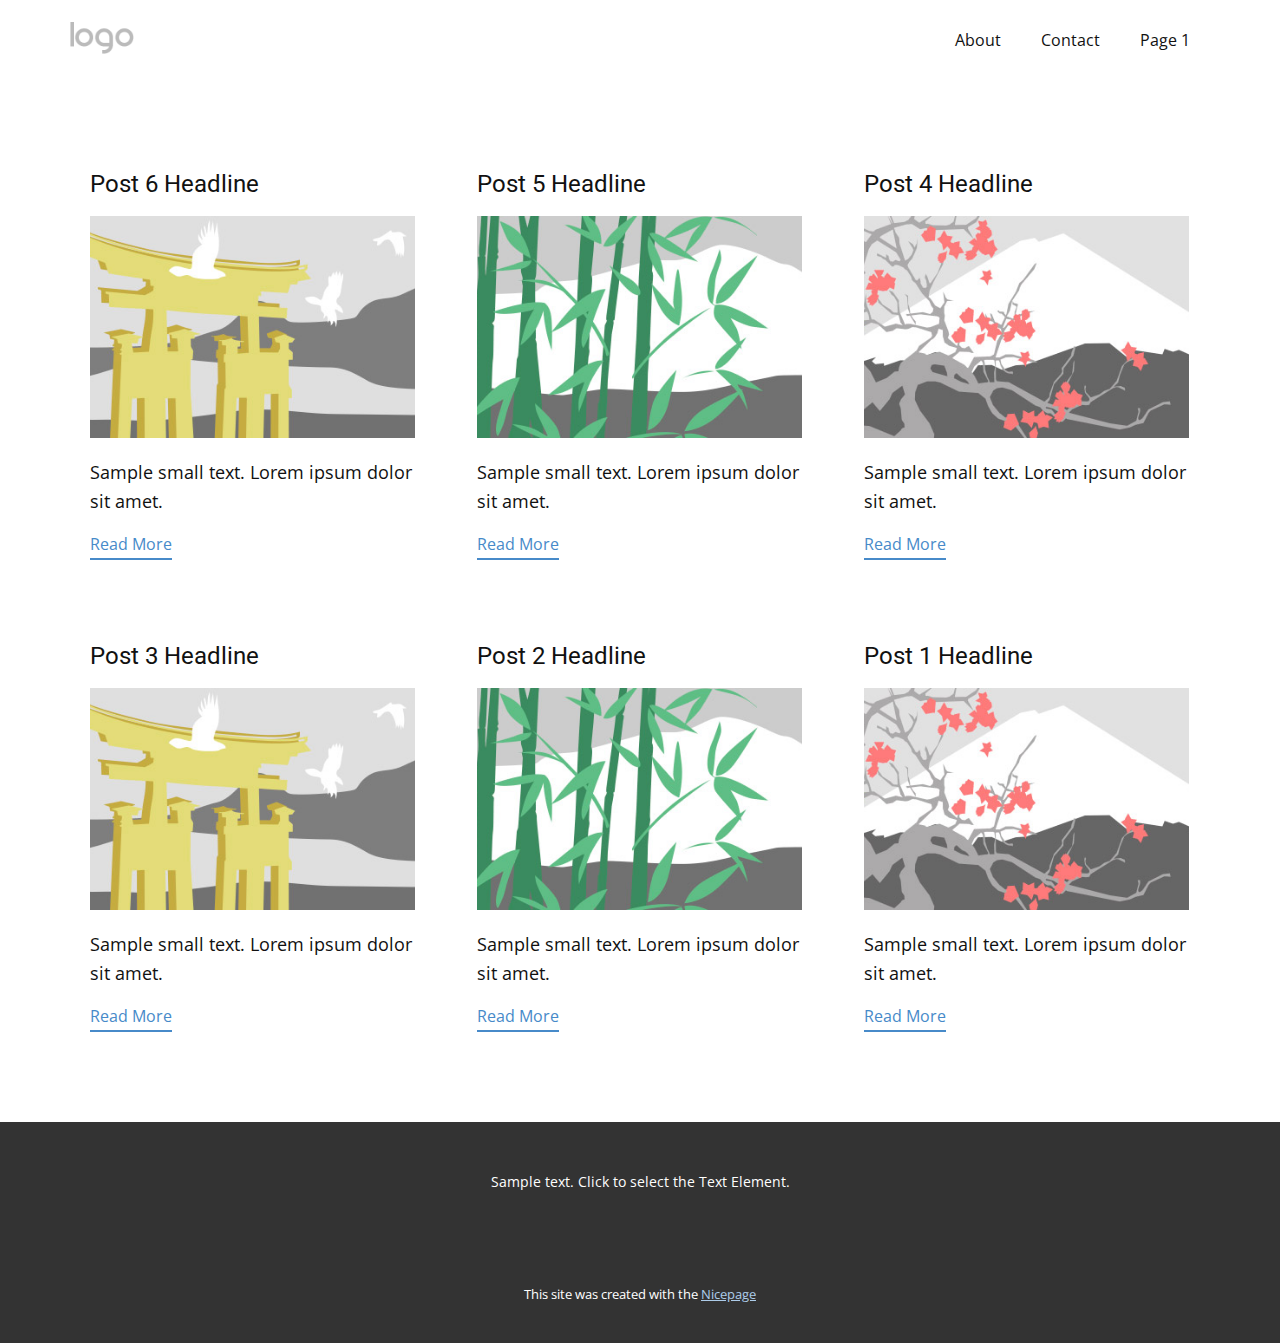
<file: blog/blog.html>
<!DOCTYPE html>
<html style="font-size: 16px;" lang="en"><head>
    <meta name="viewport" content="width=device-width, initial-scale=1.0">
    <meta charset="utf-8">
    <meta name="keywords" content="">
    <meta name="description" content="">
    <title>Blog</title>
    <link rel="stylesheet" href="../nicepage.css" media="screen">
<link rel="stylesheet" href="../Blog-Template.css" media="screen">
    <script class="u-script" type="text/javascript" src="../jquery.js" defer=""></script>
    <script class="u-script" type="text/javascript" src="../nicepage.js" defer=""></script>
    <meta name="generator" content="Nicepage 6.12.5, nicepage.com">
    <link id="u-theme-google-font" rel="stylesheet" href="https://fonts.googleapis.com/css?family=Roboto:100,100i,300,300i,400,400i,500,500i,700,700i,900,900i|Open+Sans:300,300i,400,400i,500,500i,600,600i,700,700i,800,800i">
    
    
    
    <script type="application/ld+json">{
		"@context": "http://schema.org",
		"@type": "Organization",
		"name": "",
		"logo": "images/default-logo.png"
}</script>
    <meta name="theme-color" content="#478ac9">
  <meta data-intl-tel-input-cdn-path="intlTelInput/"></head>
  <body data-path-to-root="./" data-include-products="false" class="u-body u-xl-mode" data-lang="en"><header class="u-clearfix u-header u-header" id="sec-ae27"><div class="u-clearfix u-sheet u-valign-middle u-sheet-1">
        <a href="#" class="u-image u-logo u-image-1">
          <img src="../images/default-logo.png" class="u-logo-image u-logo-image-1">
        </a>
        <nav class="u-menu u-menu-dropdown u-offcanvas u-menu-1">
          <div class="menu-collapse" style="font-size: 1rem; letter-spacing: 0px;">
            <a class="u-button-style u-custom-left-right-menu-spacing u-custom-padding-bottom u-custom-top-bottom-menu-spacing u-nav-link u-text-active-palette-1-base u-text-hover-palette-2-base" href="#">
              <svg class="u-svg-link" viewBox="0 0 24 24"><use xlink:href="#menu-hamburger"></use></svg>
              <svg class="u-svg-content" version="1.1" id="menu-hamburger" viewBox="0 0 16 16" x="0px" y="0px" xmlns:xlink="http://www.w3.org/1999/xlink" xmlns="http://www.w3.org/2000/svg"><g><rect y="1" width="16" height="2"></rect><rect y="7" width="16" height="2"></rect><rect y="13" width="16" height="2"></rect>
</g></svg>
            </a>
          </div>
          <div class="u-nav-container">
            <ul class="u-nav u-unstyled u-nav-1"><li class="u-nav-item"><a class="u-button-style u-nav-link u-text-active-palette-1-base u-text-hover-palette-2-base" href="../About.html" style="padding: 10px 20px;">About</a>
</li><li class="u-nav-item"><a class="u-button-style u-nav-link u-text-active-palette-1-base u-text-hover-palette-2-base" href="../Contact.html" style="padding: 10px 20px;">Contact</a>
</li><li class="u-nav-item"><a class="u-button-style u-nav-link u-text-active-palette-1-base u-text-hover-palette-2-base" href="../Page-1.html" style="padding: 10px 20px;">Page 1</a>
</li></ul>
          </div>
          <div class="u-nav-container-collapse">
            <div class="u-black u-container-style u-inner-container-layout u-opacity u-opacity-95 u-sidenav">
              <div class="u-inner-container-layout u-sidenav-overflow">
                <div class="u-menu-close"></div>
                <ul class="u-align-center u-nav u-popupmenu-items u-unstyled u-nav-2"><li class="u-nav-item"><a class="u-button-style u-nav-link" href="../About.html">About</a>
</li><li class="u-nav-item"><a class="u-button-style u-nav-link" href="../Contact.html">Contact</a>
</li><li class="u-nav-item"><a class="u-button-style u-nav-link" href="../Page-1.html">Page 1</a>
</li></ul>
              </div>
            </div>
            <div class="u-black u-menu-overlay u-opacity u-opacity-70"></div>
          </div>
        </nav>
      </div></header>
    <section class="u-clearfix u-section-1" id="sec-212e">
      <div class="u-clearfix u-sheet u-valign-middle u-sheet-1"><!--blog--><!--blog_options_json--><!--{"type":"Recent","source":"","tags":"","count":""}--><!--/blog_options_json-->
        <div class="u-blog u-expanded-width u-repeater u-repeater-1"><!--blog_post-->
          <div class="u-blog-post u-container-style u-repeater-item u-white u-repeater-item-1">
            <div class="u-container-layout u-similar-container u-valign-top u-container-layout-1"><!--blog_post_header-->
              <h4 class="u-blog-control u-text u-text-1">
                <a class="u-post-header-link" href="../blog/post-5.html">Post 6 Headline</a>
              </h4><!--/blog_post_header--><!--blog_post_image-->
              <a class="u-post-header-link" href="../blog/post-5.html"><img alt="" class="u-blog-control u-expanded-width u-image u-image-default u-image-1" src="../images/8ad73f3c.jpeg"></a><!--/blog_post_image--><!--blog_post_content-->
              <div class="u-blog-control u-post-content u-text u-text-2 fr-view">Sample small text. Lorem ipsum dolor sit amet.</div><!--/blog_post_content--><!--blog_post_readmore-->
              <a href="../blog/post-5.html" class="u-blog-control u-border-2 u-border-palette-1-base u-btn u-btn-rectangle u-button-style u-none u-btn-1"><!--blog_post_readmore_content--><!--options_json--><!--{"content":"","defaultValue":"Read More"}--><!--/options_json-->Read More<!--/blog_post_readmore_content--></a><!--/blog_post_readmore-->
            </div>
          </div><div class="u-blog-post u-container-style u-repeater-item u-video-cover u-white">
            <div class="u-container-layout u-similar-container u-valign-top u-container-layout-2"><!--blog_post_header-->
              <h4 class="u-blog-control u-text u-text-3">
                <a class="u-post-header-link" href="../blog/post-4.html">Post 5 Headline</a>
              </h4><!--/blog_post_header--><!--blog_post_image-->
              <a class="u-post-header-link" href="../blog/post-4.html"><img alt="" class="u-blog-control u-expanded-width u-image u-image-default u-image-2" src="../images/68f64b9d.jpeg"></a><!--/blog_post_image--><!--blog_post_content-->
              <div class="u-blog-control u-post-content u-text u-text-4 fr-view">Sample small text. Lorem ipsum dolor sit amet.</div><!--/blog_post_content--><!--blog_post_readmore-->
              <a href="../blog/post-4.html" class="u-blog-control u-border-2 u-border-palette-1-base u-btn u-btn-rectangle u-button-style u-none u-btn-2"><!--blog_post_readmore_content--><!--options_json--><!--{"content":"","defaultValue":"Read More"}--><!--/options_json-->Read More<!--/blog_post_readmore_content--></a><!--/blog_post_readmore-->
            </div>
          </div><div class="u-blog-post u-container-style u-repeater-item u-video-cover u-white">
            <div class="u-container-layout u-similar-container u-valign-top u-container-layout-3"><!--blog_post_header-->
              <h4 class="u-blog-control u-text u-text-5">
                <a class="u-post-header-link" href="../blog/post-3.html">Post 4 Headline</a>
              </h4><!--/blog_post_header--><!--blog_post_image-->
              <a class="u-post-header-link" href="../blog/post-3.html"><img alt="" class="u-blog-control u-expanded-width u-image u-image-default u-image-3" src="../images/0fd3416c.jpeg"></a><!--/blog_post_image--><!--blog_post_content-->
              <div class="u-blog-control u-post-content u-text u-text-6 fr-view">Sample small text. Lorem ipsum dolor sit amet.</div><!--/blog_post_content--><!--blog_post_readmore-->
              <a href="../blog/post-3.html" class="u-blog-control u-border-2 u-border-palette-1-base u-btn u-btn-rectangle u-button-style u-none u-btn-3"><!--blog_post_readmore_content--><!--options_json--><!--{"content":"","defaultValue":"Read More"}--><!--/options_json-->Read More<!--/blog_post_readmore_content--></a><!--/blog_post_readmore-->
            </div>
          </div><div class="u-blog-post u-container-style u-repeater-item u-white u-repeater-item-1">
            <div class="u-container-layout u-similar-container u-valign-top u-container-layout-1"><!--blog_post_header-->
              <h4 class="u-blog-control u-text u-text-1">
                <a class="u-post-header-link" href="../blog/post-2.html">Post 3 Headline</a>
              </h4><!--/blog_post_header--><!--blog_post_image-->
              <a class="u-post-header-link" href="../blog/post-2.html"><img alt="" class="u-blog-control u-expanded-width u-image u-image-default u-image-1" src="../images/8ad73f3c.jpeg"></a><!--/blog_post_image--><!--blog_post_content-->
              <div class="u-blog-control u-post-content u-text u-text-2 fr-view">Sample small text. Lorem ipsum dolor sit amet.</div><!--/blog_post_content--><!--blog_post_readmore-->
              <a href="../blog/post-2.html" class="u-blog-control u-border-2 u-border-palette-1-base u-btn u-btn-rectangle u-button-style u-none u-btn-1"><!--blog_post_readmore_content--><!--options_json--><!--{"content":"","defaultValue":"Read More"}--><!--/options_json-->Read More<!--/blog_post_readmore_content--></a><!--/blog_post_readmore-->
            </div>
          </div><div class="u-blog-post u-container-style u-repeater-item u-video-cover u-white">
            <div class="u-container-layout u-similar-container u-valign-top u-container-layout-2"><!--blog_post_header-->
              <h4 class="u-blog-control u-text u-text-3">
                <a class="u-post-header-link" href="../blog/post-1.html">Post 2 Headline</a>
              </h4><!--/blog_post_header--><!--blog_post_image-->
              <a class="u-post-header-link" href="../blog/post-1.html"><img alt="" class="u-blog-control u-expanded-width u-image u-image-default u-image-2" src="../images/68f64b9d.jpeg"></a><!--/blog_post_image--><!--blog_post_content-->
              <div class="u-blog-control u-post-content u-text u-text-4 fr-view">Sample small text. Lorem ipsum dolor sit amet.</div><!--/blog_post_content--><!--blog_post_readmore-->
              <a href="../blog/post-1.html" class="u-blog-control u-border-2 u-border-palette-1-base u-btn u-btn-rectangle u-button-style u-none u-btn-2"><!--blog_post_readmore_content--><!--options_json--><!--{"content":"","defaultValue":"Read More"}--><!--/options_json-->Read More<!--/blog_post_readmore_content--></a><!--/blog_post_readmore-->
            </div>
          </div><div class="u-blog-post u-container-style u-repeater-item u-video-cover u-white">
            <div class="u-container-layout u-similar-container u-valign-top u-container-layout-3"><!--blog_post_header-->
              <h4 class="u-blog-control u-text u-text-5">
                <a class="u-post-header-link" href="../blog/post.html">Post 1 Headline</a>
              </h4><!--/blog_post_header--><!--blog_post_image-->
              <a class="u-post-header-link" href="../blog/post.html"><img alt="" class="u-blog-control u-expanded-width u-image u-image-default u-image-3" src="../images/0fd3416c.jpeg"></a><!--/blog_post_image--><!--blog_post_content-->
              <div class="u-blog-control u-post-content u-text u-text-6 fr-view">Sample small text. Lorem ipsum dolor sit amet.</div><!--/blog_post_content--><!--blog_post_readmore-->
              <a href="../blog/post.html" class="u-blog-control u-border-2 u-border-palette-1-base u-btn u-btn-rectangle u-button-style u-none u-btn-3"><!--blog_post_readmore_content--><!--options_json--><!--{"content":"","defaultValue":"Read More"}--><!--/options_json-->Read More<!--/blog_post_readmore_content--></a><!--/blog_post_readmore-->
            </div>
          </div><!--/blog_post--><!--blog_post-->
          <!--/blog_post--><!--blog_post-->
          <!--/blog_post-->
        </div><!--/blog-->
      </div>
    </section>
    
    
    
    <footer class="u-align-center u-clearfix u-footer u-grey-80 u-footer" id="sec-0fcd"><div class="u-clearfix u-sheet u-sheet-1">
        <p class="u-small-text u-text u-text-variant u-text-1">Sample text. Click to select the Text Element.</p>
      </div></footer>
    <section class="u-backlink u-clearfix u-grey-80">
      <p class="u-text">
        <span>This site was created with the </span>
        <a class="u-link" href="https://nicepage.com/" target="_blank" rel="nofollow">
          <span>Nicepage</span>
        </a>
      </p>
    </section>
  
</body></html>
</file>
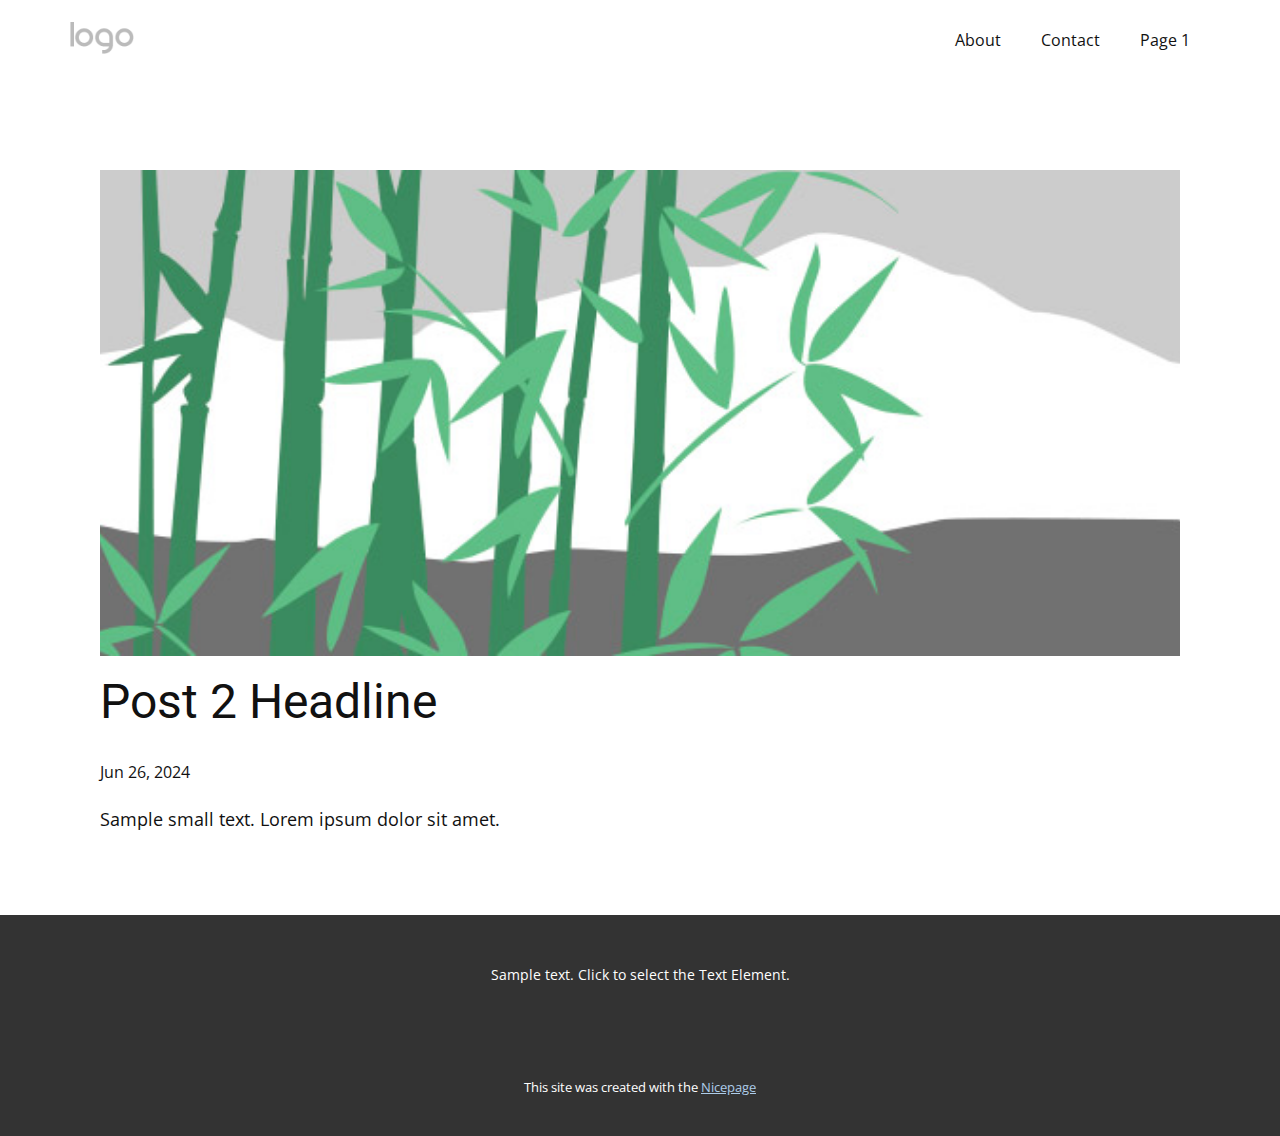
<file: blog/post-1.html>
<!DOCTYPE html>
<html style="font-size: 16px;" lang="en"><head>
    <meta name="viewport" content="width=device-width, initial-scale=1.0">
    <meta charset="utf-8">
    <meta name="keywords" content="Post 1 Headline">
    <meta name="description" content="">
    <title>Post 2 Headline</title>
    <link rel="stylesheet" href="../nicepage.css" media="screen">
<link rel="stylesheet" href="../Post-Template.css" media="screen">
    <script class="u-script" type="text/javascript" src="../jquery.js" defer=""></script>
    <script class="u-script" type="text/javascript" src="../nicepage.js" defer=""></script>
    <meta name="generator" content="Nicepage 6.12.5, nicepage.com">
    <link id="u-theme-google-font" rel="stylesheet" href="https://fonts.googleapis.com/css?family=Roboto:100,100i,300,300i,400,400i,500,500i,700,700i,900,900i|Open+Sans:300,300i,400,400i,500,500i,600,600i,700,700i,800,800i">
    
    
    
    <script type="application/ld+json">{
		"@context": "http://schema.org",
		"@type": "Organization",
		"name": "",
		"logo": "images/default-logo.png"
}</script>
    <meta name="theme-color" content="#478ac9">
  <meta data-intl-tel-input-cdn-path="intlTelInput/"></head>
  <body data-path-to-root="./" data-include-products="false" class="u-body u-xl-mode" data-lang="en"><header class="u-clearfix u-header u-header" id="sec-ae27"><div class="u-clearfix u-sheet u-valign-middle u-sheet-1">
        <a href="#" class="u-image u-logo u-image-1">
          <img src="../images/default-logo.png" class="u-logo-image u-logo-image-1">
        </a>
        <nav class="u-menu u-menu-dropdown u-offcanvas u-menu-1">
          <div class="menu-collapse" style="font-size: 1rem; letter-spacing: 0px;">
            <a class="u-button-style u-custom-left-right-menu-spacing u-custom-padding-bottom u-custom-top-bottom-menu-spacing u-nav-link u-text-active-palette-1-base u-text-hover-palette-2-base" href="#">
              <svg class="u-svg-link" viewBox="0 0 24 24"><use xlink:href="#menu-hamburger"></use></svg>
              <svg class="u-svg-content" version="1.1" id="menu-hamburger" viewBox="0 0 16 16" x="0px" y="0px" xmlns:xlink="http://www.w3.org/1999/xlink" xmlns="http://www.w3.org/2000/svg"><g><rect y="1" width="16" height="2"></rect><rect y="7" width="16" height="2"></rect><rect y="13" width="16" height="2"></rect>
</g></svg>
            </a>
          </div>
          <div class="u-nav-container">
            <ul class="u-nav u-unstyled u-nav-1"><li class="u-nav-item"><a class="u-button-style u-nav-link u-text-active-palette-1-base u-text-hover-palette-2-base" href="../About.html" style="padding: 10px 20px;">About</a>
</li><li class="u-nav-item"><a class="u-button-style u-nav-link u-text-active-palette-1-base u-text-hover-palette-2-base" href="../Contact.html" style="padding: 10px 20px;">Contact</a>
</li><li class="u-nav-item"><a class="u-button-style u-nav-link u-text-active-palette-1-base u-text-hover-palette-2-base" href="../Page-1.html" style="padding: 10px 20px;">Page 1</a>
</li></ul>
          </div>
          <div class="u-nav-container-collapse">
            <div class="u-black u-container-style u-inner-container-layout u-opacity u-opacity-95 u-sidenav">
              <div class="u-inner-container-layout u-sidenav-overflow">
                <div class="u-menu-close"></div>
                <ul class="u-align-center u-nav u-popupmenu-items u-unstyled u-nav-2"><li class="u-nav-item"><a class="u-button-style u-nav-link" href="../About.html">About</a>
</li><li class="u-nav-item"><a class="u-button-style u-nav-link" href="../Contact.html">Contact</a>
</li><li class="u-nav-item"><a class="u-button-style u-nav-link" href="../Page-1.html">Page 1</a>
</li></ul>
              </div>
            </div>
            <div class="u-black u-menu-overlay u-opacity u-opacity-70"></div>
          </div>
        </nav>
      </div></header>
    <section class="u-align-center u-clearfix u-section-1" id="sec-b05e">
      <div class="u-clearfix u-sheet u-valign-middle-md u-valign-middle-sm u-valign-middle-xs u-sheet-1"><!--post_details--><!--post_details_options_json--><!--{"source":""}--><!--/post_details_options_json--><!--blog_post-->
        <div class="u-container-style u-expanded-width u-post-details u-post-details-1">
          <div class="u-container-layout u-valign-middle u-container-layout-1"><!--blog_post_image-->
            <img alt="" class="u-blog-control u-expanded-width u-image u-image-default u-image-1" src="../images/68f64b9d.jpeg"><!--/blog_post_image--><!--blog_post_header-->
            <h2 class="u-blog-control u-text u-text-1">Post 2 Headline</h2><!--/blog_post_header--><!--blog_post_metadata-->
            <div class="u-blog-control u-metadata u-metadata-1"><!--blog_post_metadata_date-->
              <span class="u-meta-date u-meta-icon">Jun 26, 2024</span><!--/blog_post_metadata_date--><!--blog_post_metadata_category-->
              <!--/blog_post_metadata_category--><!--blog_post_metadata_comments-->
              <!--/blog_post_metadata_comments-->
            </div><!--/blog_post_metadata--><!--blog_post_content-->
            <div class="u-align-justify u-blog-control u-post-content u-text u-text-2 fr-view">
  Sample small text. Lorem ipsum dolor sit amet.
  </div><!--/blog_post_content-->
          </div>
        </div><!--/blog_post--><!--/post_details-->
      </div>
    </section>
    
    
    
    <footer class="u-align-center u-clearfix u-footer u-grey-80 u-footer" id="sec-0fcd"><div class="u-clearfix u-sheet u-sheet-1">
        <p class="u-small-text u-text u-text-variant u-text-1">Sample text. Click to select the Text Element.</p>
      </div></footer>
    <section class="u-backlink u-clearfix u-grey-80">
      <p class="u-text">
        <span>This site was created with the </span>
        <a class="u-link" href="https://nicepage.com/" target="_blank" rel="nofollow">
          <span>Nicepage</span>
        </a>
      </p>
    </section>
  
</body></html>
</file>
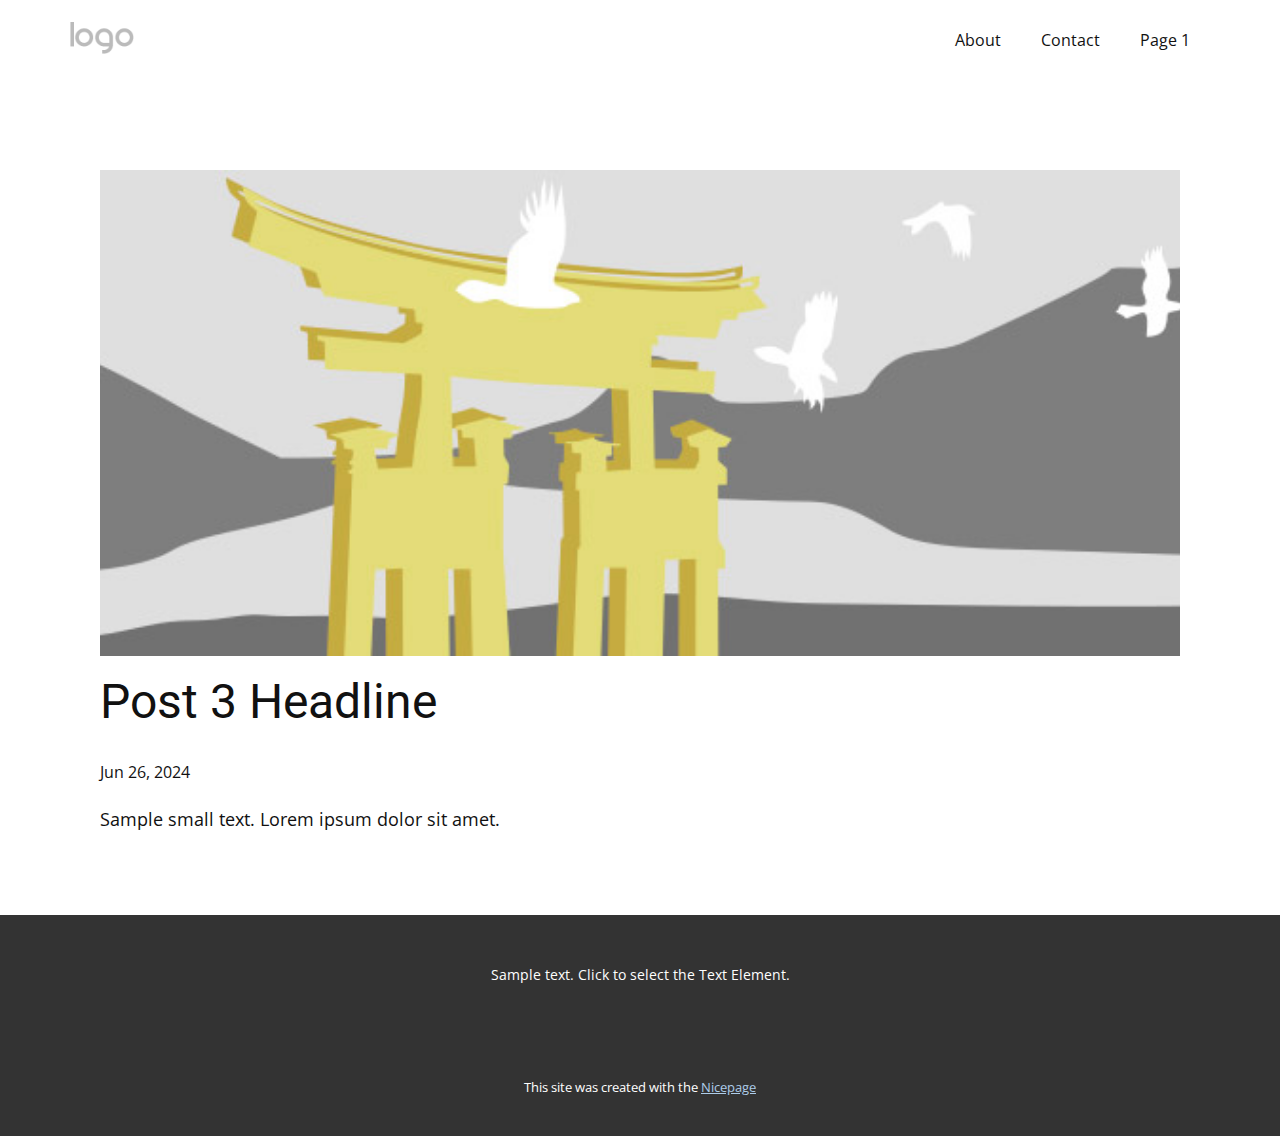
<file: blog/post-2.html>
<!DOCTYPE html>
<html style="font-size: 16px;" lang="en"><head>
    <meta name="viewport" content="width=device-width, initial-scale=1.0">
    <meta charset="utf-8">
    <meta name="keywords" content="Post 1 Headline">
    <meta name="description" content="">
    <title>Post 3 Headline</title>
    <link rel="stylesheet" href="../nicepage.css" media="screen">
<link rel="stylesheet" href="../Post-Template.css" media="screen">
    <script class="u-script" type="text/javascript" src="../jquery.js" defer=""></script>
    <script class="u-script" type="text/javascript" src="../nicepage.js" defer=""></script>
    <meta name="generator" content="Nicepage 6.12.5, nicepage.com">
    <link id="u-theme-google-font" rel="stylesheet" href="https://fonts.googleapis.com/css?family=Roboto:100,100i,300,300i,400,400i,500,500i,700,700i,900,900i|Open+Sans:300,300i,400,400i,500,500i,600,600i,700,700i,800,800i">
    
    
    
    <script type="application/ld+json">{
		"@context": "http://schema.org",
		"@type": "Organization",
		"name": "",
		"logo": "images/default-logo.png"
}</script>
    <meta name="theme-color" content="#478ac9">
  <meta data-intl-tel-input-cdn-path="intlTelInput/"></head>
  <body data-path-to-root="./" data-include-products="false" class="u-body u-xl-mode" data-lang="en"><header class="u-clearfix u-header u-header" id="sec-ae27"><div class="u-clearfix u-sheet u-valign-middle u-sheet-1">
        <a href="#" class="u-image u-logo u-image-1">
          <img src="../images/default-logo.png" class="u-logo-image u-logo-image-1">
        </a>
        <nav class="u-menu u-menu-dropdown u-offcanvas u-menu-1">
          <div class="menu-collapse" style="font-size: 1rem; letter-spacing: 0px;">
            <a class="u-button-style u-custom-left-right-menu-spacing u-custom-padding-bottom u-custom-top-bottom-menu-spacing u-nav-link u-text-active-palette-1-base u-text-hover-palette-2-base" href="#">
              <svg class="u-svg-link" viewBox="0 0 24 24"><use xlink:href="#menu-hamburger"></use></svg>
              <svg class="u-svg-content" version="1.1" id="menu-hamburger" viewBox="0 0 16 16" x="0px" y="0px" xmlns:xlink="http://www.w3.org/1999/xlink" xmlns="http://www.w3.org/2000/svg"><g><rect y="1" width="16" height="2"></rect><rect y="7" width="16" height="2"></rect><rect y="13" width="16" height="2"></rect>
</g></svg>
            </a>
          </div>
          <div class="u-nav-container">
            <ul class="u-nav u-unstyled u-nav-1"><li class="u-nav-item"><a class="u-button-style u-nav-link u-text-active-palette-1-base u-text-hover-palette-2-base" href="../About.html" style="padding: 10px 20px;">About</a>
</li><li class="u-nav-item"><a class="u-button-style u-nav-link u-text-active-palette-1-base u-text-hover-palette-2-base" href="../Contact.html" style="padding: 10px 20px;">Contact</a>
</li><li class="u-nav-item"><a class="u-button-style u-nav-link u-text-active-palette-1-base u-text-hover-palette-2-base" href="../Page-1.html" style="padding: 10px 20px;">Page 1</a>
</li></ul>
          </div>
          <div class="u-nav-container-collapse">
            <div class="u-black u-container-style u-inner-container-layout u-opacity u-opacity-95 u-sidenav">
              <div class="u-inner-container-layout u-sidenav-overflow">
                <div class="u-menu-close"></div>
                <ul class="u-align-center u-nav u-popupmenu-items u-unstyled u-nav-2"><li class="u-nav-item"><a class="u-button-style u-nav-link" href="../About.html">About</a>
</li><li class="u-nav-item"><a class="u-button-style u-nav-link" href="../Contact.html">Contact</a>
</li><li class="u-nav-item"><a class="u-button-style u-nav-link" href="../Page-1.html">Page 1</a>
</li></ul>
              </div>
            </div>
            <div class="u-black u-menu-overlay u-opacity u-opacity-70"></div>
          </div>
        </nav>
      </div></header>
    <section class="u-align-center u-clearfix u-section-1" id="sec-b05e">
      <div class="u-clearfix u-sheet u-valign-middle-md u-valign-middle-sm u-valign-middle-xs u-sheet-1"><!--post_details--><!--post_details_options_json--><!--{"source":""}--><!--/post_details_options_json--><!--blog_post-->
        <div class="u-container-style u-expanded-width u-post-details u-post-details-1">
          <div class="u-container-layout u-valign-middle u-container-layout-1"><!--blog_post_image-->
            <img alt="" class="u-blog-control u-expanded-width u-image u-image-default u-image-1" src="../images/8ad73f3c.jpeg"><!--/blog_post_image--><!--blog_post_header-->
            <h2 class="u-blog-control u-text u-text-1">Post 3 Headline</h2><!--/blog_post_header--><!--blog_post_metadata-->
            <div class="u-blog-control u-metadata u-metadata-1"><!--blog_post_metadata_date-->
              <span class="u-meta-date u-meta-icon">Jun 26, 2024</span><!--/blog_post_metadata_date--><!--blog_post_metadata_category-->
              <!--/blog_post_metadata_category--><!--blog_post_metadata_comments-->
              <!--/blog_post_metadata_comments-->
            </div><!--/blog_post_metadata--><!--blog_post_content-->
            <div class="u-align-justify u-blog-control u-post-content u-text u-text-2 fr-view">
  Sample small text. Lorem ipsum dolor sit amet.
  </div><!--/blog_post_content-->
          </div>
        </div><!--/blog_post--><!--/post_details-->
      </div>
    </section>
    
    
    
    <footer class="u-align-center u-clearfix u-footer u-grey-80 u-footer" id="sec-0fcd"><div class="u-clearfix u-sheet u-sheet-1">
        <p class="u-small-text u-text u-text-variant u-text-1">Sample text. Click to select the Text Element.</p>
      </div></footer>
    <section class="u-backlink u-clearfix u-grey-80">
      <p class="u-text">
        <span>This site was created with the </span>
        <a class="u-link" href="https://nicepage.com/" target="_blank" rel="nofollow">
          <span>Nicepage</span>
        </a>
      </p>
    </section>
  
</body></html>
</file>
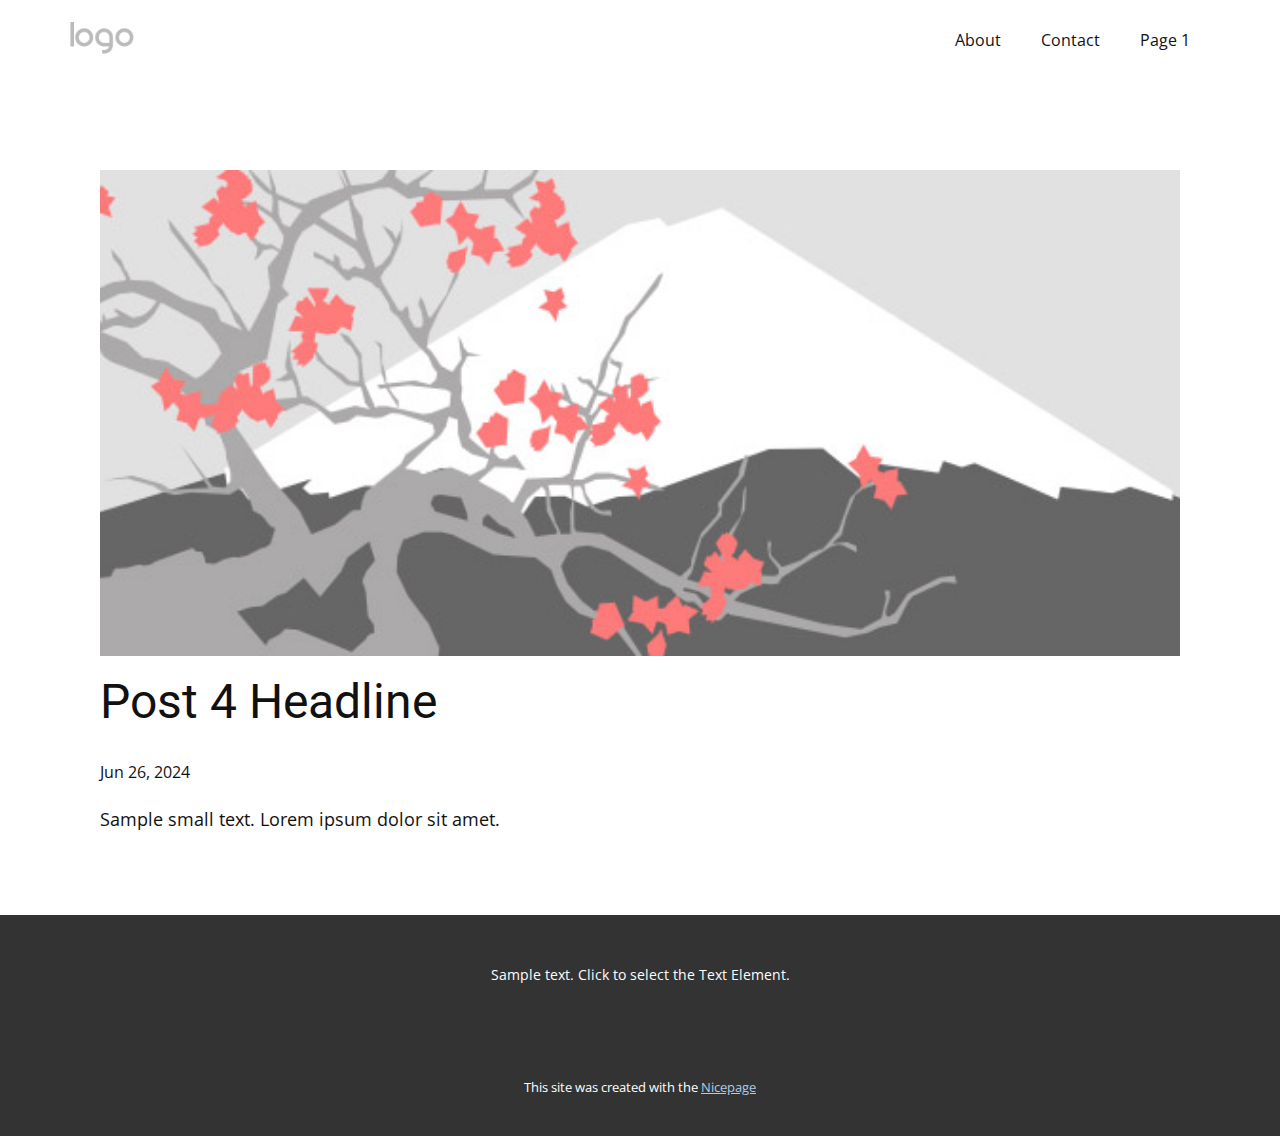
<file: blog/post-3.html>
<!DOCTYPE html>
<html style="font-size: 16px;" lang="en"><head>
    <meta name="viewport" content="width=device-width, initial-scale=1.0">
    <meta charset="utf-8">
    <meta name="keywords" content="Post 1 Headline">
    <meta name="description" content="">
    <title>Post 4 Headline</title>
    <link rel="stylesheet" href="../nicepage.css" media="screen">
<link rel="stylesheet" href="../Post-Template.css" media="screen">
    <script class="u-script" type="text/javascript" src="../jquery.js" defer=""></script>
    <script class="u-script" type="text/javascript" src="../nicepage.js" defer=""></script>
    <meta name="generator" content="Nicepage 6.12.5, nicepage.com">
    <link id="u-theme-google-font" rel="stylesheet" href="https://fonts.googleapis.com/css?family=Roboto:100,100i,300,300i,400,400i,500,500i,700,700i,900,900i|Open+Sans:300,300i,400,400i,500,500i,600,600i,700,700i,800,800i">
    
    
    
    <script type="application/ld+json">{
		"@context": "http://schema.org",
		"@type": "Organization",
		"name": "",
		"logo": "images/default-logo.png"
}</script>
    <meta name="theme-color" content="#478ac9">
  <meta data-intl-tel-input-cdn-path="intlTelInput/"></head>
  <body data-path-to-root="./" data-include-products="false" class="u-body u-xl-mode" data-lang="en"><header class="u-clearfix u-header u-header" id="sec-ae27"><div class="u-clearfix u-sheet u-valign-middle u-sheet-1">
        <a href="#" class="u-image u-logo u-image-1">
          <img src="../images/default-logo.png" class="u-logo-image u-logo-image-1">
        </a>
        <nav class="u-menu u-menu-dropdown u-offcanvas u-menu-1">
          <div class="menu-collapse" style="font-size: 1rem; letter-spacing: 0px;">
            <a class="u-button-style u-custom-left-right-menu-spacing u-custom-padding-bottom u-custom-top-bottom-menu-spacing u-nav-link u-text-active-palette-1-base u-text-hover-palette-2-base" href="#">
              <svg class="u-svg-link" viewBox="0 0 24 24"><use xlink:href="#menu-hamburger"></use></svg>
              <svg class="u-svg-content" version="1.1" id="menu-hamburger" viewBox="0 0 16 16" x="0px" y="0px" xmlns:xlink="http://www.w3.org/1999/xlink" xmlns="http://www.w3.org/2000/svg"><g><rect y="1" width="16" height="2"></rect><rect y="7" width="16" height="2"></rect><rect y="13" width="16" height="2"></rect>
</g></svg>
            </a>
          </div>
          <div class="u-nav-container">
            <ul class="u-nav u-unstyled u-nav-1"><li class="u-nav-item"><a class="u-button-style u-nav-link u-text-active-palette-1-base u-text-hover-palette-2-base" href="../About.html" style="padding: 10px 20px;">About</a>
</li><li class="u-nav-item"><a class="u-button-style u-nav-link u-text-active-palette-1-base u-text-hover-palette-2-base" href="../Contact.html" style="padding: 10px 20px;">Contact</a>
</li><li class="u-nav-item"><a class="u-button-style u-nav-link u-text-active-palette-1-base u-text-hover-palette-2-base" href="../Page-1.html" style="padding: 10px 20px;">Page 1</a>
</li></ul>
          </div>
          <div class="u-nav-container-collapse">
            <div class="u-black u-container-style u-inner-container-layout u-opacity u-opacity-95 u-sidenav">
              <div class="u-inner-container-layout u-sidenav-overflow">
                <div class="u-menu-close"></div>
                <ul class="u-align-center u-nav u-popupmenu-items u-unstyled u-nav-2"><li class="u-nav-item"><a class="u-button-style u-nav-link" href="../About.html">About</a>
</li><li class="u-nav-item"><a class="u-button-style u-nav-link" href="../Contact.html">Contact</a>
</li><li class="u-nav-item"><a class="u-button-style u-nav-link" href="../Page-1.html">Page 1</a>
</li></ul>
              </div>
            </div>
            <div class="u-black u-menu-overlay u-opacity u-opacity-70"></div>
          </div>
        </nav>
      </div></header>
    <section class="u-align-center u-clearfix u-section-1" id="sec-b05e">
      <div class="u-clearfix u-sheet u-valign-middle-md u-valign-middle-sm u-valign-middle-xs u-sheet-1"><!--post_details--><!--post_details_options_json--><!--{"source":""}--><!--/post_details_options_json--><!--blog_post-->
        <div class="u-container-style u-expanded-width u-post-details u-post-details-1">
          <div class="u-container-layout u-valign-middle u-container-layout-1"><!--blog_post_image-->
            <img alt="" class="u-blog-control u-expanded-width u-image u-image-default u-image-1" src="../images/0fd3416c.jpeg"><!--/blog_post_image--><!--blog_post_header-->
            <h2 class="u-blog-control u-text u-text-1">Post 4 Headline</h2><!--/blog_post_header--><!--blog_post_metadata-->
            <div class="u-blog-control u-metadata u-metadata-1"><!--blog_post_metadata_date-->
              <span class="u-meta-date u-meta-icon">Jun 26, 2024</span><!--/blog_post_metadata_date--><!--blog_post_metadata_category-->
              <!--/blog_post_metadata_category--><!--blog_post_metadata_comments-->
              <!--/blog_post_metadata_comments-->
            </div><!--/blog_post_metadata--><!--blog_post_content-->
            <div class="u-align-justify u-blog-control u-post-content u-text u-text-2 fr-view">
  Sample small text. Lorem ipsum dolor sit amet.
  </div><!--/blog_post_content-->
          </div>
        </div><!--/blog_post--><!--/post_details-->
      </div>
    </section>
    
    
    
    <footer class="u-align-center u-clearfix u-footer u-grey-80 u-footer" id="sec-0fcd"><div class="u-clearfix u-sheet u-sheet-1">
        <p class="u-small-text u-text u-text-variant u-text-1">Sample text. Click to select the Text Element.</p>
      </div></footer>
    <section class="u-backlink u-clearfix u-grey-80">
      <p class="u-text">
        <span>This site was created with the </span>
        <a class="u-link" href="https://nicepage.com/" target="_blank" rel="nofollow">
          <span>Nicepage</span>
        </a>
      </p>
    </section>
  
</body></html>
</file>
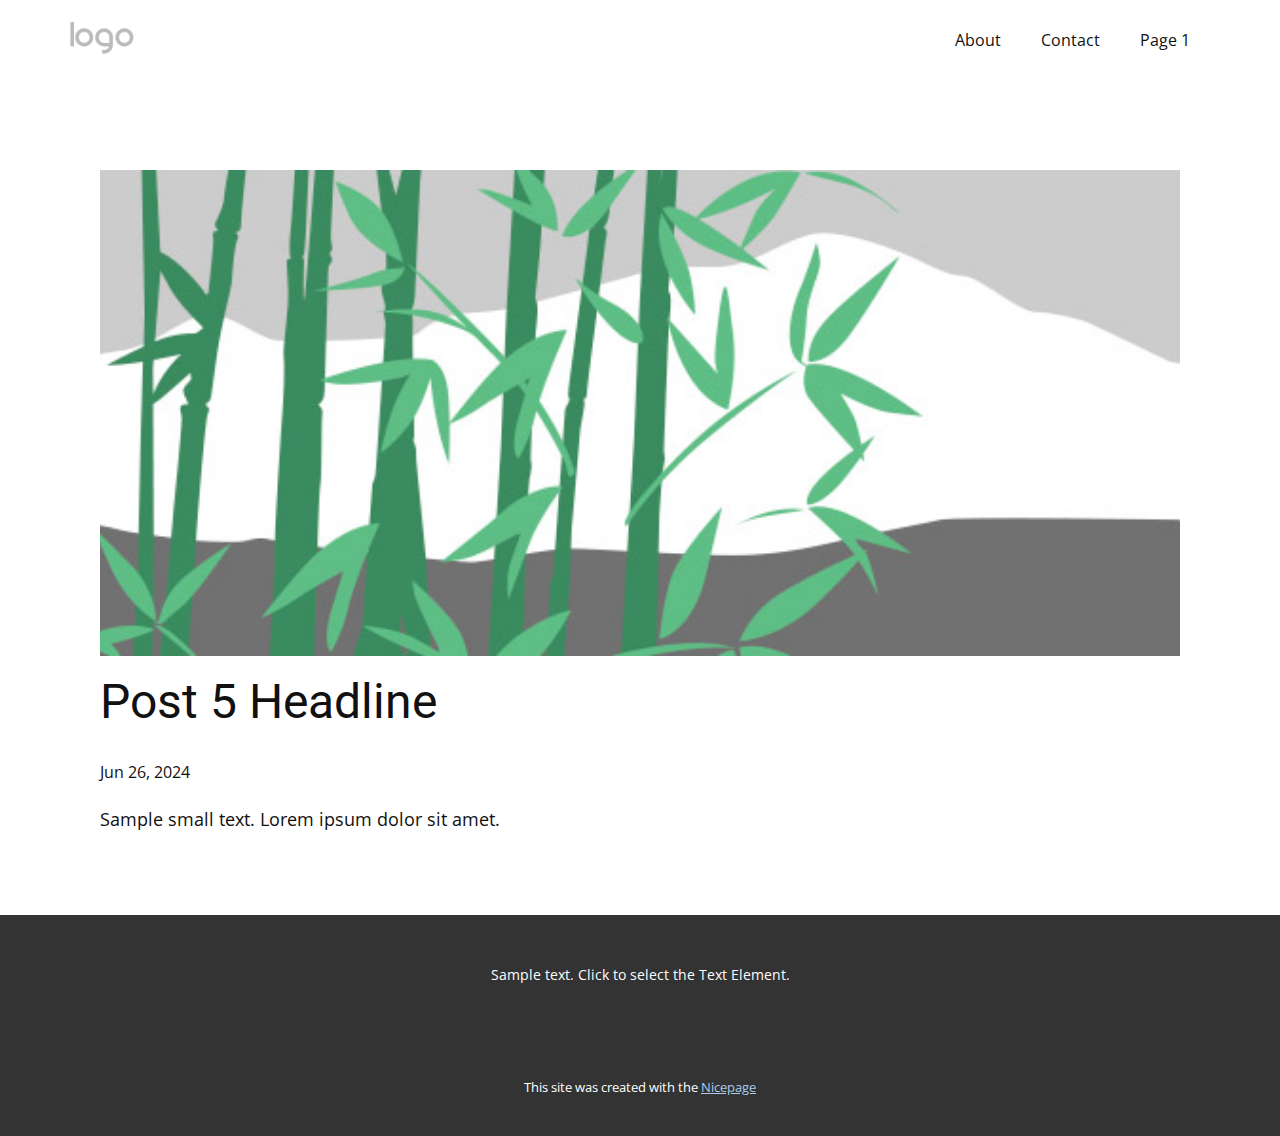
<file: blog/post-4.html>
<!DOCTYPE html>
<html style="font-size: 16px;" lang="en"><head>
    <meta name="viewport" content="width=device-width, initial-scale=1.0">
    <meta charset="utf-8">
    <meta name="keywords" content="Post 1 Headline">
    <meta name="description" content="">
    <title>Post 5 Headline</title>
    <link rel="stylesheet" href="../nicepage.css" media="screen">
<link rel="stylesheet" href="../Post-Template.css" media="screen">
    <script class="u-script" type="text/javascript" src="../jquery.js" defer=""></script>
    <script class="u-script" type="text/javascript" src="../nicepage.js" defer=""></script>
    <meta name="generator" content="Nicepage 6.12.5, nicepage.com">
    <link id="u-theme-google-font" rel="stylesheet" href="https://fonts.googleapis.com/css?family=Roboto:100,100i,300,300i,400,400i,500,500i,700,700i,900,900i|Open+Sans:300,300i,400,400i,500,500i,600,600i,700,700i,800,800i">
    
    
    
    <script type="application/ld+json">{
		"@context": "http://schema.org",
		"@type": "Organization",
		"name": "",
		"logo": "images/default-logo.png"
}</script>
    <meta name="theme-color" content="#478ac9">
  <meta data-intl-tel-input-cdn-path="intlTelInput/"></head>
  <body data-path-to-root="./" data-include-products="false" class="u-body u-xl-mode" data-lang="en"><header class="u-clearfix u-header u-header" id="sec-ae27"><div class="u-clearfix u-sheet u-valign-middle u-sheet-1">
        <a href="#" class="u-image u-logo u-image-1">
          <img src="../images/default-logo.png" class="u-logo-image u-logo-image-1">
        </a>
        <nav class="u-menu u-menu-dropdown u-offcanvas u-menu-1">
          <div class="menu-collapse" style="font-size: 1rem; letter-spacing: 0px;">
            <a class="u-button-style u-custom-left-right-menu-spacing u-custom-padding-bottom u-custom-top-bottom-menu-spacing u-nav-link u-text-active-palette-1-base u-text-hover-palette-2-base" href="#">
              <svg class="u-svg-link" viewBox="0 0 24 24"><use xlink:href="#menu-hamburger"></use></svg>
              <svg class="u-svg-content" version="1.1" id="menu-hamburger" viewBox="0 0 16 16" x="0px" y="0px" xmlns:xlink="http://www.w3.org/1999/xlink" xmlns="http://www.w3.org/2000/svg"><g><rect y="1" width="16" height="2"></rect><rect y="7" width="16" height="2"></rect><rect y="13" width="16" height="2"></rect>
</g></svg>
            </a>
          </div>
          <div class="u-nav-container">
            <ul class="u-nav u-unstyled u-nav-1"><li class="u-nav-item"><a class="u-button-style u-nav-link u-text-active-palette-1-base u-text-hover-palette-2-base" href="../About.html" style="padding: 10px 20px;">About</a>
</li><li class="u-nav-item"><a class="u-button-style u-nav-link u-text-active-palette-1-base u-text-hover-palette-2-base" href="../Contact.html" style="padding: 10px 20px;">Contact</a>
</li><li class="u-nav-item"><a class="u-button-style u-nav-link u-text-active-palette-1-base u-text-hover-palette-2-base" href="../Page-1.html" style="padding: 10px 20px;">Page 1</a>
</li></ul>
          </div>
          <div class="u-nav-container-collapse">
            <div class="u-black u-container-style u-inner-container-layout u-opacity u-opacity-95 u-sidenav">
              <div class="u-inner-container-layout u-sidenav-overflow">
                <div class="u-menu-close"></div>
                <ul class="u-align-center u-nav u-popupmenu-items u-unstyled u-nav-2"><li class="u-nav-item"><a class="u-button-style u-nav-link" href="../About.html">About</a>
</li><li class="u-nav-item"><a class="u-button-style u-nav-link" href="../Contact.html">Contact</a>
</li><li class="u-nav-item"><a class="u-button-style u-nav-link" href="../Page-1.html">Page 1</a>
</li></ul>
              </div>
            </div>
            <div class="u-black u-menu-overlay u-opacity u-opacity-70"></div>
          </div>
        </nav>
      </div></header>
    <section class="u-align-center u-clearfix u-section-1" id="sec-b05e">
      <div class="u-clearfix u-sheet u-valign-middle-md u-valign-middle-sm u-valign-middle-xs u-sheet-1"><!--post_details--><!--post_details_options_json--><!--{"source":""}--><!--/post_details_options_json--><!--blog_post-->
        <div class="u-container-style u-expanded-width u-post-details u-post-details-1">
          <div class="u-container-layout u-valign-middle u-container-layout-1"><!--blog_post_image-->
            <img alt="" class="u-blog-control u-expanded-width u-image u-image-default u-image-1" src="../images/68f64b9d.jpeg"><!--/blog_post_image--><!--blog_post_header-->
            <h2 class="u-blog-control u-text u-text-1">Post 5 Headline</h2><!--/blog_post_header--><!--blog_post_metadata-->
            <div class="u-blog-control u-metadata u-metadata-1"><!--blog_post_metadata_date-->
              <span class="u-meta-date u-meta-icon">Jun 26, 2024</span><!--/blog_post_metadata_date--><!--blog_post_metadata_category-->
              <!--/blog_post_metadata_category--><!--blog_post_metadata_comments-->
              <!--/blog_post_metadata_comments-->
            </div><!--/blog_post_metadata--><!--blog_post_content-->
            <div class="u-align-justify u-blog-control u-post-content u-text u-text-2 fr-view">
  Sample small text. Lorem ipsum dolor sit amet.
  </div><!--/blog_post_content-->
          </div>
        </div><!--/blog_post--><!--/post_details-->
      </div>
    </section>
    
    
    
    <footer class="u-align-center u-clearfix u-footer u-grey-80 u-footer" id="sec-0fcd"><div class="u-clearfix u-sheet u-sheet-1">
        <p class="u-small-text u-text u-text-variant u-text-1">Sample text. Click to select the Text Element.</p>
      </div></footer>
    <section class="u-backlink u-clearfix u-grey-80">
      <p class="u-text">
        <span>This site was created with the </span>
        <a class="u-link" href="https://nicepage.com/" target="_blank" rel="nofollow">
          <span>Nicepage</span>
        </a>
      </p>
    </section>
  
</body></html>
</file>
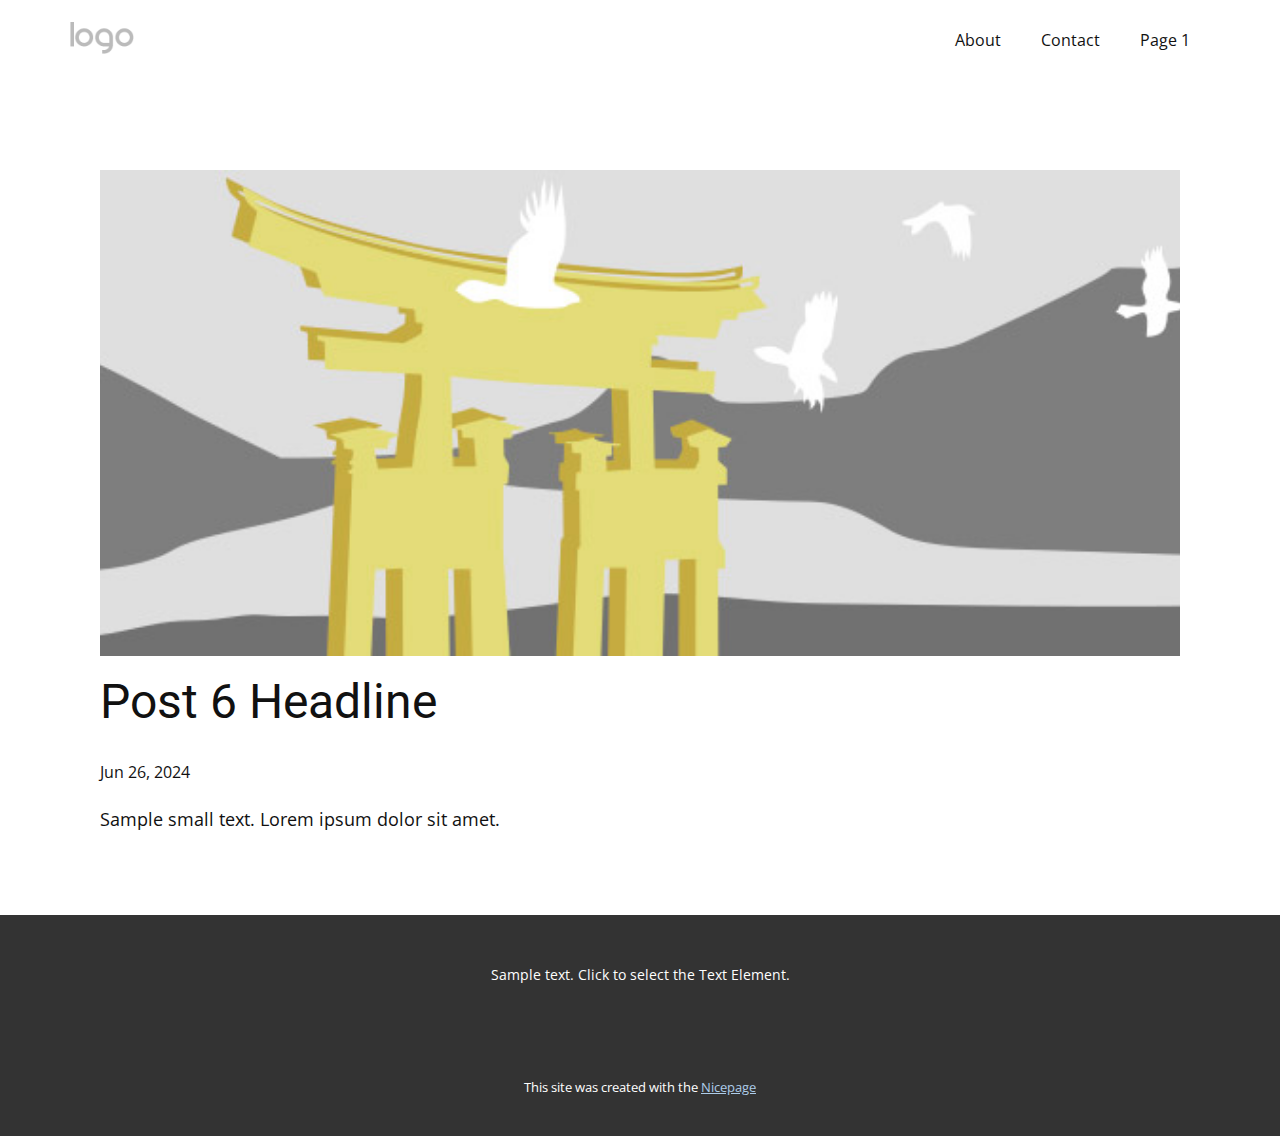
<file: blog/post-5.html>
<!DOCTYPE html>
<html style="font-size: 16px;" lang="en"><head>
    <meta name="viewport" content="width=device-width, initial-scale=1.0">
    <meta charset="utf-8">
    <meta name="keywords" content="Post 1 Headline">
    <meta name="description" content="">
    <title>Post 6 Headline</title>
    <link rel="stylesheet" href="../nicepage.css" media="screen">
<link rel="stylesheet" href="../Post-Template.css" media="screen">
    <script class="u-script" type="text/javascript" src="../jquery.js" defer=""></script>
    <script class="u-script" type="text/javascript" src="../nicepage.js" defer=""></script>
    <meta name="generator" content="Nicepage 6.12.5, nicepage.com">
    <link id="u-theme-google-font" rel="stylesheet" href="https://fonts.googleapis.com/css?family=Roboto:100,100i,300,300i,400,400i,500,500i,700,700i,900,900i|Open+Sans:300,300i,400,400i,500,500i,600,600i,700,700i,800,800i">
    
    
    
    <script type="application/ld+json">{
		"@context": "http://schema.org",
		"@type": "Organization",
		"name": "",
		"logo": "images/default-logo.png"
}</script>
    <meta name="theme-color" content="#478ac9">
  <meta data-intl-tel-input-cdn-path="intlTelInput/"></head>
  <body data-path-to-root="./" data-include-products="false" class="u-body u-xl-mode" data-lang="en"><header class="u-clearfix u-header u-header" id="sec-ae27"><div class="u-clearfix u-sheet u-valign-middle u-sheet-1">
        <a href="#" class="u-image u-logo u-image-1">
          <img src="../images/default-logo.png" class="u-logo-image u-logo-image-1">
        </a>
        <nav class="u-menu u-menu-dropdown u-offcanvas u-menu-1">
          <div class="menu-collapse" style="font-size: 1rem; letter-spacing: 0px;">
            <a class="u-button-style u-custom-left-right-menu-spacing u-custom-padding-bottom u-custom-top-bottom-menu-spacing u-nav-link u-text-active-palette-1-base u-text-hover-palette-2-base" href="#">
              <svg class="u-svg-link" viewBox="0 0 24 24"><use xlink:href="#menu-hamburger"></use></svg>
              <svg class="u-svg-content" version="1.1" id="menu-hamburger" viewBox="0 0 16 16" x="0px" y="0px" xmlns:xlink="http://www.w3.org/1999/xlink" xmlns="http://www.w3.org/2000/svg"><g><rect y="1" width="16" height="2"></rect><rect y="7" width="16" height="2"></rect><rect y="13" width="16" height="2"></rect>
</g></svg>
            </a>
          </div>
          <div class="u-nav-container">
            <ul class="u-nav u-unstyled u-nav-1"><li class="u-nav-item"><a class="u-button-style u-nav-link u-text-active-palette-1-base u-text-hover-palette-2-base" href="../About.html" style="padding: 10px 20px;">About</a>
</li><li class="u-nav-item"><a class="u-button-style u-nav-link u-text-active-palette-1-base u-text-hover-palette-2-base" href="../Contact.html" style="padding: 10px 20px;">Contact</a>
</li><li class="u-nav-item"><a class="u-button-style u-nav-link u-text-active-palette-1-base u-text-hover-palette-2-base" href="../Page-1.html" style="padding: 10px 20px;">Page 1</a>
</li></ul>
          </div>
          <div class="u-nav-container-collapse">
            <div class="u-black u-container-style u-inner-container-layout u-opacity u-opacity-95 u-sidenav">
              <div class="u-inner-container-layout u-sidenav-overflow">
                <div class="u-menu-close"></div>
                <ul class="u-align-center u-nav u-popupmenu-items u-unstyled u-nav-2"><li class="u-nav-item"><a class="u-button-style u-nav-link" href="../About.html">About</a>
</li><li class="u-nav-item"><a class="u-button-style u-nav-link" href="../Contact.html">Contact</a>
</li><li class="u-nav-item"><a class="u-button-style u-nav-link" href="../Page-1.html">Page 1</a>
</li></ul>
              </div>
            </div>
            <div class="u-black u-menu-overlay u-opacity u-opacity-70"></div>
          </div>
        </nav>
      </div></header>
    <section class="u-align-center u-clearfix u-section-1" id="sec-b05e">
      <div class="u-clearfix u-sheet u-valign-middle-md u-valign-middle-sm u-valign-middle-xs u-sheet-1"><!--post_details--><!--post_details_options_json--><!--{"source":""}--><!--/post_details_options_json--><!--blog_post-->
        <div class="u-container-style u-expanded-width u-post-details u-post-details-1">
          <div class="u-container-layout u-valign-middle u-container-layout-1"><!--blog_post_image-->
            <img alt="" class="u-blog-control u-expanded-width u-image u-image-default u-image-1" src="../images/8ad73f3c.jpeg"><!--/blog_post_image--><!--blog_post_header-->
            <h2 class="u-blog-control u-text u-text-1">Post 6 Headline</h2><!--/blog_post_header--><!--blog_post_metadata-->
            <div class="u-blog-control u-metadata u-metadata-1"><!--blog_post_metadata_date-->
              <span class="u-meta-date u-meta-icon">Jun 26, 2024</span><!--/blog_post_metadata_date--><!--blog_post_metadata_category-->
              <!--/blog_post_metadata_category--><!--blog_post_metadata_comments-->
              <!--/blog_post_metadata_comments-->
            </div><!--/blog_post_metadata--><!--blog_post_content-->
            <div class="u-align-justify u-blog-control u-post-content u-text u-text-2 fr-view">
  Sample small text. Lorem ipsum dolor sit amet.
  </div><!--/blog_post_content-->
          </div>
        </div><!--/blog_post--><!--/post_details-->
      </div>
    </section>
    
    
    
    <footer class="u-align-center u-clearfix u-footer u-grey-80 u-footer" id="sec-0fcd"><div class="u-clearfix u-sheet u-sheet-1">
        <p class="u-small-text u-text u-text-variant u-text-1">Sample text. Click to select the Text Element.</p>
      </div></footer>
    <section class="u-backlink u-clearfix u-grey-80">
      <p class="u-text">
        <span>This site was created with the </span>
        <a class="u-link" href="https://nicepage.com/" target="_blank" rel="nofollow">
          <span>Nicepage</span>
        </a>
      </p>
    </section>
  
</body></html>
</file>
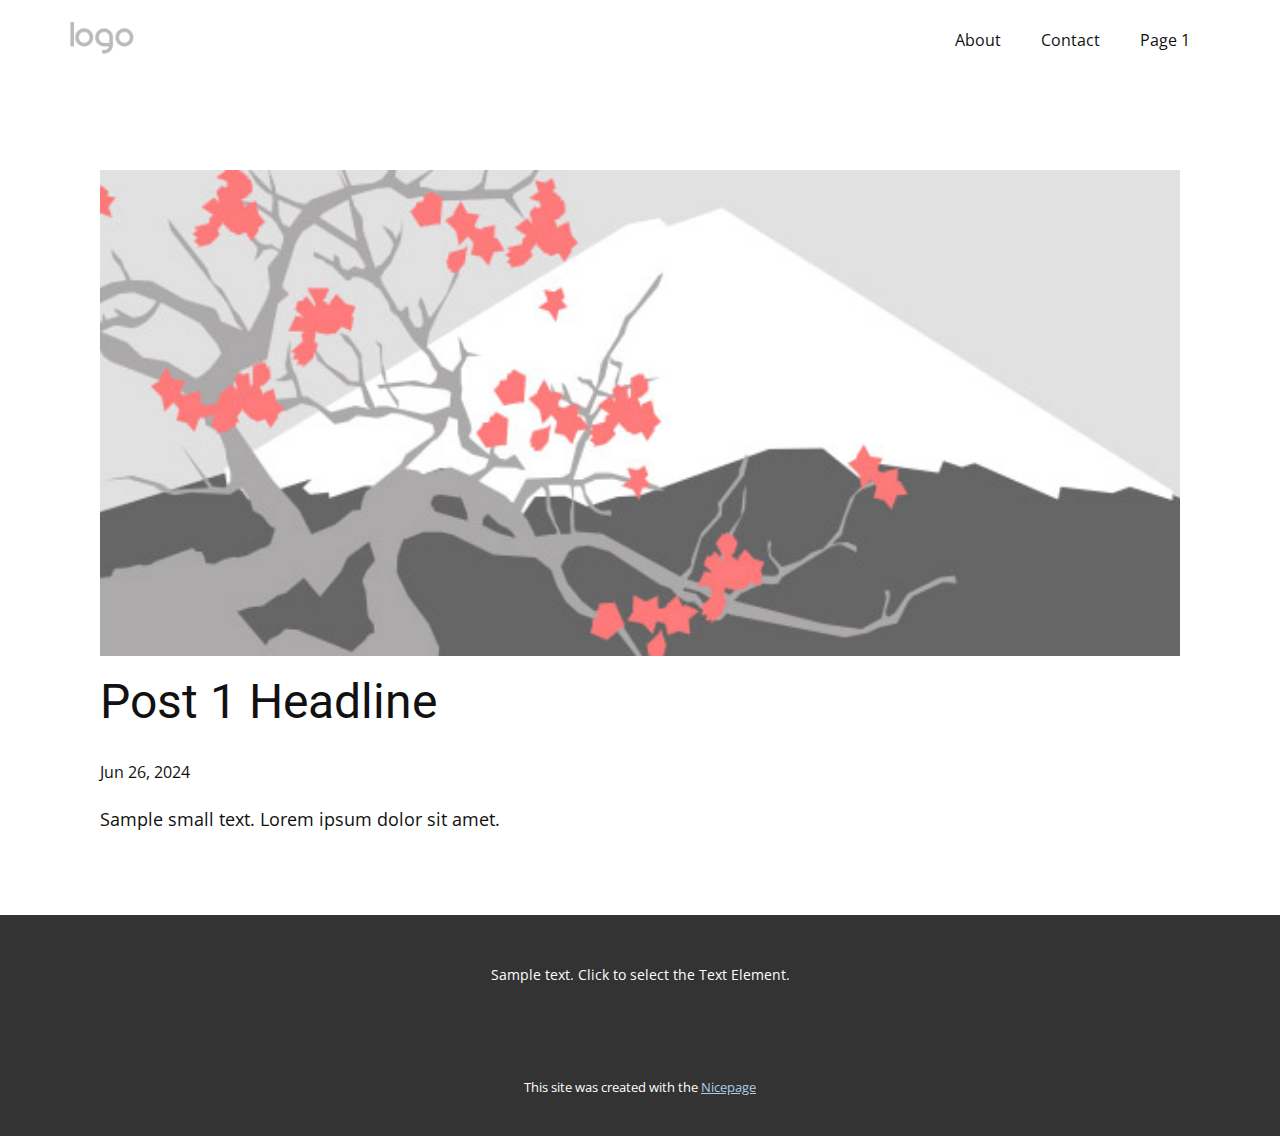
<file: blog/post.html>
<!DOCTYPE html>
<html style="font-size: 16px;" lang="en"><head>
    <meta name="viewport" content="width=device-width, initial-scale=1.0">
    <meta charset="utf-8">
    <meta name="keywords" content="Post 1 Headline">
    <meta name="description" content="">
    <title>Post 1 Headline</title>
    <link rel="stylesheet" href="../nicepage.css" media="screen">
<link rel="stylesheet" href="../Post-Template.css" media="screen">
    <script class="u-script" type="text/javascript" src="../jquery.js" defer=""></script>
    <script class="u-script" type="text/javascript" src="../nicepage.js" defer=""></script>
    <meta name="generator" content="Nicepage 6.12.5, nicepage.com">
    <link id="u-theme-google-font" rel="stylesheet" href="https://fonts.googleapis.com/css?family=Roboto:100,100i,300,300i,400,400i,500,500i,700,700i,900,900i|Open+Sans:300,300i,400,400i,500,500i,600,600i,700,700i,800,800i">
    
    
    
    <script type="application/ld+json">{
		"@context": "http://schema.org",
		"@type": "Organization",
		"name": "",
		"logo": "images/default-logo.png"
}</script>
    <meta name="theme-color" content="#478ac9">
  <meta data-intl-tel-input-cdn-path="intlTelInput/"></head>
  <body data-path-to-root="./" data-include-products="false" class="u-body u-xl-mode" data-lang="en"><header class="u-clearfix u-header u-header" id="sec-ae27"><div class="u-clearfix u-sheet u-valign-middle u-sheet-1">
        <a href="#" class="u-image u-logo u-image-1">
          <img src="../images/default-logo.png" class="u-logo-image u-logo-image-1">
        </a>
        <nav class="u-menu u-menu-dropdown u-offcanvas u-menu-1">
          <div class="menu-collapse" style="font-size: 1rem; letter-spacing: 0px;">
            <a class="u-button-style u-custom-left-right-menu-spacing u-custom-padding-bottom u-custom-top-bottom-menu-spacing u-nav-link u-text-active-palette-1-base u-text-hover-palette-2-base" href="#">
              <svg class="u-svg-link" viewBox="0 0 24 24"><use xlink:href="#menu-hamburger"></use></svg>
              <svg class="u-svg-content" version="1.1" id="menu-hamburger" viewBox="0 0 16 16" x="0px" y="0px" xmlns:xlink="http://www.w3.org/1999/xlink" xmlns="http://www.w3.org/2000/svg"><g><rect y="1" width="16" height="2"></rect><rect y="7" width="16" height="2"></rect><rect y="13" width="16" height="2"></rect>
</g></svg>
            </a>
          </div>
          <div class="u-nav-container">
            <ul class="u-nav u-unstyled u-nav-1"><li class="u-nav-item"><a class="u-button-style u-nav-link u-text-active-palette-1-base u-text-hover-palette-2-base" href="../About.html" style="padding: 10px 20px;">About</a>
</li><li class="u-nav-item"><a class="u-button-style u-nav-link u-text-active-palette-1-base u-text-hover-palette-2-base" href="../Contact.html" style="padding: 10px 20px;">Contact</a>
</li><li class="u-nav-item"><a class="u-button-style u-nav-link u-text-active-palette-1-base u-text-hover-palette-2-base" href="../Page-1.html" style="padding: 10px 20px;">Page 1</a>
</li></ul>
          </div>
          <div class="u-nav-container-collapse">
            <div class="u-black u-container-style u-inner-container-layout u-opacity u-opacity-95 u-sidenav">
              <div class="u-inner-container-layout u-sidenav-overflow">
                <div class="u-menu-close"></div>
                <ul class="u-align-center u-nav u-popupmenu-items u-unstyled u-nav-2"><li class="u-nav-item"><a class="u-button-style u-nav-link" href="../About.html">About</a>
</li><li class="u-nav-item"><a class="u-button-style u-nav-link" href="../Contact.html">Contact</a>
</li><li class="u-nav-item"><a class="u-button-style u-nav-link" href="../Page-1.html">Page 1</a>
</li></ul>
              </div>
            </div>
            <div class="u-black u-menu-overlay u-opacity u-opacity-70"></div>
          </div>
        </nav>
      </div></header>
    <section class="u-align-center u-clearfix u-section-1" id="sec-b05e">
      <div class="u-clearfix u-sheet u-valign-middle-md u-valign-middle-sm u-valign-middle-xs u-sheet-1"><!--post_details--><!--post_details_options_json--><!--{"source":""}--><!--/post_details_options_json--><!--blog_post-->
        <div class="u-container-style u-expanded-width u-post-details u-post-details-1">
          <div class="u-container-layout u-valign-middle u-container-layout-1"><!--blog_post_image-->
            <img alt="" class="u-blog-control u-expanded-width u-image u-image-default u-image-1" src="../images/0fd3416c.jpeg"><!--/blog_post_image--><!--blog_post_header-->
            <h2 class="u-blog-control u-text u-text-1">Post 1 Headline</h2><!--/blog_post_header--><!--blog_post_metadata-->
            <div class="u-blog-control u-metadata u-metadata-1"><!--blog_post_metadata_date-->
              <span class="u-meta-date u-meta-icon">Jun 26, 2024</span><!--/blog_post_metadata_date--><!--blog_post_metadata_category-->
              <!--/blog_post_metadata_category--><!--blog_post_metadata_comments-->
              <!--/blog_post_metadata_comments-->
            </div><!--/blog_post_metadata--><!--blog_post_content-->
            <div class="u-align-justify u-blog-control u-post-content u-text u-text-2 fr-view">
  Sample small text. Lorem ipsum dolor sit amet.
  </div><!--/blog_post_content-->
          </div>
        </div><!--/blog_post--><!--/post_details-->
      </div>
    </section>
    
    
    
    <footer class="u-align-center u-clearfix u-footer u-grey-80 u-footer" id="sec-0fcd"><div class="u-clearfix u-sheet u-sheet-1">
        <p class="u-small-text u-text u-text-variant u-text-1">Sample text. Click to select the Text Element.</p>
      </div></footer>
    <section class="u-backlink u-clearfix u-grey-80">
      <p class="u-text">
        <span>This site was created with the </span>
        <a class="u-link" href="https://nicepage.com/" target="_blank" rel="nofollow">
          <span>Nicepage</span>
        </a>
      </p>
    </section>
  
</body></html>
</file>
